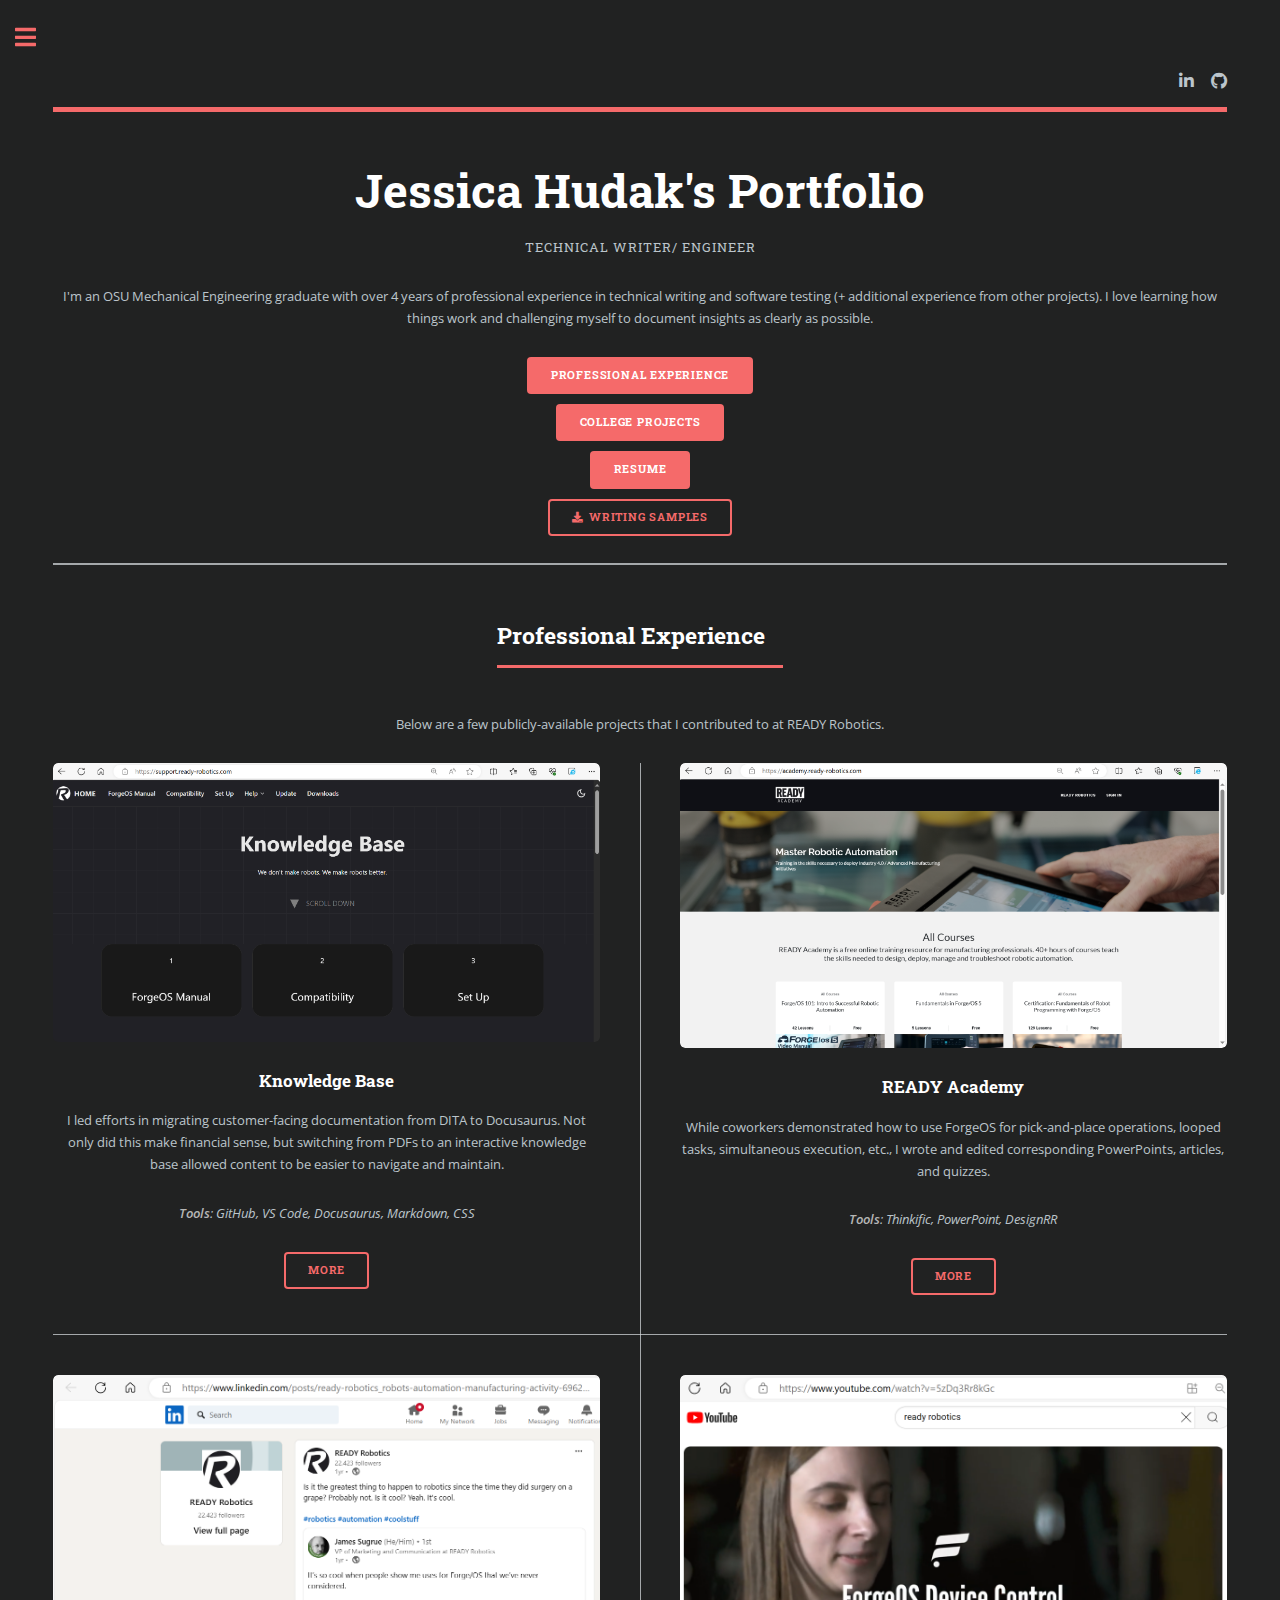
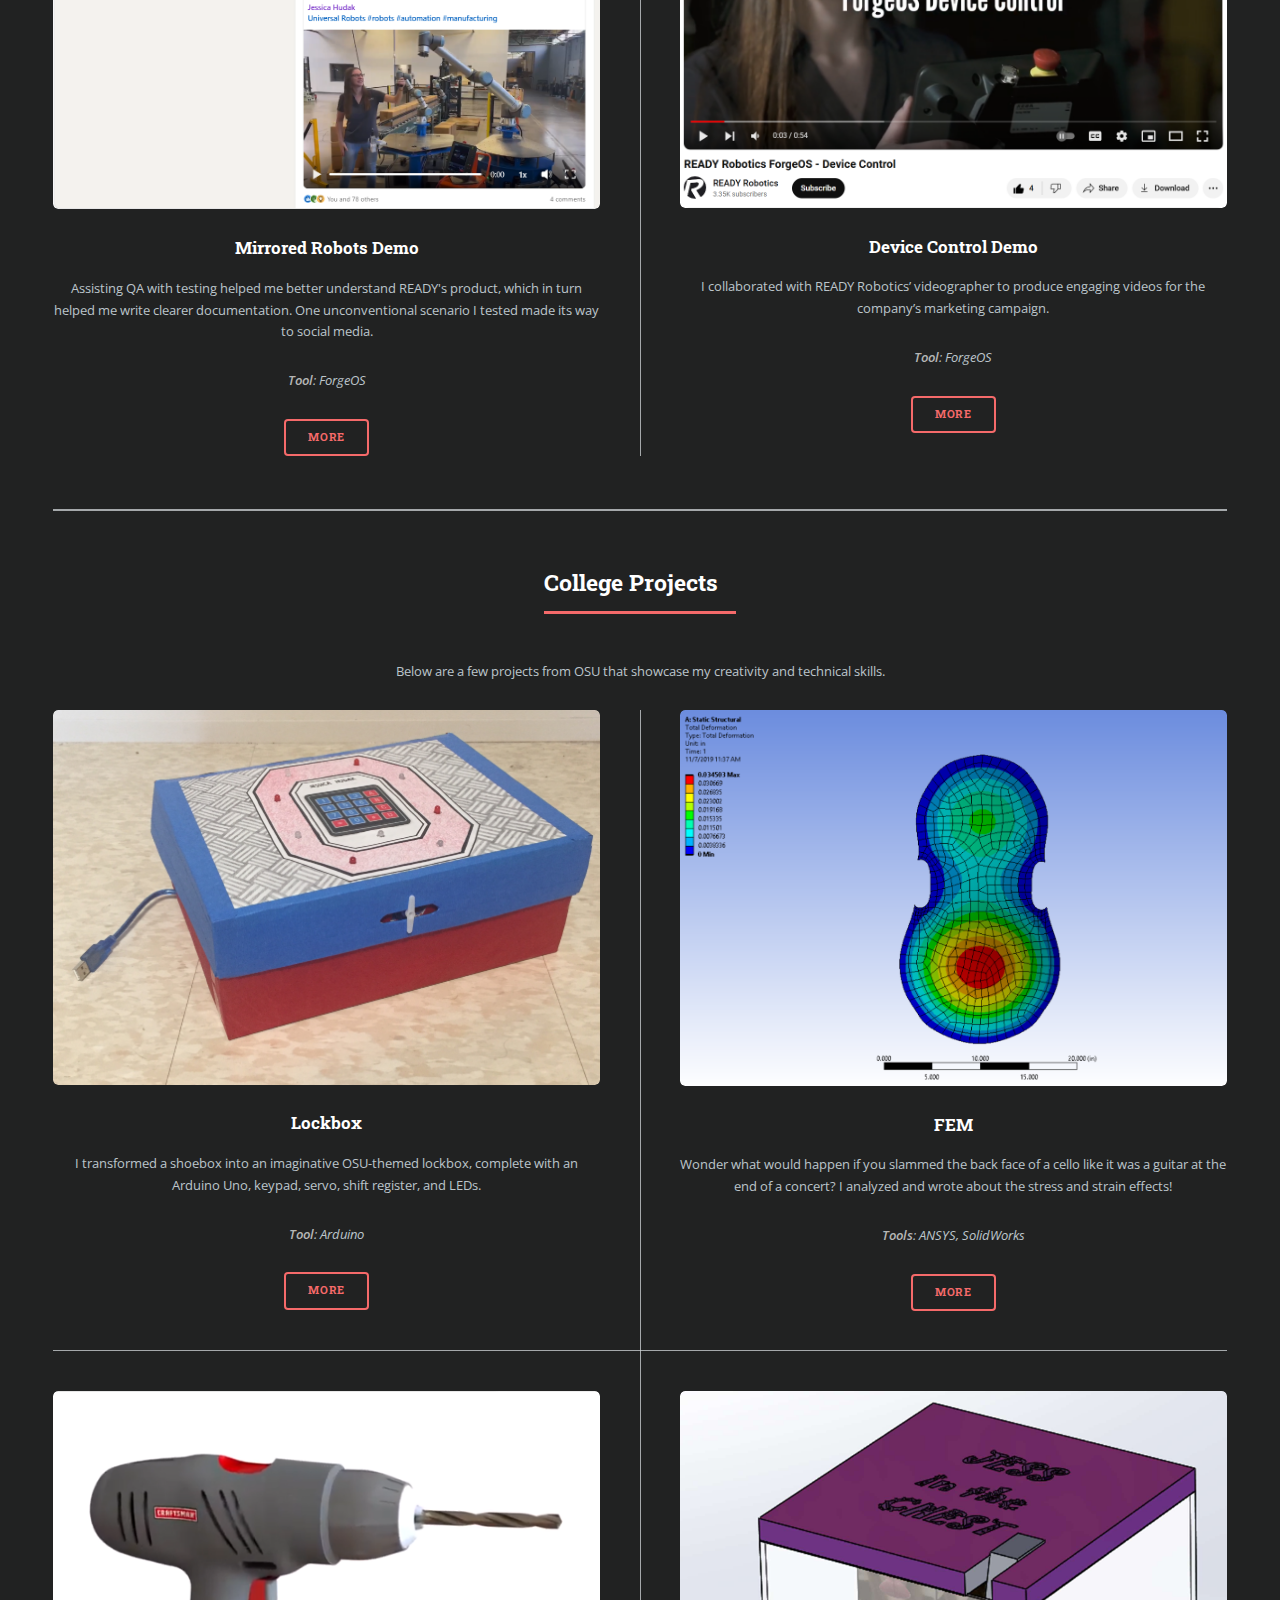
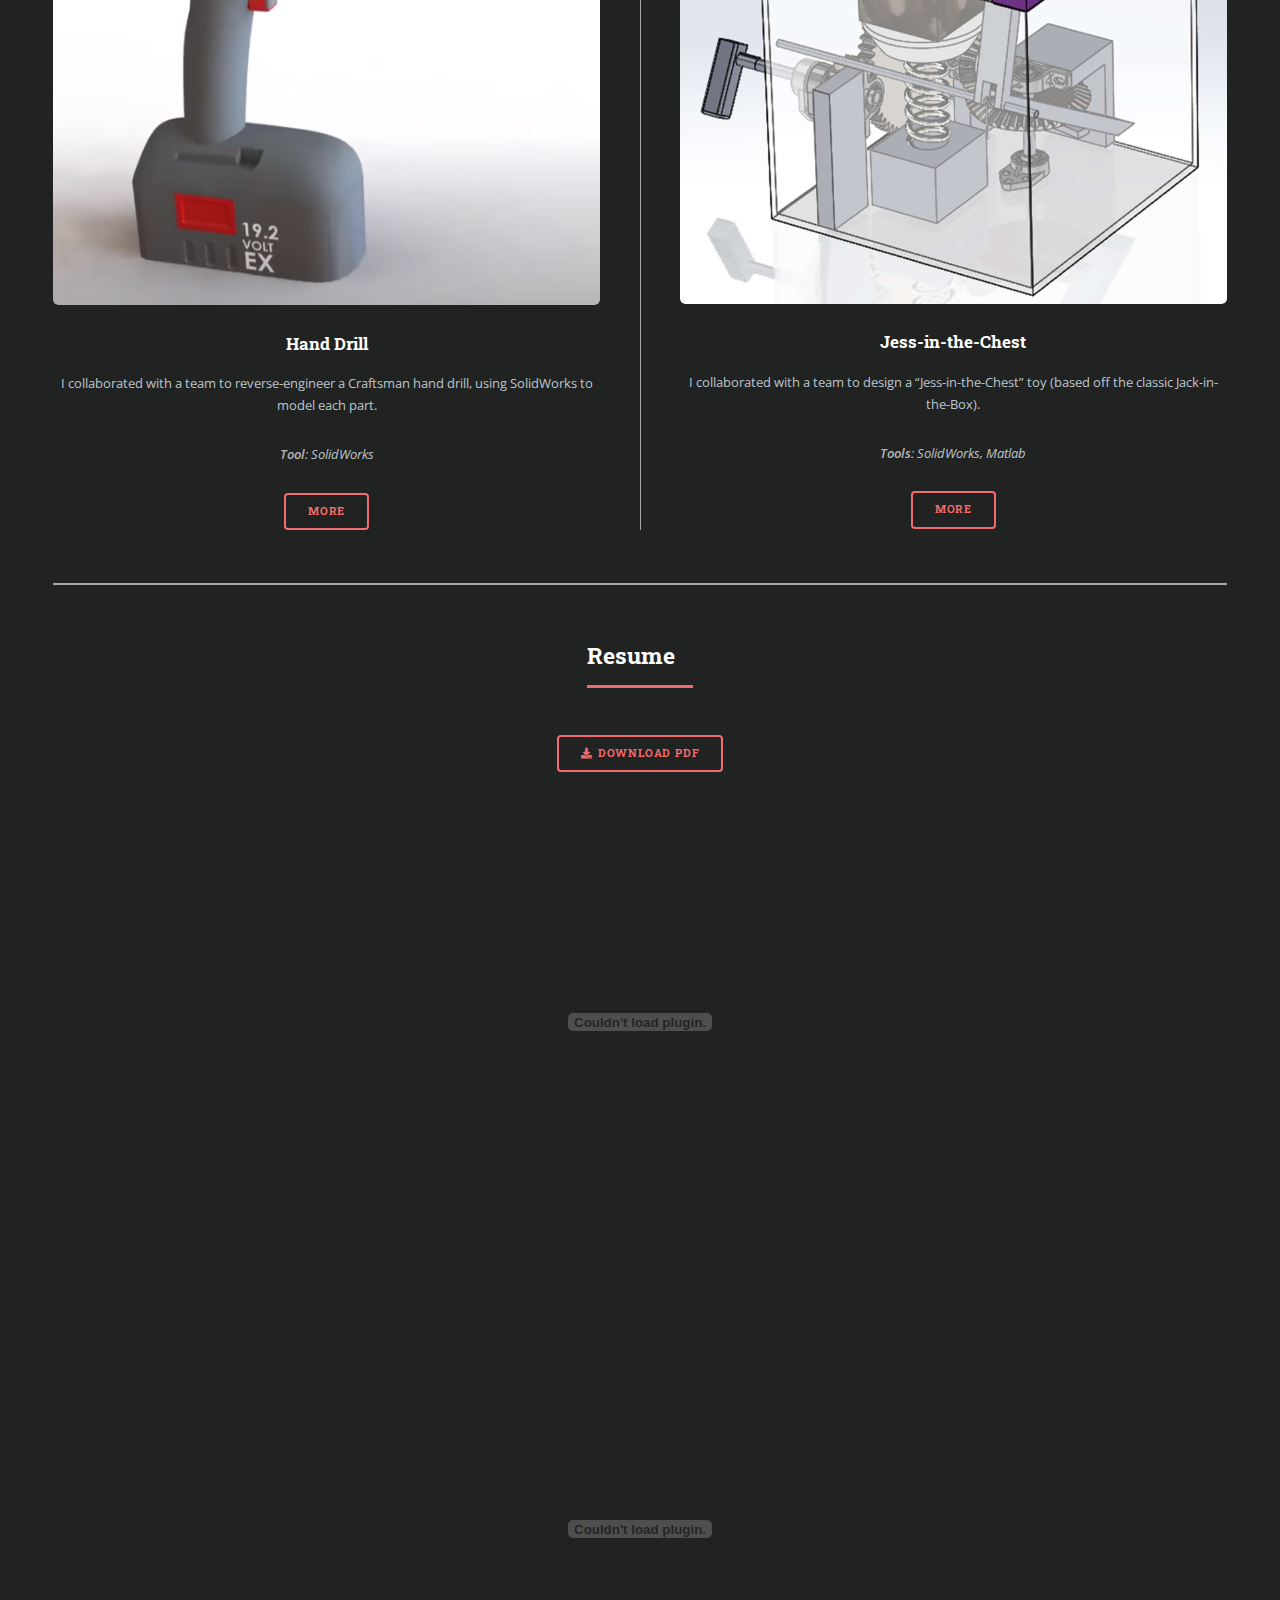
<file: index.html>
<!DOCTYPE HTML>
<!--
	Editorial by HTML5 UP
	html5up.net | @ajlkn
	Free for personal and commercial use under the CCA 3.0 license (html5up.net/license)
-->
<html>
	<head>
		<title>Jessica Hudak Portfolio</title>
		<meta charset="utf-8" />
		<meta name="viewport" content="width=device-width, initial-scale=1, user-scalable=no" />
		<link rel="stylesheet" href="assets/css/main.css" />
	</head>
	<body class="is-preload">

		<!-- Wrapper -->
			<div id="wrapper">

				<!-- Main -->
					<div id="main">
						<div class="inner">

							<!-- Header -->
								<header id="header">
									<ul class="icons">
										<li><a href="https://www.linkedin.com/in/Jessica-L-Hudak" class="icon brands fa-linkedin-in" target="_blank"><span class="label">LinkedIn</span></a></li>
										<li><a href="https://www.github.com/jessicahudak16" class="icon brands fa-github" target="_blank"><span class="label">GitHub</span></a></li>
									</ul>
								</header>

								<style>
									/* Center-align text in the content div */
									.content {
										text-align: center;
									}
								</style>

							<!-- Banner -->
								<section id="banner">
									<div class="content">
										<header>
											<h1>Jessica Hudak's Portfolio</h1>
											<p>Technical Writer/ Engineer</p>
										</header>
										<p>I'm an OSU Mechanical Engineering graduate with over 4 years of professional experience in technical writing and software testing (+ additional experience from other projects). I love learning how things work and challenging myself to document insights as clearly as possible.</p>		
										<div class="wrappercent">
											<div><a href="#ready" class="button primary">Professional Experience</a></div>
											<div><a href="#college" class="button primary">College Projects</a></div>
											<div><a href="#resume" class="button primary">Resume</a></div>
										</div>
										<div class="wrappercent">
											<a href="files/HudakJessica-WritingSamples.pdf" class="button icon solid fa-download" download>Writing Samples</a>
										</div>	
							</section>			
								

			<!-- READY -->
			<section id="ready">
				<div class="content">
					<header class="major">
						<h2>Professional Experience</h2>
					</header>
					<p>Below are a few publicly-available projects that I contributed to at READY Robotics.</p>		
					<div class="posts">
						<article>
											<a href="ready-kb" class="image"><img src="images/Site-KB-Home.png" alt="" /></a>
											<h3>Knowledge Base</h3>
											<p>I led efforts in migrating customer-facing documentation from DITA to Docusaurus. Not only did this make financial sense, but switching from PDFs to an interactive knowledge base allowed content to be easier to navigate and maintain.</p>
											<p><i><b>Tools</b>: GitHub, VS Code, Docusaurus, Markdown, CSS</i></p>
											<div class="wrappercent">
												<a href="ready-kb" class="button">More</a>
											</div>
										</article>
										<article>
											<a href="ready-academy" class="image"><img src="images/Site-Academy-Home.png" alt="" /></a>
											<h3>READY Academy</h3>
											<p>While coworkers demonstrated how to use ForgeOS for pick-and-place operations, looped tasks, simultaneous execution, etc., I wrote and edited corresponding PowerPoints, articles, and quizzes. </p>
											<p><i><b>Tools</b>: Thinkific, PowerPoint, DesignRR</i></p>
											<div class="wrappercent">
												<a href="ready-academy" class="button">More</a>
											</div>
										</article>
										<article>
											<a href="demo-mirror" class="image"><img src="images/Demo-MirroredRobots.png" alt="" /></a>
											<h3>Mirrored Robots Demo</h3>
											<p>Assisting QA with testing helped me better understand READY's product, which in turn helped me write clearer documentation. One unconventional scenario I tested made its way to social media.</p>
											<p><i><b>Tool</b>: ForgeOS</i></p>
											<div class="wrappercent">
												<a href="demo-mirror" class="button">More</a>
											</div>
										</article>
										<article>
											<a href="demo-conveyor" class="image"><img src="images/Demo-Conveyor-Youtube.png" alt="" /></a>
											<h3>Device Control Demo</h3>
											<p>I collaborated with READY Robotics’ videographer to produce engaging videos for the company’s marketing campaign.</p>
											<p><i><b>Tool</b>: ForgeOS</i></p>
											<div class="wrappercent">
												<a href="demo-conveyor" class="button">More</a>
											</div>
										</article>
									</div>
								</section>


									<!-- Independent -->
			<section id="college">
				<div class="content">
					<header class="major">
						<h2>College Projects</h2>
					</header>
					<p>Below are a few projects from OSU that showcase my creativity and technical skills.</p>
					<div class="posts">
										<article>
											<a href="arduino-lockbox" class="image"><img src="images/Lockbox-Isometric.png" alt="" /></a>
											<h3>Lockbox</h3>
											<p> I transformed a shoebox into an imaginative OSU-themed lockbox, complete with an Arduino Uno, keypad, servo, shift register, and LEDs.</p>
											<p><i><b>Tool</b>: Arduino</i></p>
											<div class="wrappercent">
												<a href="arduino-lockbox" class="button">More</a>
											</div>
										</article>
										<article>
											<a href="fem" class="image"><img src="images/FEM-TotalDeformation.png" alt="" /></a>
											<h3>FEM</h3>
											<p>Wonder what would happen if you slammed the back face of a cello like it was a guitar at the end of a concert? I analyzed and wrote about the stress and strain effects!</p>
											<p><i><b>Tools</b>: ANSYS, SolidWorks</i></p>
											<div class="wrappercent">
												<a href="fem" class="button">More</a>
											</div>
										</article>
										<article>
											<a href="drill" class="image"><img src="images/Drill.png" alt="" /></a>
											<h3>Hand Drill</h3>
											<p> I collaborated with a team to reverse-engineer a Craftsman hand drill, using SolidWorks to model each part.</p>
											<p><i><b>Tool</b>: SolidWorks</i></p>
											<div class="wrappercent">
												<a href="drill" class="button">More</a>
											</div>
										</article>
										<article>
											<a href="chest" class="image"><img src="images/Chest-Isometric.png" alt="" /></a>
											<h3>Jess-in-the-Chest</h3>
											<p>I collaborated with a team to design a “Jess-in-the-Chest” toy (based off the classic Jack-in-the-Box).</p>
											<p><i><b>Tools</b>: SolidWorks, Matlab</i></p>
											<div class="wrappercent">
												<a href="chest" class="button">More</a>
											</div>
										</article>
									</div>
								</section>

								<!-- Resume -->
								<section id="resume">
									<div class="content">
										<header class="major">
											<h2>Resume</h2>
										</header>
										<div class="wrappercent">
											<a href="files/HudakJessica-Resume.pdf" class="button icon solid fa-download" download>Download PDF</a>
										</div>	
										<object data="files/HudakJessica-Resume.pdf" type="application/pdf" title ="PDF" width="100%" height="500px"></object>
										<object data="files/CSWA-Certificate.pdf" type="application/pdf" title ="PDF" width="100%" height="500px"></object>	
									</div> 
								</section>

						</div>
					</div>

				<!-- Sidebar -->
					<div id="sidebar">
						<div class="inner">

							<!-- Menu -->
								<nav id="menu">
									<header class="major">
										<h2>Menu</h2>
									</header>
									<ul>
										<li><a href="/portfolio">Home</a></li>
										<li>
											<span class="opener">Professional Experience</span>
											<ul>
												<li><a href="ready-kb">Knowledge Base</a></li>
												<li><a href="ready-academy">READY Academy</a></li>
												<li><a href="demo-mirror">Mirrored Robots Demo</a></li>
												<li><a href="demo-conveyor">Device Control Demo</a></li>
											</ul>
										</li>
										<li>
											<span class="opener">College Projects</span>
											<ul>
												<li><a href="arduino-lockbox">Lockbox</a></li>
												<li><a href="fem">FEM</a></li>
												<li><a href="drill">Hand Drill</a></li>
												<li><a href="chest">Jess-in-the-Chest</a></li>
											</ul>
										</li>
										<li><a href="/portfolio/#resume">Resume</a></li>
									</ul>
								</nav>

							<!-- Section -->
								<section>
									<div class="mini-posts">
										<article>
											<img src="images/Selfie.png"/>
										</article>
									</div>
								</section>

							<!-- Section -->
								<section>
									<header class="major">
										<h2>Contact Info</h2>
									</header>
									<ul class="contact">
										<li class="icon solid fa-envelope">jessicahudak16@gmail.com</li>
										<li class="icon solid fa-phone">(440) 223-4253</li>
									</ul>
								</section>

						</div>
					</div>

			</div>

		<!-- Scripts -->
			<script src="assets/js/jquery.min.js"></script>
			<script src="assets/js/browser.min.js"></script>
			<script src="assets/js/breakpoints.min.js"></script>
			<script src="assets/js/util.js"></script>
			<script src="assets/js/main.js"></script>

	</body>
</html>
</file>
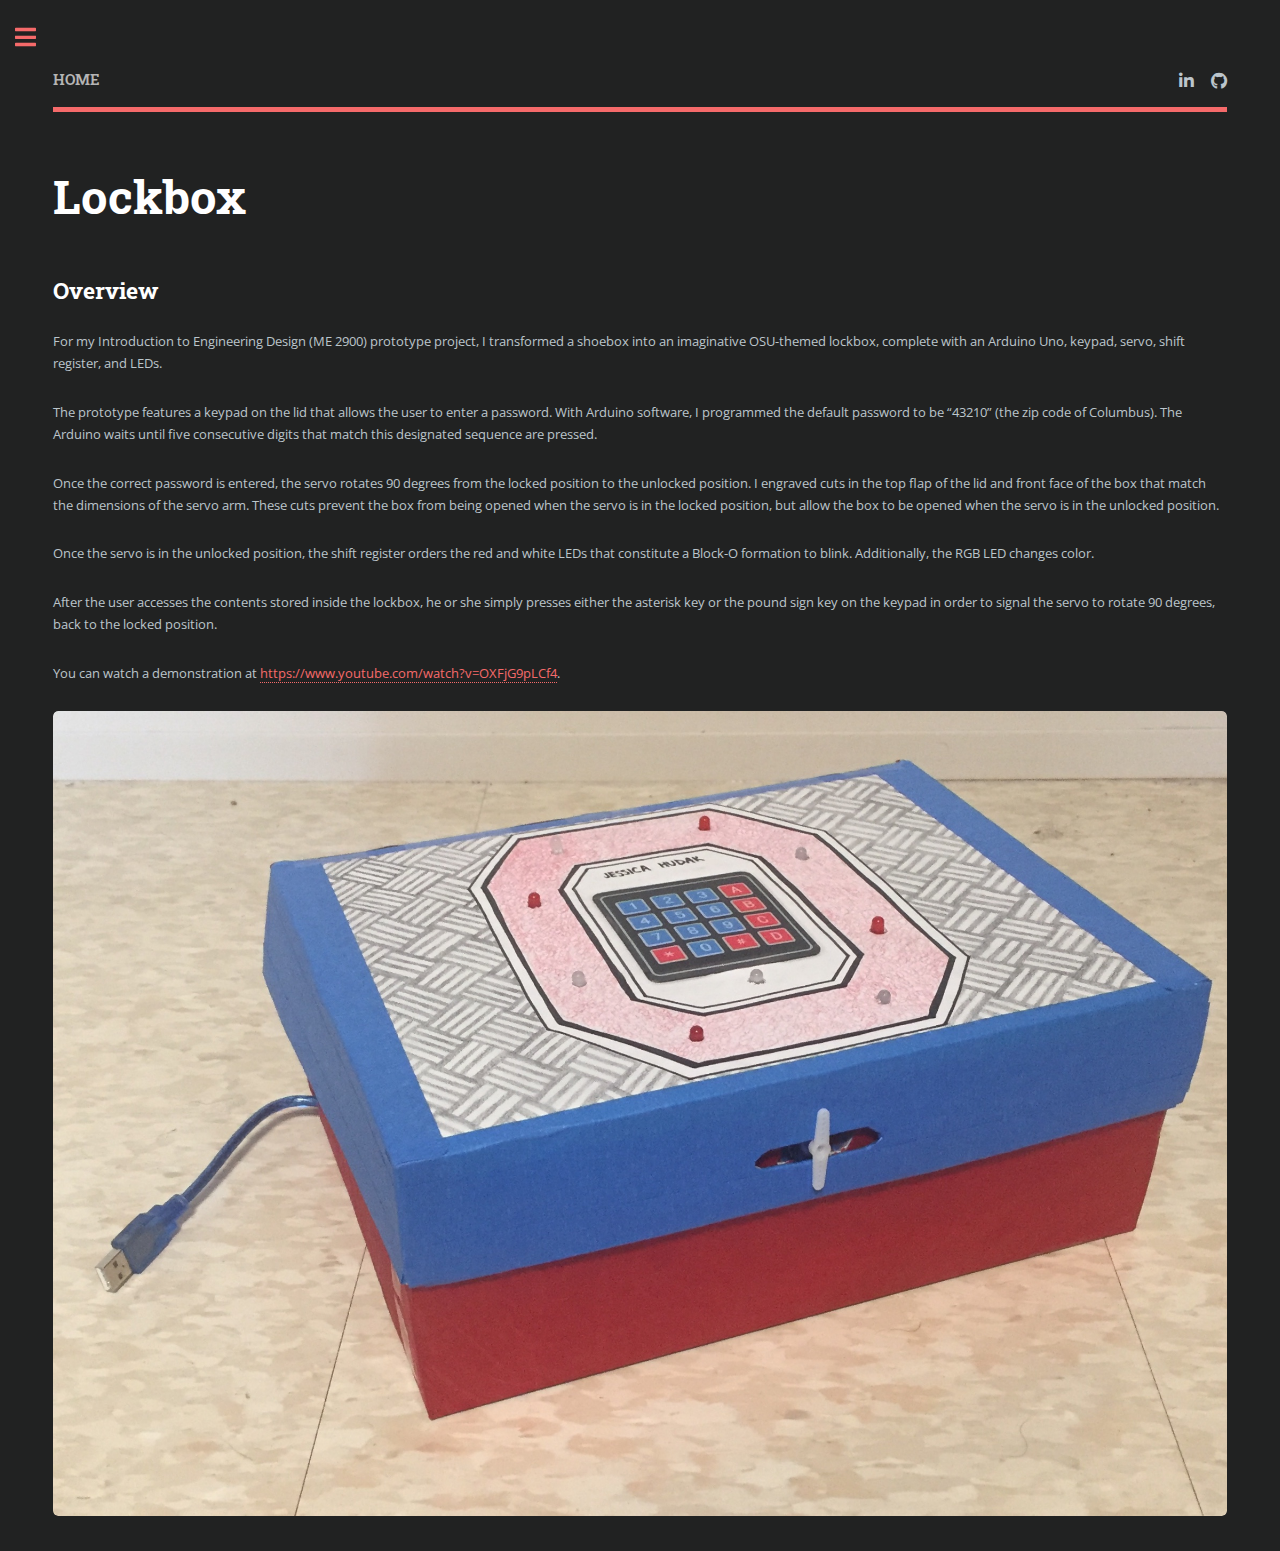
<file: arduino-lockbox.html>
<!DOCTYPE HTML>
<!--
	Editorial by HTML5 UP
	html5up.net | @ajlkn
	Free for personal and commercial use under the CCA 3.0 license (html5up.net/license)
-->
<html>
	<head>
		<title>Lockbox</title>
		<meta charset="utf-8" />
		<meta name="viewport" content="width=device-width, initial-scale=1, user-scalable=no" />
		<link rel="stylesheet" href="assets/css/main.css" />
	</head>
	<body class="is-preload">

		<!-- Wrapper -->
			<div id="wrapper">

				<!-- Main -->
					<div id="main">
						<div class="inner">

								<!-- Header -->
								<header id="header">			
                                    <a href="/portfolio" class="logo"><strong>HOME</strong></a>
									<ul class="icons">
										<li><a href="https://www.linkedin.com/in/Jessica-L-Hudak" class="icon brands fa-linkedin-in" target="_blank"><span class="label">LinkedIn</span></a></li>
										<li><a href="https://www.github.com/jessicahudak16" class="icon brands fa-github" target="_blank"><span class="label">GitHub</span></a></li>
									</ul>
								</header>

							<!-- Content -->
								<section>
									<header class="main">
										<h1>Lockbox</h1>
									</header>
									<h2>Overview</h2>
									<p>For my Introduction to Engineering Design (ME 2900) prototype project, I transformed a shoebox into an imaginative OSU-themed lockbox, complete with an Arduino Uno, keypad, servo, shift register, and LEDs. </p>
									<p>The prototype features a keypad on the lid that allows the user to enter a password. With Arduino software, I programmed the default password to be “43210” (the zip code of Columbus). The Arduino waits until five consecutive digits that match this designated sequence are pressed.</p>
									<p>Once the correct password is entered, the servo rotates 90 degrees from the locked position to the unlocked position. I engraved cuts in the top flap of the lid and front face of the box that match the dimensions of the servo arm. These cuts prevent the box from being opened when the servo is in the locked position, but allow the box to be opened when the servo is in the unlocked position.</p>
									<p>Once the servo is in the unlocked position, the shift register orders the red and white LEDs that constitute a Block-O formation to blink. Additionally, the RGB LED changes color.</p>
									<p>After the user accesses the contents stored inside the lockbox, he or she simply presses either the asterisk key or the pound sign key on the keypad in order to signal the servo to rotate 90 degrees, back to the locked position.</p>
									<p>You can watch a demonstration at <a href="https://www.youtube.com/watch?v=OXFjG9pLCf4" target="_blank">https://www.youtube.com/watch?v=OXFjG9pLCf4</a>.</p>
									<a href="https://www.youtube.com/watch?v=OXFjG9pLCf4" target="_blank" class="image"><img src="images/Lockbox-Isometric.png" width="100%" /></a>			
			
								</section>

						</div>
					</div>

					<!-- Sidebar -->
					<div id="sidebar">
						<div class="inner">

							<!-- Menu -->
								<nav id="menu">
									<header class="major">
										<h2>Menu</h2>
									</header>
									<ul>
										<li><a href="/portfolio">Home</a></li>
										<li>
											<span class="opener">Professional Experience</span>
											<ul>
												<li><a href="ready-kb">Knowledge Base</a></li>
												<li><a href="ready-academy">READY Academy</a></li>
												<li><a href="demo-mirror">Mirrored Robots Demo</a></li>
												<li><a href="demo-conveyor">Device Control Demo</a></li>
											</ul>
										</li>
										<li>
											<span class="opener">College Projects</span>
											<ul>
												<li><a href="arduino-lockbox">Lockbox</a></li>
												<li><a href="fem">FEM</a></li>
												<li><a href="drill">Hand Drill</a></li>
												<li><a href="chest">Jess-in-the-Chest</a></li>
											</ul>
										</li>
										<li><a href="/portfolio/#resume">Resume</a></li>
									</ul>
								</nav>

							<!-- Section -->
								<section>
									<div class="mini-posts">
										<article>
											<img src="images/Selfie.png"/>
										</article>
									</div>
								</section>

							<!-- Section -->
								<section>
									<header class="major">
										<h2>Contact Info</h2>
									</header>
									<ul class="contact">
										<li class="icon solid fa-envelope">jessicahudak16@gmail.com</li>
										<li class="icon solid fa-phone">(440) 223-4253</li>
									</ul>
								</section>

						</div>
					</div>

			</div>

		<!-- Scripts -->
			<script src="assets/js/jquery.min.js"></script>
			<script src="assets/js/browser.min.js"></script>
			<script src="assets/js/breakpoints.min.js"></script>
			<script src="assets/js/util.js"></script>
			<script src="assets/js/main.js"></script>

	</body>
</html>
</file>
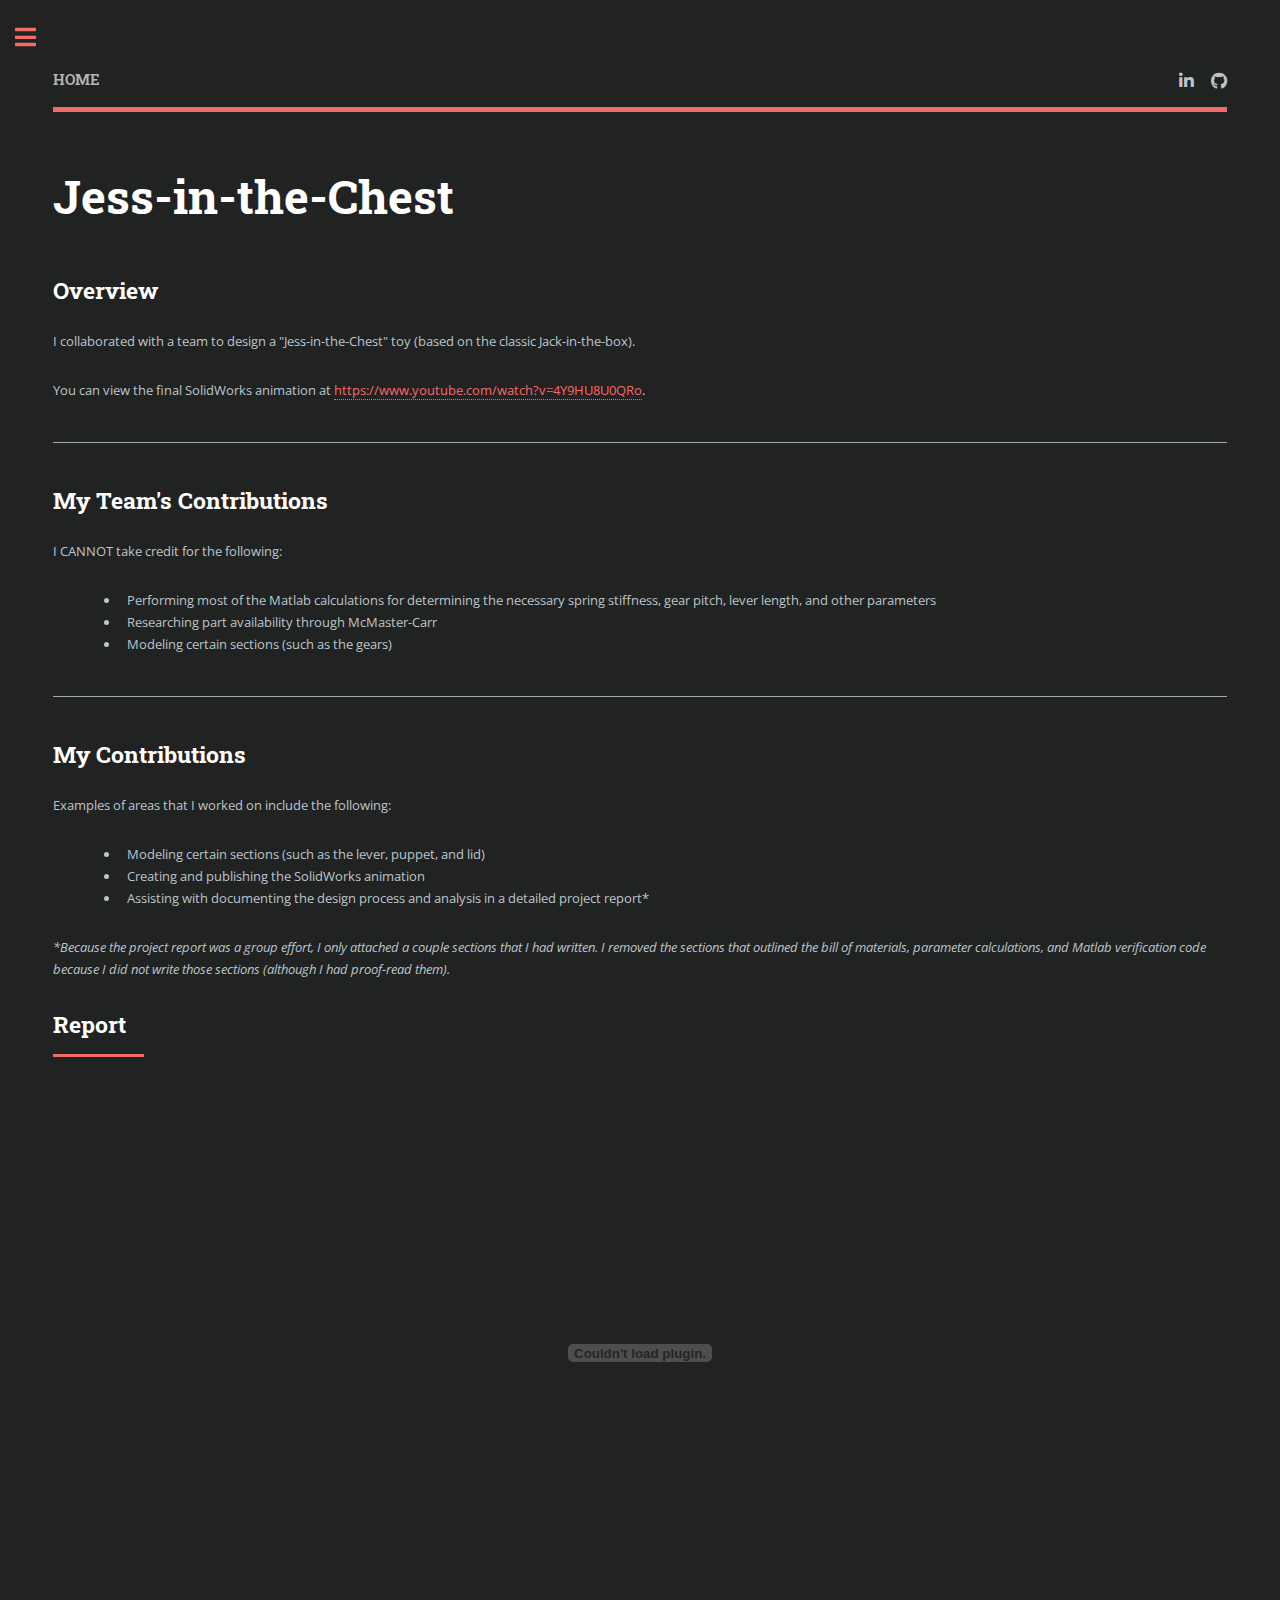
<file: chest.html>
<!DOCTYPE HTML>
<!--
	Editorial by HTML5 UP
	html5up.net | @ajlkn
	Free for personal and commercial use under the CCA 3.0 license (html5up.net/license)
-->
<html>
	<head>
		<title>Jess-in-the-Chest</title>
		<meta charset="utf-8" />
		<meta name="viewport" content="width=device-width, initial-scale=1, user-scalable=no" />
		<link rel="stylesheet" href="assets/css/main.css" />
	</head>
	<body class="is-preload">

		<!-- Wrapper -->
			<div id="wrapper">

				<!-- Main -->
					<div id="main">
						<div class="inner">

								<!-- Header -->
								<header id="header">			
                                    <a href="/portfolio" class="logo"><strong>HOME</strong></a>
									<ul class="icons">
										<li><a href="https://www.linkedin.com/in/Jessica-L-Hudak" class="icon brands fa-linkedin-in" target="_blank"><span class="label">LinkedIn</span></a></li>
										<li><a href="https://www.github.com/jessicahudak16" class="icon brands fa-github" target="_blank"><span class="label">GitHub</span></a></li>
									</ul>
								</header>

							<!-- Content -->
								<section>
									<header class="main">
										<h1>Jess-in-the-Chest</h1>
									</header>
									<h2>Overview</h2>
									<p>I collaborated with a team to design a "Jess-in-the-Chest" toy (based on the classic Jack-in-the-box).</p>
									<p>You can view the final SolidWorks animation at <a href="https://www.youtube.com/watch?v=4Y9HU8U0QRo" target="_blank">https://www.youtube.com/watch?v=4Y9HU8U0QRo</a>.</p>
								
										<hr class="major" />

									<h2>My Team's Contributions</h2>
									<p>I CANNOT take credit for the following:</p>
									<ul>
										<li>Performing most of the Matlab calculations for determining the necessary spring stiffness, gear pitch, lever length, and other parameters</li>
										<li>Researching part availability through McMaster-Carr</li>
										<li>Modeling certain sections (such as the gears)</li>
									</ul>

									<hr class="major" />

									<h2>My Contributions</h2>
									<p>Examples of areas that I worked on include the following:</p>
									<ul>
										<li>Modeling certain sections (such as the lever, puppet, and lid)</li>
										<li>Creating and publishing the SolidWorks animation</li>
										<li>Assisting with documenting the design process and analysis in a detailed project report*</li>
									</ul>

								<p><i>*Because the project report was a group effort, I only attached a couple sections that I had written. I removed the sections that outlined the bill of materials, parameter calculations, and Matlab verification code because I did not write those sections (although I had proof-read them).</i></p>
								<div class="content">
									<header class="major">
										<h2>Report</h2>
									</header>
									<object data="files/HudakJessica-Chest.pdf" type="application/pdf" title ="PDF" width="100%" height="500px"></object>	
								</div> 	
							</section>
	
						</div>
					</div>

				<!-- Sidebar -->
				<div id="sidebar">
					<div class="inner">

						<!-- Menu -->
							<nav id="menu">
								<header class="major">
									<h2>Menu</h2>
								</header>
								<ul>
									<li><a href="/portfolio">Home</a></li>
									<li>
										<span class="opener">Professional Experience</span>
										<ul>
											<li><a href="ready-kb">Knowledge Base</a></li>
											<li><a href="ready-academy">READY Academy</a></li>
											<li><a href="demo-mirror">Mirrored Robots Demo</a></li>
											<li><a href="demo-conveyor">Device Control Demo</a></li>
										</ul>
									</li>
									<li>
										<span class="opener">College Projects</span>
										<ul>
											<li><a href="arduino-lockbox">Lockbox</a></li>
											<li><a href="fem">FEM</a></li>
											<li><a href="drill">Hand Drill</a></li>
											<li><a href="chest">Jess-in-the-Chest</a></li>
										</ul>
									</li>
									<li><a href="/portfolio/#resume">Resume</a></li>
								</ul>
							</nav>

						<!-- Section -->
							<section>
								<div class="mini-posts">
									<article>
										<img src="images/Selfie.png"/>
									</article>
								</div>
							</section>

						<!-- Section -->
							<section>
								<header class="major">
									<h2>Contact Info</h2>
								</header>
								<ul class="contact">
									<li class="icon solid fa-envelope">jessicahudak16@gmail.com</li>
									<li class="icon solid fa-phone">(440) 223-4253</li>
								</ul>
							</section>

					</div>
				</div>

		</div>

	<!-- Scripts -->
		<script src="assets/js/jquery.min.js"></script>
		<script src="assets/js/browser.min.js"></script>
		<script src="assets/js/breakpoints.min.js"></script>
		<script src="assets/js/util.js"></script>
		<script src="assets/js/main.js"></script>

</body>
</html>
</file>
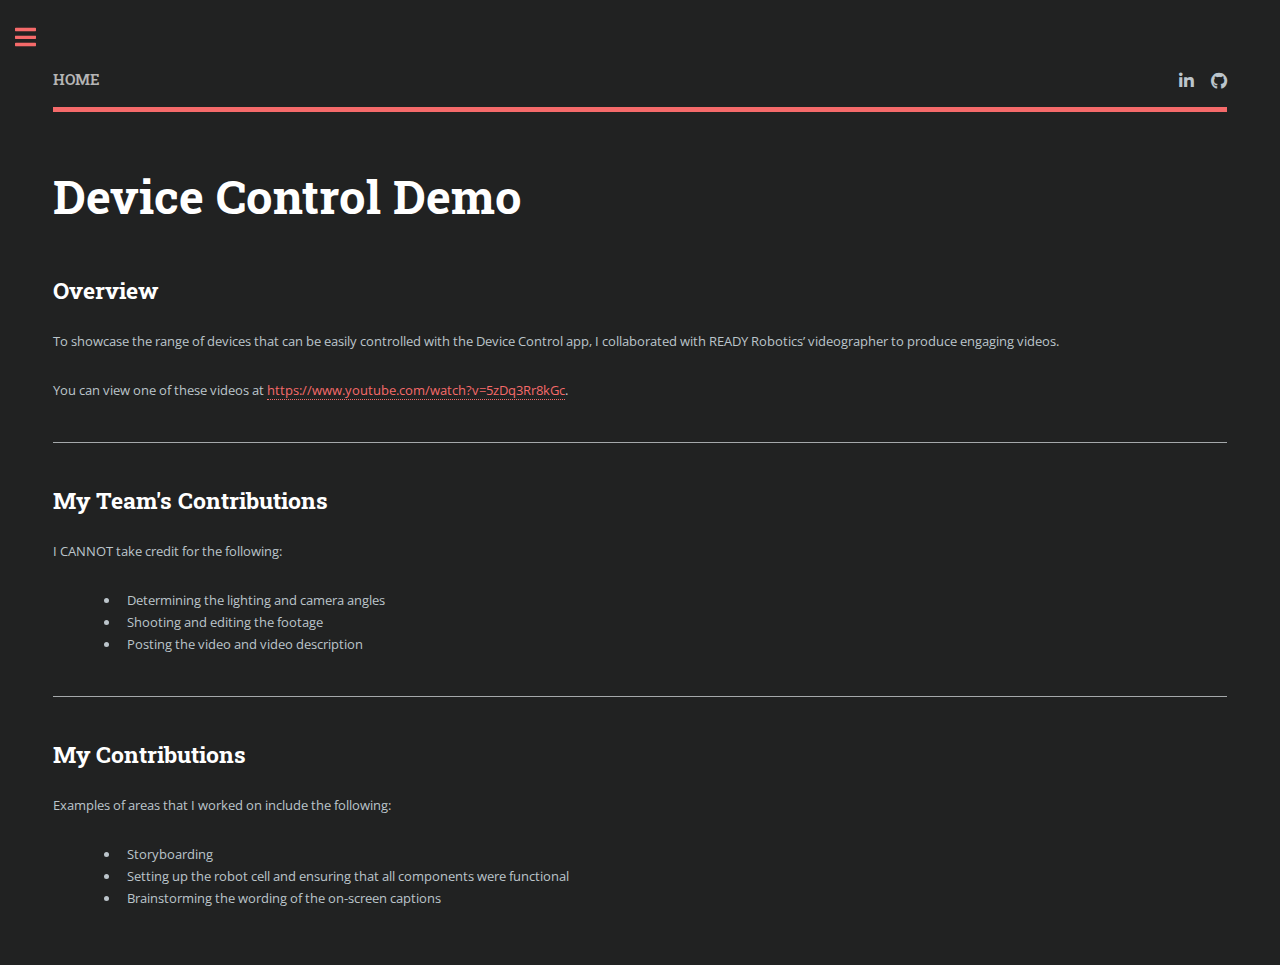
<file: demo-conveyor.html>
<!DOCTYPE HTML>
<!--
	Editorial by HTML5 UP
	html5up.net | @ajlkn
	Free for personal and commercial use under the CCA 3.0 license (html5up.net/license)
-->
<html>
	<head>
		<title>Device Control Demo</title>
		<meta charset="utf-8" />
		<meta name="viewport" content="width=device-width, initial-scale=1, user-scalable=no" />
		<link rel="stylesheet" href="assets/css/main.css" />
	</head>
	<body class="is-preload">

		<!-- Wrapper -->
			<div id="wrapper">

				<!-- Main -->
					<div id="main">
						<div class="inner">

								<!-- Header -->
								<header id="header">			
                                    <a href="/portfolio" class="logo"><strong>HOME</strong></a>
									<ul class="icons">
										<li><a href="https://www.linkedin.com/in/Jessica-L-Hudak" class="icon brands fa-linkedin-in" target="_blank"><span class="label">LinkedIn</span></a></li>
										<li><a href="https://www.github.com/jessicahudak16" class="icon brands fa-github" target="_blank"><span class="label">GitHub</span></a></li>
									</ul>
								</header>

							<!-- Content -->
								<section>
									<header class="main">
										<h1>Device Control Demo</h1>
									</header>
									<h2>Overview</h2>
									<p>To showcase the range of devices that can be easily controlled with the Device Control app, I collaborated with READY Robotics’ videographer to produce engaging videos.</p>
									<p>You can view one of these videos at <a href="https://www.youtube.com/watch?v=5zDq3Rr8kGc" target="_blank">https://www.youtube.com/watch?v=5zDq3Rr8kGc</a>.</p>
								
										<hr class="major" />

									<h2>My Team's Contributions</h2>
									<p>I CANNOT take credit for the following:</p>
									<ul>
										<li>Determining the lighting and camera angles</li>
										<li>Shooting and editing the footage</li>
										<li>Posting the video and video description</li>
									</ul>

									<hr class="major" />

									<h2>My Contributions</h2>
									<p>Examples of areas that I worked on include the following:</p>
									<ul>
										<li>Storyboarding</li>
										<li>Setting up the robot cell and ensuring that all components were functional</li>
										<li>Brainstorming the wording of the on-screen captions</li>
									</ul>
								</section>

						</div>
					</div>

				<!-- Sidebar -->
				<div id="sidebar">
					<div class="inner">

						<!-- Menu -->
							<nav id="menu">
								<header class="major">
									<h2>Menu</h2>
								</header>
								<ul>
									<li><a href="/portfolio">Home</a></li>
									<li>
										<span class="opener">Professional Experience</span>
										<ul>
											<li><a href="ready-kb">Knowledge Base</a></li>
											<li><a href="ready-academy">READY Academy</a></li>
											<li><a href="demo-mirror">Mirrored Robots Demo</a></li>
											<li><a href="demo-conveyor">Device Control Demo</a></li>
										</ul>
									</li>
									<li>
										<span class="opener">College Projects</span>
										<ul>
											<li><a href="arduino-lockbox">Lockbox</a></li>
											<li><a href="fem">FEM</a></li>
											<li><a href="drill">Hand Drill</a></li>
											<li><a href="chest">Jess-in-the-Chest</a></li>
										</ul>
									</li>
									<li><a href="/portfolio/#resume">Resume</a></li>
								</ul>
							</nav>

						<!-- Section -->
							<section>
								<div class="mini-posts">
									<article>
										<img src="images/Selfie.png"/>
									</article>
								</div>
							</section>

						<!-- Section -->
							<section>
								<header class="major">
									<h2>Contact Info</h2>
								</header>
								<ul class="contact">
									<li class="icon solid fa-envelope">jessicahudak16@gmail.com</li>
									<li class="icon solid fa-phone">(440) 223-4253</li>
								</ul>
							</section>

					</div>
				</div>

		</div>

	<!-- Scripts -->
		<script src="assets/js/jquery.min.js"></script>
		<script src="assets/js/browser.min.js"></script>
		<script src="assets/js/breakpoints.min.js"></script>
		<script src="assets/js/util.js"></script>
		<script src="assets/js/main.js"></script>

</body>
</html>
</file>
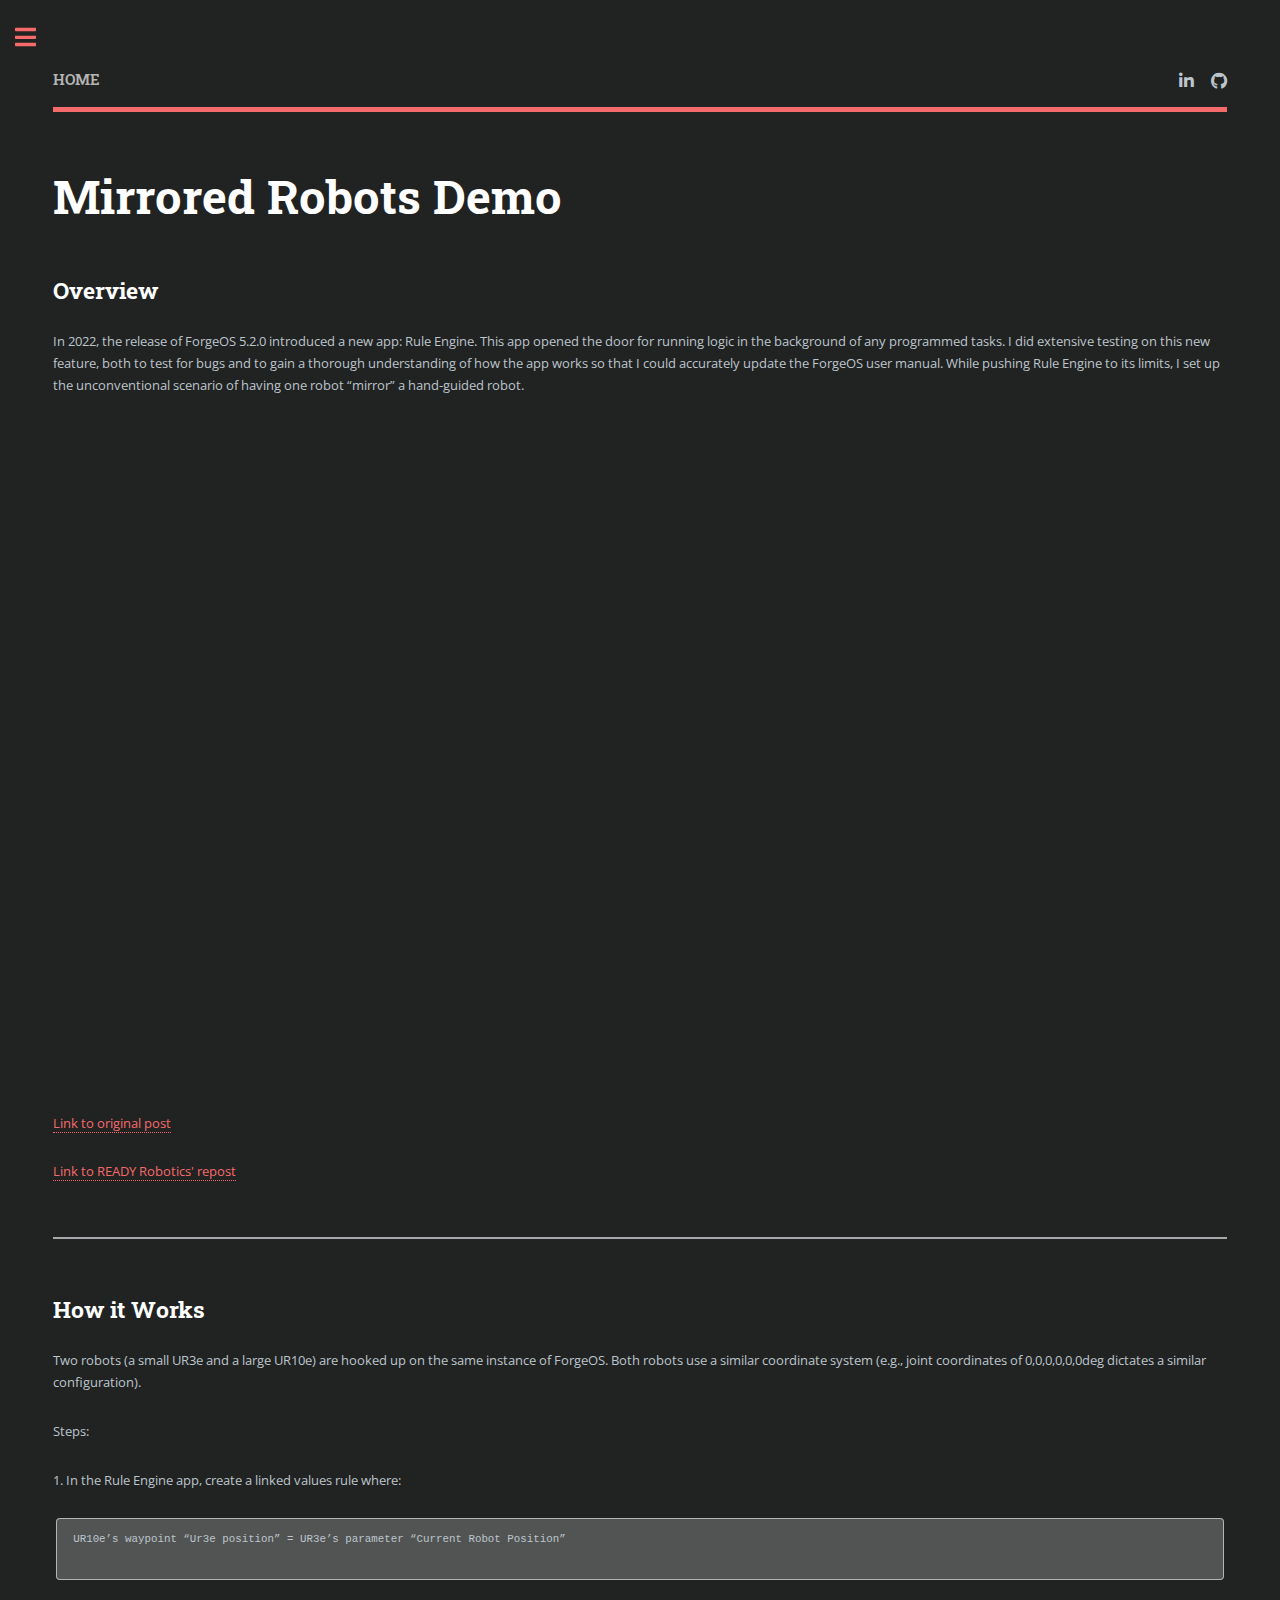
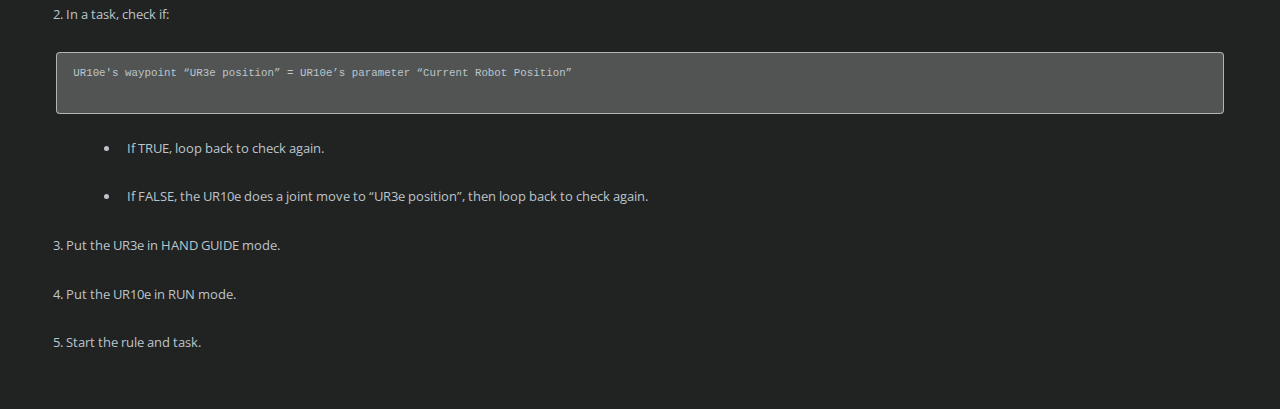
<file: demo-mirror.html>
<!DOCTYPE HTML>
<!--
	Editorial by HTML5 UP
	html5up.net | @ajlkn
	Free for personal and commercial use under the CCA 3.0 license (html5up.net/license)
-->
<html>
	<head>
		<title>Mirrored Robots Demo</title>
		<meta charset="utf-8" />
		<meta name="viewport" content="width=device-width, initial-scale=1, user-scalable=no" />
		<link rel="stylesheet" href="assets/css/main.css" />
	</head>
	<body class="is-preload">

		<!-- Wrapper -->
			<div id="wrapper">

				<!-- Main -->
					<div id="main">
						<div class="inner">

								<!-- Header -->
								<header id="header">			
                                    <a href="/portfolio" class="logo"><strong>HOME</strong></a>
									<ul class="icons">
										<li><a href="https://www.linkedin.com/in/Jessica-L-Hudak" class="icon brands fa-linkedin-in" target="_blank"><span class="label">LinkedIn</span></a></li>
										<li><a href="https://www.github.com/jessicahudak16" class="icon brands fa-github" target="_blank"><span class="label">GitHub</span></a></li>
									</ul>
								</header>

							<!-- Content -->
								<section>
									<header class="main">
										<h1>Mirrored Robots Demo</h1>
									</header>
									<h2>Overview</h2>
									<p>In 2022, the release of ForgeOS 5.2.0 introduced a new app: Rule Engine. This app opened the door for running logic in the background of any programmed tasks. I did extensive testing on this new feature, both to test for bugs and to gain a thorough understanding of how the app works so that I could accurately update the ForgeOS user manual. While pushing Rule Engine to its limits, I set up the unconventional scenario of having one robot “mirror” a hand-guided robot.</p>
									<iframe src="https://www.linkedin.com/embed/feed/update/urn:li:ugcPost:6962891752563240960" height="655" width="504" frameborder="0" allowfullscreen="" title="Embedded post"></iframe>
									<p></p>
									<p><a href="https://www.linkedin.com/posts/jcsugrue_robots-automation-manufacturing-activity-6962891763795587072-pchL/?utm_source=linkedin_share&utm_medium=member_desktop_web" target="_blank">Link to original post</a></p>
									<p><a href="https://www.linkedin.com/posts/ready-robotics_robots-automation-manufacturing-activity-6962893840768798720-7jH5/?utm_source=share&utm_medium=member_desktop" target="_blank">Link to READY Robotics' repost</a></p>
								</section>
								<section>
									<h2>How it Works</h2>
									<p>Two robots (a small UR3e and a large UR10e) are hooked up on the same instance of ForgeOS. Both robots use a similar coordinate system (e.g., joint coordinates of 0,0,0,0,0,0deg dictates a similar configuration).</p>
									<p>Steps:</p>
									<p>1. In the Rule Engine app, create a linked values rule where:</p>
									<pre><code>UR10e’s waypoint “Ur3e position” = UR3e’s parameter “Current Robot Position”
									</code></pre>
									<p>2. In a task, check if:</p>
									<pre><code>UR10e's waypoint “UR3e position” = UR10e’s parameter “Current Robot Position”
									</code></pre>
									<ul>
										<li>If TRUE, loop back to check again.</li>
									</ul>
									<ul>
										<li>If FALSE, the UR10e does a joint move to “UR3e position”, then loop back to check again.</li>
									</ul>
									<p>3. Put the UR3e in HAND GUIDE mode.</p>
									<p>4. Put the UR10e in RUN mode.</p>
									<p>5. Start the rule and task.</p>
								</section>
						</div>
					</div>

	<!-- Sidebar -->
	<div id="sidebar">
		<div class="inner">

			<!-- Menu -->
				<nav id="menu">
					<header class="major">
						<h2>Menu</h2>
					</header>
					<ul>
						<li><a href="/portfolio">Home</a></li>
						<li>
							<span class="opener">Professional Experience</span>
							<ul>
								<li><a href="ready-kb">Knowledge Base</a></li>
								<li><a href="ready-academy">READY Academy</a></li>
								<li><a href="demo-mirror">Mirrored Robots Demo</a></li>
								<li><a href="demo-conveyor">Device Control Demo</a></li>
							</ul>
						</li>
						<li>
							<span class="opener">College Projects</span>
							<ul>
								<li><a href="arduino-lockbox">Lockbox</a></li>
								<li><a href="fem">FEM</a></li>
								<li><a href="drill">Hand Drill</a></li>
								<li><a href="chest">Jess-in-the-Chest</a></li>
							</ul>
						</li>
						<li><a href="/portfolio/#resume">Resume</a></li>
					</ul>
				</nav>

			<!-- Section -->
				<section>
					<div class="mini-posts">
						<article>
							<img src="images/Selfie.png"/>
						</article>
					</div>
				</section>

			<!-- Section -->
				<section>
					<header class="major">
						<h2>Contact Info</h2>
					</header>
					<ul class="contact">
						<li class="icon solid fa-envelope">jessicahudak16@gmail.com</li>
						<li class="icon solid fa-phone">(440) 223-4253</li>
					</ul>
				</section>

		</div>
	</div>

</div>

<!-- Scripts -->
<script src="assets/js/jquery.min.js"></script>
<script src="assets/js/browser.min.js"></script>
<script src="assets/js/breakpoints.min.js"></script>
<script src="assets/js/util.js"></script>
<script src="assets/js/main.js"></script>

</body>
</html>
</file>
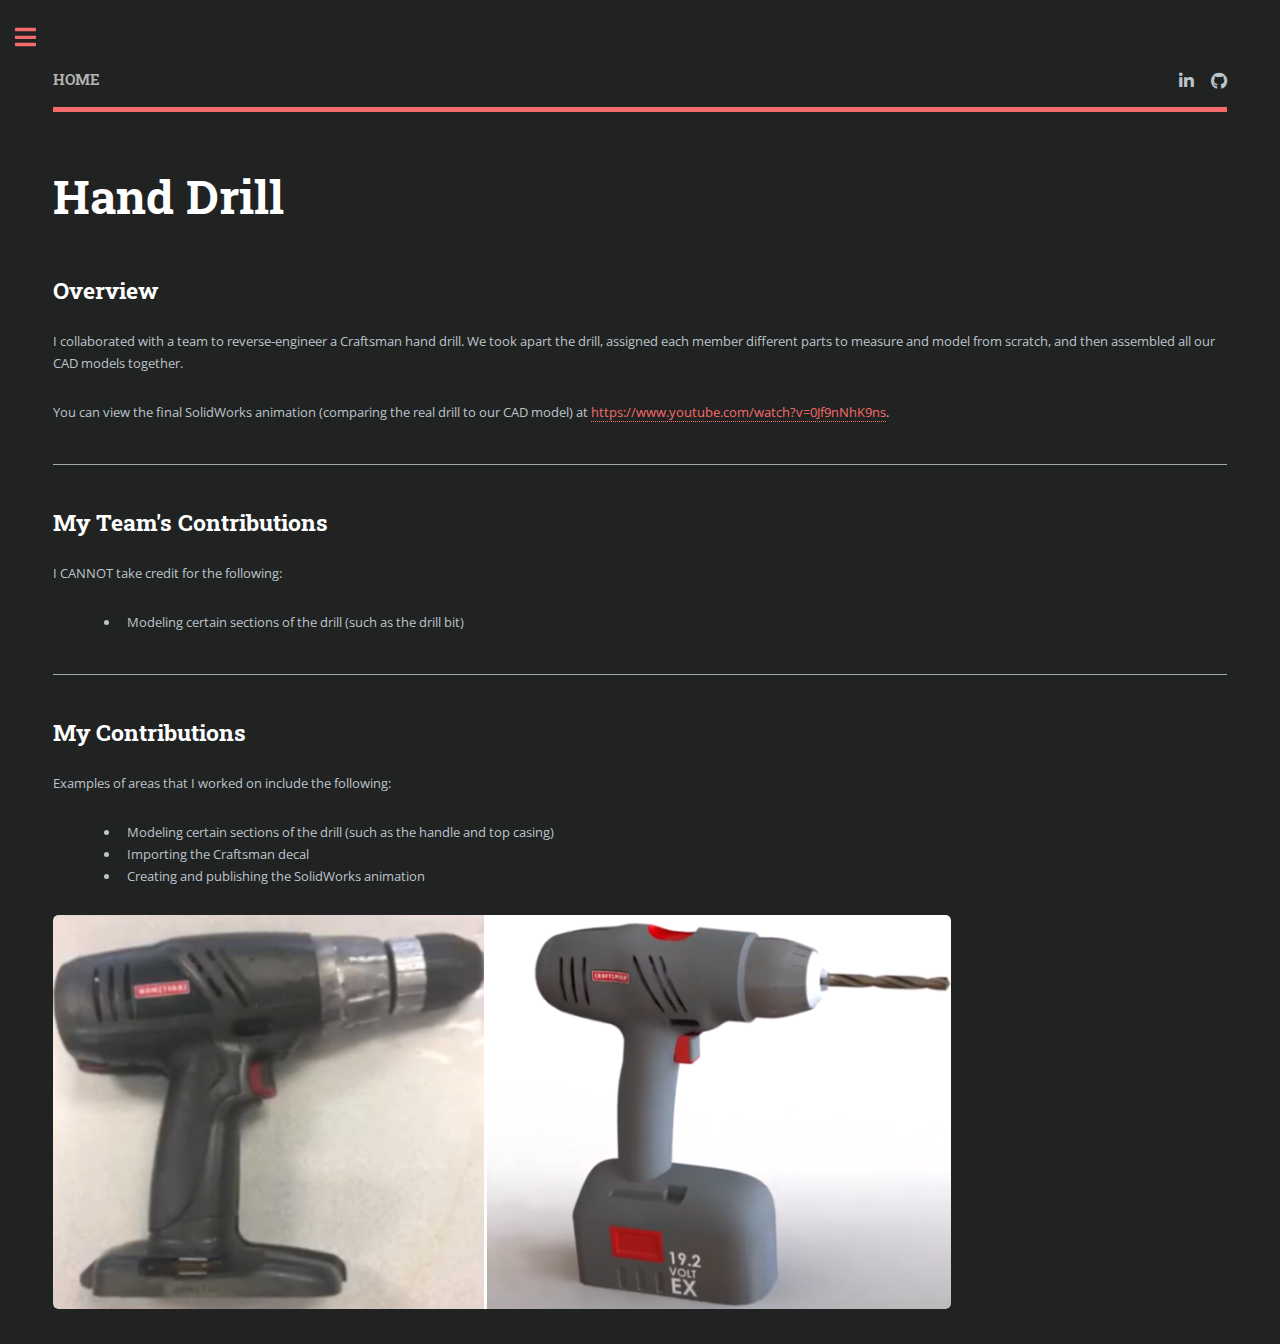
<file: drill.html>
<!DOCTYPE HTML>
<!--
	Editorial by HTML5 UP
	html5up.net | @ajlkn
	Free for personal and commercial use under the CCA 3.0 license (html5up.net/license)
-->
<html>
	<head>
		<title>Hand Drill</title>
		<meta charset="utf-8" />
		<meta name="viewport" content="width=device-width, initial-scale=1, user-scalable=no" />
		<link rel="stylesheet" href="assets/css/main.css" />
	</head>
	<body class="is-preload">

		<!-- Wrapper -->
			<div id="wrapper">

				<!-- Main -->
					<div id="main">
						<div class="inner">

								<!-- Header -->
								<header id="header">			
                                    <a href="/portfolio" class="logo"><strong>HOME</strong></a>
									<ul class="icons">
										<li><a href="https://www.linkedin.com/in/Jessica-L-Hudak" class="icon brands fa-linkedin-in" target="_blank"><span class="label">LinkedIn</span></a></li>
										<li><a href="https://www.github.com/jessicahudak16" class="icon brands fa-github" target="_blank"><span class="label">GitHub</span></a></li>
									</ul>
								</header>

							<!-- Content -->
								<section>
									<header class="main">
										<h1>Hand Drill</h1>
									</header>
									<h2>Overview</h2>
									<p>I collaborated with a team to reverse-engineer a Craftsman hand drill. We took apart the drill, assigned each member different parts to measure and model from scratch, and then assembled all our CAD models together.</p>
									<p>You can view the final SolidWorks animation (comparing the real drill to our CAD model) at <a href="https://www.youtube.com/watch?v=0Jf9nNhK9ns" target="_blank">https://www.youtube.com/watch?v=0Jf9nNhK9ns</a>.</p>
								
										<hr class="major" />

									<h2>My Team's Contributions</h2>
									<p>I CANNOT take credit for the following:</p>
									<ul>
										<li>Modeling certain sections of the drill (such as the drill bit)</li>
									</ul>

									<hr class="major" />

									<h2>My Contributions</h2>
									<p>Examples of areas that I worked on include the following:</p>
									<ul>
										<li>Modeling certain sections of the drill (such as the handle and top casing)</li>
										<li> Importing the Craftsman decal</li>
										<li>Creating and publishing the SolidWorks animation</li>
									</ul>
									<a href="https://www.youtube.com/watch?v=0Jf9nNhK9ns" target="_blank" class="image"><img src="images/Drill-Comparison.png" width="100%" /></a>			
								</section>

						</div>
					</div>

		<!-- Sidebar -->
		<div id="sidebar">
			<div class="inner">

				<!-- Menu -->
					<nav id="menu">
						<header class="major">
							<h2>Menu</h2>
						</header>
						<ul>
							<li><a href="/portfolio">Home</a></li>
							<li>
								<span class="opener">Professional Experience</span>
								<ul>
									<li><a href="ready-kb">Knowledge Base</a></li>
									<li><a href="ready-academy">READY Academy</a></li>
									<li><a href="demo-mirror">Mirrored Robots Demo</a></li>
									<li><a href="demo-conveyor">Device Control Demo</a></li>
								</ul>
							</li>
							<li>
								<span class="opener">College Projects</span>
								<ul>
									<li><a href="arduino-lockbox">Lockbox</a></li>
									<li><a href="fem">FEM</a></li>
									<li><a href="drill">Hand Drill</a></li>
									<li><a href="chest">Jess-in-the-Chest</a></li>
								</ul>
							</li>
							<li><a href="/portfolio/#resume">Resume</a></li>
						</ul>
					</nav>

				<!-- Section -->
					<section>
						<div class="mini-posts">
							<article>
								<img src="images/Selfie.png"/>
							</article>
						</div>
					</section>

				<!-- Section -->
					<section>
						<header class="major">
							<h2>Contact Info</h2>
						</header>
						<ul class="contact">
							<li class="icon solid fa-envelope">jessicahudak16@gmail.com</li>
							<li class="icon solid fa-phone">(440) 223-4253</li>
						</ul>
					</section>

			</div>
		</div>

</div>

<!-- Scripts -->
<script src="assets/js/jquery.min.js"></script>
<script src="assets/js/browser.min.js"></script>
<script src="assets/js/breakpoints.min.js"></script>
<script src="assets/js/util.js"></script>
<script src="assets/js/main.js"></script>

</body>
</html>
</file>
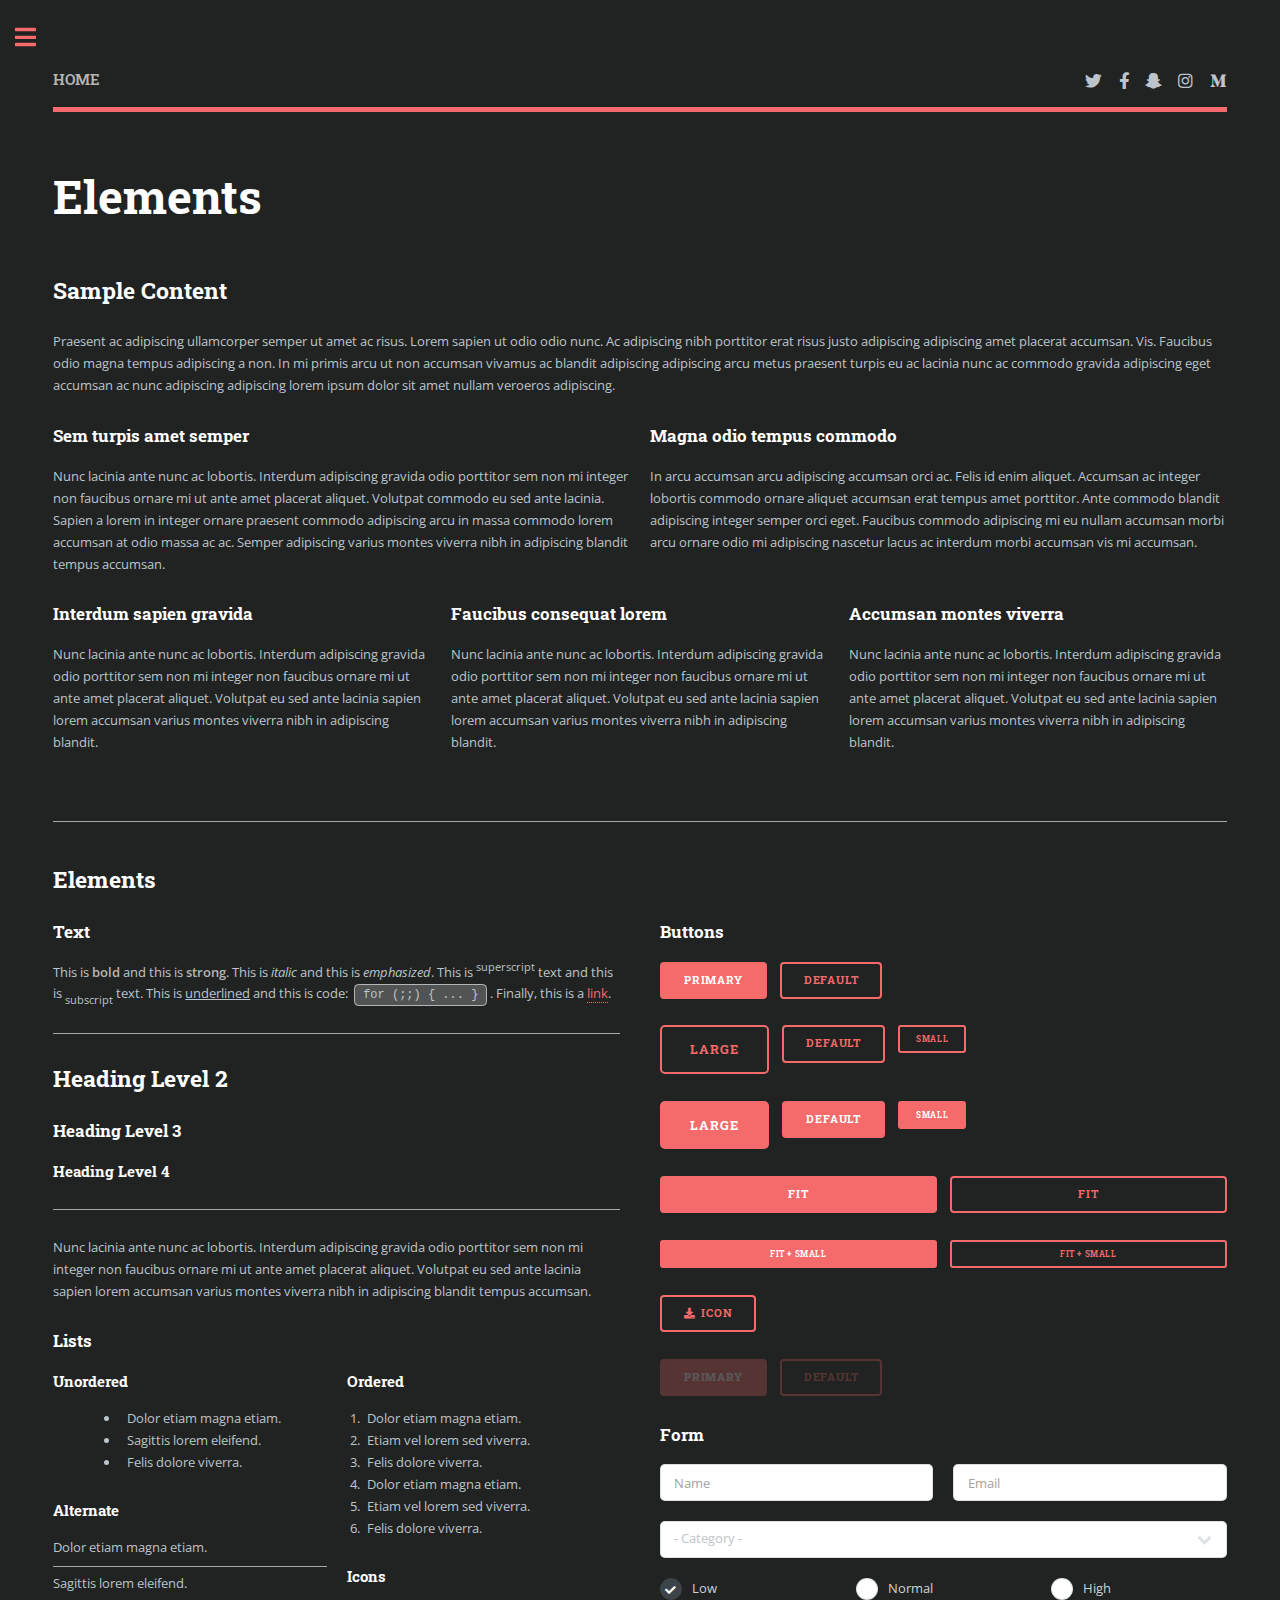
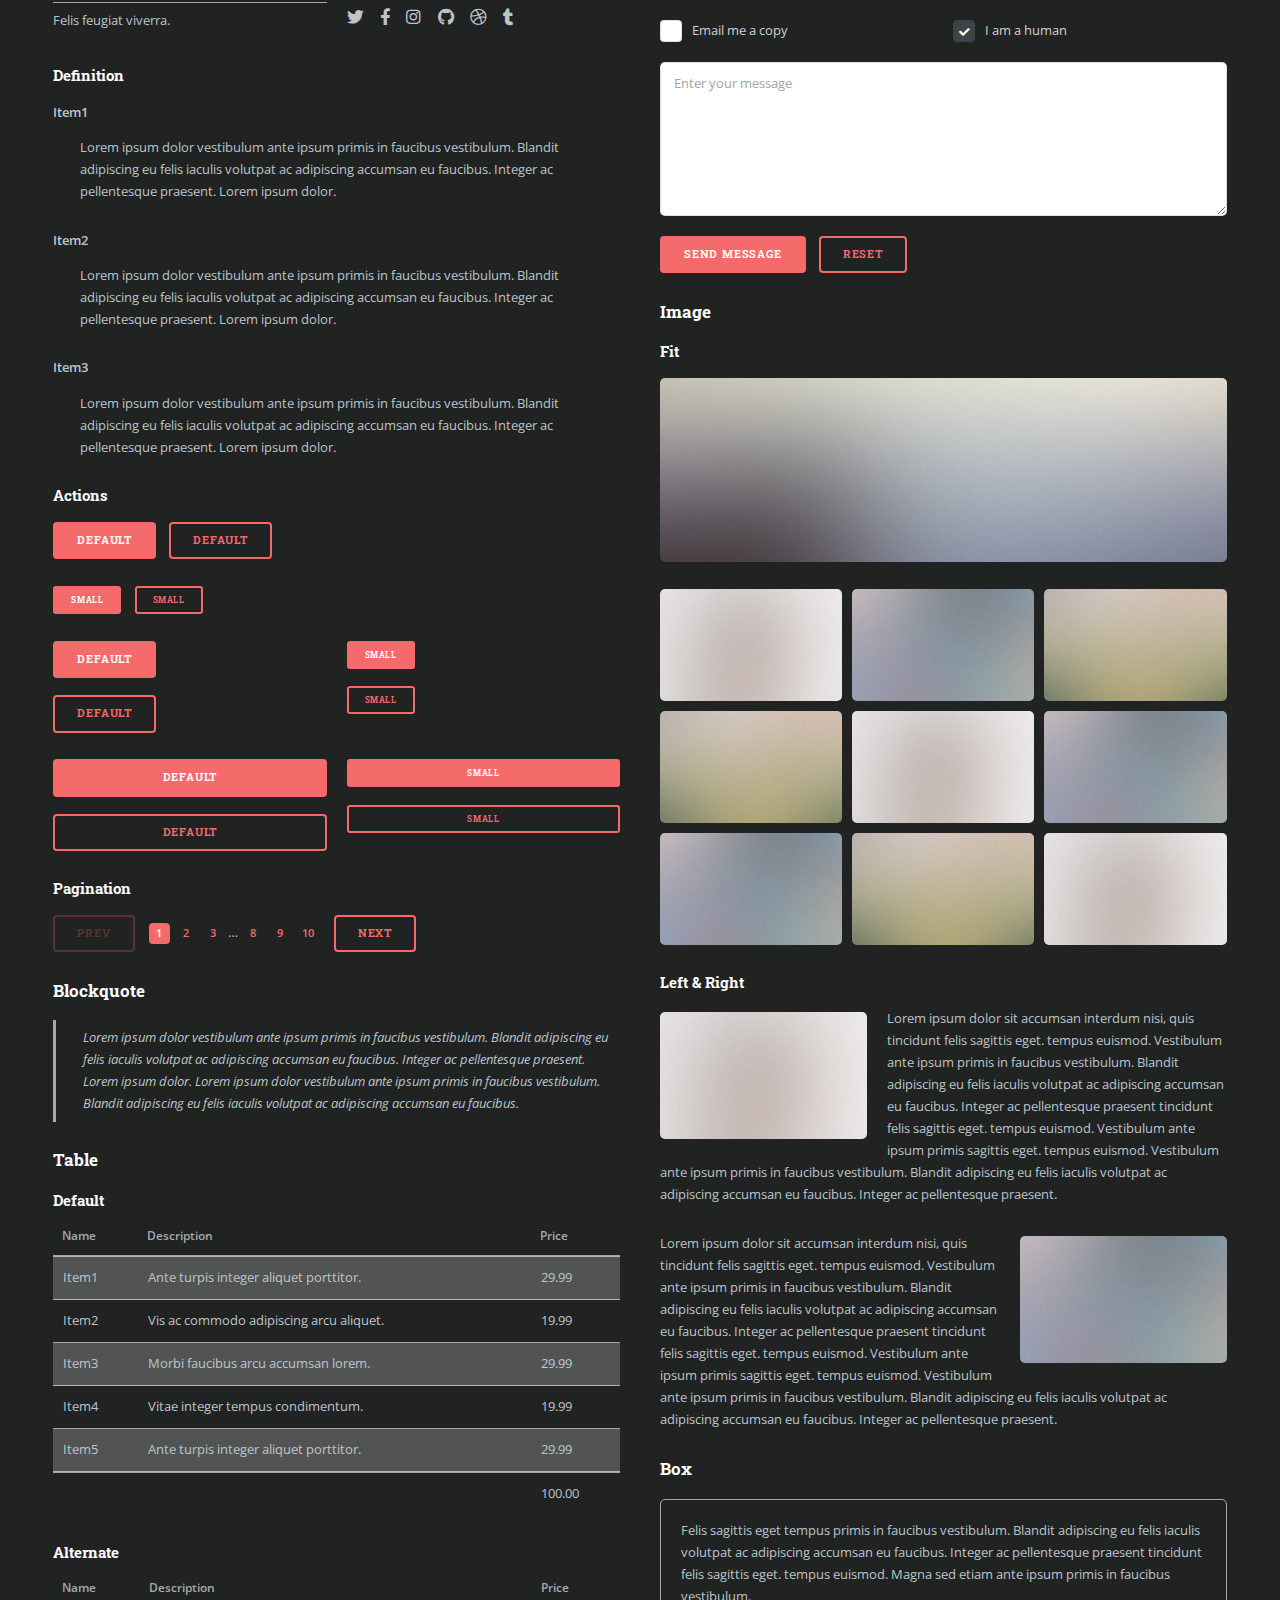
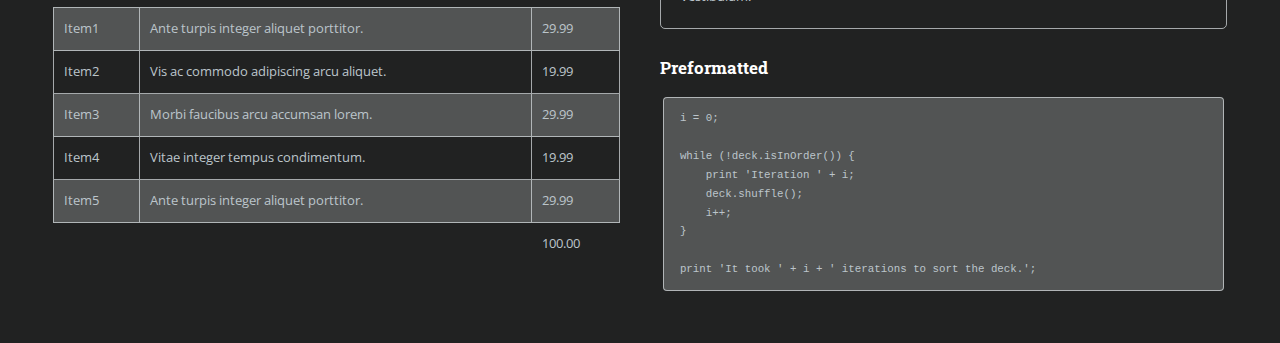
<file: elements.html>
<!DOCTYPE HTML>
<!--
	Editorial by HTML5 UP
	html5up.net | @ajlkn
	Free for personal and commercial use under the CCA 3.0 license (html5up.net/license)
-->
<html>
	<head>
		<title>Elements - Editorial by HTML5 UP</title>
		<meta charset="utf-8" />
		<meta name="viewport" content="width=device-width, initial-scale=1, user-scalable=no" />
		<link rel="stylesheet" href="assets/css/main.css" />
	</head>
	<body class="is-preload">

		<!-- Wrapper -->
			<div id="wrapper">

				<!-- Main -->
					<div id="main">
						<div class="inner">

							<!-- Header -->
								<header id="header">
									<a href="/" class="logo"><strong>HOME</strong></a>
									<ul class="icons">
										<li><a href="#" class="icon brands fa-twitter"><span class="label">Twitter</span></a></li>
										<li><a href="#" class="icon brands fa-facebook-f"><span class="label">Facebook</span></a></li>
										<li><a href="#" class="icon brands fa-snapchat-ghost"><span class="label">Snapchat</span></a></li>
										<li><a href="#" class="icon brands fa-instagram"><span class="label">Instagram</span></a></li>
										<li><a href="#" class="icon brands fa-medium-m"><span class="label">Medium</span></a></li>
									</ul>
								</header>

							<!-- Content -->
								<section>
									<header class="main">
										<h1>Elements</h1>
									</header>

									<!-- Content -->
										<h2 id="content">Sample Content</h2>
										<p>Praesent ac adipiscing ullamcorper semper ut amet ac risus. Lorem sapien ut odio odio nunc. Ac adipiscing nibh porttitor erat risus justo adipiscing adipiscing amet placerat accumsan. Vis. Faucibus odio magna tempus adipiscing a non. In mi primis arcu ut non accumsan vivamus ac blandit adipiscing adipiscing arcu metus praesent turpis eu ac lacinia nunc ac commodo gravida adipiscing eget accumsan ac nunc adipiscing adipiscing lorem ipsum dolor sit amet nullam veroeros adipiscing.</p>
										<div class="row">
											<div class="col-6 col-12-small">
												<h3>Sem turpis amet semper</h3>
												<p>Nunc lacinia ante nunc ac lobortis. Interdum adipiscing gravida odio porttitor sem non mi integer non faucibus ornare mi ut ante amet placerat aliquet. Volutpat commodo eu sed ante lacinia. Sapien a lorem in integer ornare praesent commodo adipiscing arcu in massa commodo lorem accumsan at odio massa ac ac. Semper adipiscing varius montes viverra nibh in adipiscing blandit tempus accumsan.</p>
											</div>
											<div class="col-6 col-12-small">
												<h3>Magna odio tempus commodo</h3>
												<p>In arcu accumsan arcu adipiscing accumsan orci ac. Felis id enim aliquet. Accumsan ac integer lobortis commodo ornare aliquet accumsan erat tempus amet porttitor. Ante commodo blandit adipiscing integer semper orci eget. Faucibus commodo adipiscing mi eu nullam accumsan morbi arcu ornare odio mi adipiscing nascetur lacus ac interdum morbi accumsan vis mi accumsan.</p>
											</div>
											<!-- Break -->
											<div class="col-4 col-12-medium">
												<h3>Interdum sapien gravida</h3>
												<p>Nunc lacinia ante nunc ac lobortis. Interdum adipiscing gravida odio porttitor sem non mi integer non faucibus ornare mi ut ante amet placerat aliquet. Volutpat eu sed ante lacinia sapien lorem accumsan varius montes viverra nibh in adipiscing blandit.</p>
											</div>
											<div class="col-4 col-12-medium">
												<h3>Faucibus consequat lorem</h3>
												<p>Nunc lacinia ante nunc ac lobortis. Interdum adipiscing gravida odio porttitor sem non mi integer non faucibus ornare mi ut ante amet placerat aliquet. Volutpat eu sed ante lacinia sapien lorem accumsan varius montes viverra nibh in adipiscing blandit.</p>
											</div>
											<div class="col-4 col-12-medium">
												<h3>Accumsan montes viverra</h3>
												<p>Nunc lacinia ante nunc ac lobortis. Interdum adipiscing gravida odio porttitor sem non mi integer non faucibus ornare mi ut ante amet placerat aliquet. Volutpat eu sed ante lacinia sapien lorem accumsan varius montes viverra nibh in adipiscing blandit.</p>
											</div>
										</div>

									<hr class="major" />

									<!-- Elements -->
										<h2 id="elements">Elements</h2>
										<div class="row gtr-200">
											<div class="col-6 col-12-medium">

												<!-- Text stuff -->
													<h3>Text</h3>
													<p>This is <b>bold</b> and this is <strong>strong</strong>. This is <i>italic</i> and this is <em>emphasized</em>.
													This is <sup>superscript</sup> text and this is <sub>subscript</sub> text.
													This is <u>underlined</u> and this is code: <code>for (;;) { ... }</code>.
													Finally, this is a <a href="#">link</a>.</p>
													<hr />
													<h2>Heading Level 2</h2>
													<h3>Heading Level 3</h3>
													<h4>Heading Level 4</h4>
													<hr />
													<p>Nunc lacinia ante nunc ac lobortis. Interdum adipiscing gravida odio porttitor sem non mi integer non faucibus ornare mi ut ante amet placerat aliquet. Volutpat eu sed ante lacinia sapien lorem accumsan varius montes viverra nibh in adipiscing blandit tempus accumsan.</p>

												<!-- Lists -->
													<h3>Lists</h3>
													<div class="row">
														<div class="col-6 col-12-small">

															<h4>Unordered</h4>
															<ul>
																<li>Dolor etiam magna etiam.</li>
																<li>Sagittis lorem eleifend.</li>
																<li>Felis dolore viverra.</li>
															</ul>

															<h4>Alternate</h4>
															<ul class="alt">
																<li>Dolor etiam magna etiam.</li>
																<li>Sagittis lorem eleifend.</li>
																<li>Felis feugiat viverra.</li>
															</ul>

														</div>
														<div class="col-6 col-12-small">

															<h4>Ordered</h4>
															<ol>
																<li>Dolor etiam magna etiam.</li>
																<li>Etiam vel lorem sed viverra.</li>
																<li>Felis dolore viverra.</li>
																<li>Dolor etiam magna etiam.</li>
																<li>Etiam vel lorem sed viverra.</li>
																<li>Felis dolore viverra.</li>
															</ol>

															<h4>Icons</h4>
															<ul class="icons">
																<li><a href="#" class="icon brands fa-twitter"><span class="label">Twitter</span></a></li>
																<li><a href="#" class="icon brands fa-facebook-f"><span class="label">Facebook</span></a></li>
																<li><a href="#" class="icon brands fa-instagram"><span class="label">Instagram</span></a></li>
																<li><a href="#" class="icon brands fa-github"><span class="label">Github</span></a></li>
																<li><a href="#" class="icon brands fa-dribbble"><span class="label">Dribbble</span></a></li>
																<li><a href="#" class="icon brands fa-tumblr"><span class="label">Tumblr</span></a></li>
															</ul>

														</div>
													</div>
													<h4>Definition</h4>
													<dl>
														<dt>Item1</dt>
														<dd>
															<p>Lorem ipsum dolor vestibulum ante ipsum primis in faucibus vestibulum. Blandit adipiscing eu felis iaculis volutpat ac adipiscing accumsan eu faucibus. Integer ac pellentesque praesent. Lorem ipsum dolor.</p>
														</dd>
														<dt>Item2</dt>
														<dd>
															<p>Lorem ipsum dolor vestibulum ante ipsum primis in faucibus vestibulum. Blandit adipiscing eu felis iaculis volutpat ac adipiscing accumsan eu faucibus. Integer ac pellentesque praesent. Lorem ipsum dolor.</p>
														</dd>
														<dt>Item3</dt>
														<dd>
															<p>Lorem ipsum dolor vestibulum ante ipsum primis in faucibus vestibulum. Blandit adipiscing eu felis iaculis volutpat ac adipiscing accumsan eu faucibus. Integer ac pellentesque praesent. Lorem ipsum dolor.</p>
														</dd>
													</dl>

													<h4>Actions</h4>
													<ul class="actions">
														<li><a href="#" class="button primary">Default</a></li>
														<li><a href="#" class="button">Default</a></li>
													</ul>
													<ul class="actions small">
														<li><a href="#" class="button primary small">Small</a></li>
														<li><a href="#" class="button small">Small</a></li>
													</ul>
													<div class="row">
														<div class="col-6 col-12-small">
															<ul class="actions stacked">
																<li><a href="#" class="button primary">Default</a></li>
																<li><a href="#" class="button">Default</a></li>
															</ul>
														</div>
														<div class="col-6 col-12-small">
															<ul class="actions stacked">
																<li><a href="#" class="button primary small">Small</a></li>
																<li><a href="#" class="button small">Small</a></li>
															</ul>
														</div>
														<div class="col-6 col-12-small">
															<ul class="actions stacked">
																<li><a href="#" class="button primary fit">Default</a></li>
																<li><a href="#" class="button fit">Default</a></li>
															</ul>
														</div>
														<div class="col-6 col-12-small">
															<ul class="actions stacked">
																<li><a href="#" class="button primary small fit">Small</a></li>
																<li><a href="#" class="button small fit">Small</a></li>
															</ul>
														</div>
													</div>

													<h4>Pagination</h4>
													<ul class="pagination">
														<li><span class="button disabled">Prev</span></li>
														<li><a href="#" class="page active">1</a></li>
														<li><a href="#" class="page">2</a></li>
														<li><a href="#" class="page">3</a></li>
														<li><span>&hellip;</span></li>
														<li><a href="#" class="page">8</a></li>
														<li><a href="#" class="page">9</a></li>
														<li><a href="#" class="page">10</a></li>
														<li><a href="#" class="button">Next</a></li>
													</ul>

												<!-- Blockquote -->
													<h3>Blockquote</h3>
													<blockquote>Lorem ipsum dolor vestibulum ante ipsum primis in faucibus vestibulum. Blandit adipiscing eu felis iaculis volutpat ac adipiscing accumsan eu faucibus. Integer ac pellentesque praesent. Lorem ipsum dolor. Lorem ipsum dolor vestibulum ante ipsum primis in faucibus vestibulum. Blandit adipiscing eu felis iaculis volutpat ac adipiscing accumsan eu faucibus.</blockquote>

												<!-- Table -->
													<h3>Table</h3>

													<h4>Default</h4>
													<div class="table-wrapper">
														<table>
															<thead>
																<tr>
																	<th>Name</th>
																	<th>Description</th>
																	<th>Price</th>
																</tr>
															</thead>
															<tbody>
																<tr>
																	<td>Item1</td>
																	<td>Ante turpis integer aliquet porttitor.</td>
																	<td>29.99</td>
																</tr>
																<tr>
																	<td>Item2</td>
																	<td>Vis ac commodo adipiscing arcu aliquet.</td>
																	<td>19.99</td>
																</tr>
																<tr>
																	<td>Item3</td>
																	<td> Morbi faucibus arcu accumsan lorem.</td>
																	<td>29.99</td>
																</tr>
																<tr>
																	<td>Item4</td>
																	<td>Vitae integer tempus condimentum.</td>
																	<td>19.99</td>
																</tr>
																<tr>
																	<td>Item5</td>
																	<td>Ante turpis integer aliquet porttitor.</td>
																	<td>29.99</td>
																</tr>
															</tbody>
															<tfoot>
																<tr>
																	<td colspan="2"></td>
																	<td>100.00</td>
																</tr>
															</tfoot>
														</table>
													</div>

													<h4>Alternate</h4>
													<div class="table-wrapper">
														<table class="alt">
															<thead>
																<tr>
																	<th>Name</th>
																	<th>Description</th>
																	<th>Price</th>
																</tr>
															</thead>
															<tbody>
																<tr>
																	<td>Item1</td>
																	<td>Ante turpis integer aliquet porttitor.</td>
																	<td>29.99</td>
																</tr>
																<tr>
																	<td>Item2</td>
																	<td>Vis ac commodo adipiscing arcu aliquet.</td>
																	<td>19.99</td>
																</tr>
																<tr>
																	<td>Item3</td>
																	<td> Morbi faucibus arcu accumsan lorem.</td>
																	<td>29.99</td>
																</tr>
																<tr>
																	<td>Item4</td>
																	<td>Vitae integer tempus condimentum.</td>
																	<td>19.99</td>
																</tr>
																<tr>
																	<td>Item5</td>
																	<td>Ante turpis integer aliquet porttitor.</td>
																	<td>29.99</td>
																</tr>
															</tbody>
															<tfoot>
																<tr>
																	<td colspan="2"></td>
																	<td>100.00</td>
																</tr>
															</tfoot>
														</table>
													</div>

											</div>
											<div class="col-6 col-12-medium">

												<!-- Buttons -->
													<h3>Buttons</h3>
													<ul class="actions">
														<li><a href="#" class="button primary">Primary</a></li>
														<li><a href="#" class="button">Default</a></li>
													</ul>
													<ul class="actions">
														<li><a href="#" class="button large">Large</a></li>
														<li><a href="#" class="button">Default</a></li>
														<li><a href="#" class="button small">Small</a></li>
													</ul>
													<ul class="actions">
														<li><a href="#" class="button primary large">Large</a></li>
														<li><a href="#" class="button primary">Default</a></li>
														<li><a href="#" class="button primary small">Small</a></li>
													</ul>
													<ul class="actions fit">
														<li><a href="#" class="button primary fit">Fit</a></li>
														<li><a href="#" class="button fit">Fit</a></li>
													</ul>
													<ul class="actions fit small">
														<li><a href="#" class="button primary fit small">Fit + Small</a></li>
														<li><a href="#" class="button fit small">Fit + Small</a></li>
													</ul>
													<ul class="actions">
														<li><a href="#" class="button icon solid fa-download">Icon</a></li>
													</ul>
													<ul class="actions">
														<li><span class="button primary disabled">Primary</span></li>
														<li><span class="button disabled">Default</span></li>
													</ul>

												<!-- Form -->
													<h3>Form</h3>

													<form method="post" action="#">
														<div class="row gtr-uniform">
															<div class="col-6 col-12-xsmall">
																<input type="text" name="demo-name" id="demo-name" value="" placeholder="Name" />
															</div>
															<div class="col-6 col-12-xsmall">
																<input type="email" name="demo-email" id="demo-email" value="" placeholder="Email" />
															</div>
															<!-- Break -->
															<div class="col-12">
																<select name="demo-category" id="demo-category">
																	<option value="">- Category -</option>
																	<option value="1">Manufacturing</option>
																	<option value="1">Shipping</option>
																	<option value="1">Administration</option>
																	<option value="1">Human Resources</option>
																</select>
															</div>
															<!-- Break -->
															<div class="col-4 col-12-small">
																<input type="radio" id="demo-priority-low" name="demo-priority" checked>
																<label for="demo-priority-low">Low</label>
															</div>
															<div class="col-4 col-12-small">
																<input type="radio" id="demo-priority-normal" name="demo-priority">
																<label for="demo-priority-normal">Normal</label>
															</div>
															<div class="col-4 col-12-small">
																<input type="radio" id="demo-priority-high" name="demo-priority">
																<label for="demo-priority-high">High</label>
															</div>
															<!-- Break -->
															<div class="col-6 col-12-small">
																<input type="checkbox" id="demo-copy" name="demo-copy">
																<label for="demo-copy">Email me a copy</label>
															</div>
															<div class="col-6 col-12-small">
																<input type="checkbox" id="demo-human" name="demo-human" checked>
																<label for="demo-human">I am a human</label>
															</div>
															<!-- Break -->
															<div class="col-12">
																<textarea name="demo-message" id="demo-message" placeholder="Enter your message" rows="6"></textarea>
															</div>
															<!-- Break -->
															<div class="col-12">
																<ul class="actions">
																	<li><input type="submit" value="Send Message" class="primary" /></li>
																	<li><input type="reset" value="Reset" /></li>
																</ul>
															</div>
														</div>
													</form>

												<!-- Image -->
													<h3>Image</h3>

													<h4>Fit</h4>
													<span class="image fit"><img src="images/pic11.jpg" alt="" /></span>
													<div class="box alt">
														<div class="row gtr-50 gtr-uniform">
															<div class="col-4"><span class="image fit"><img src="images/pic01.jpg" alt="" /></span></div>
															<div class="col-4"><span class="image fit"><img src="images/pic02.jpg" alt="" /></span></div>
															<div class="col-4"><span class="image fit"><img src="images/pic03.jpg" alt="" /></span></div>
															<!-- Break -->
															<div class="col-4"><span class="image fit"><img src="images/pic03.jpg" alt="" /></span></div>
															<div class="col-4"><span class="image fit"><img src="images/pic01.jpg" alt="" /></span></div>
															<div class="col-4"><span class="image fit"><img src="images/pic02.jpg" alt="" /></span></div>
															<!-- Break -->
															<div class="col-4"><span class="image fit"><img src="images/pic02.jpg" alt="" /></span></div>
															<div class="col-4"><span class="image fit"><img src="images/pic03.jpg" alt="" /></span></div>
															<div class="col-4"><span class="image fit"><img src="images/pic01.jpg" alt="" /></span></div>
														</div>
													</div>

													<h4>Left &amp; Right</h4>
													<p><span class="image left"><img src="images/pic01.jpg" alt="" /></span>Lorem ipsum dolor sit accumsan interdum nisi, quis tincidunt felis sagittis eget. tempus euismod. Vestibulum ante ipsum primis in faucibus vestibulum. Blandit adipiscing eu felis iaculis volutpat ac adipiscing accumsan eu faucibus. Integer ac pellentesque praesent tincidunt felis sagittis eget. tempus euismod. Vestibulum ante ipsum primis sagittis eget. tempus euismod. Vestibulum ante ipsum primis in faucibus vestibulum. Blandit adipiscing eu felis iaculis volutpat ac adipiscing accumsan eu faucibus. Integer ac pellentesque praesent.</p>
													<p><span class="image right"><img src="images/pic02.jpg" alt="" /></span>Lorem ipsum dolor sit accumsan interdum nisi, quis tincidunt felis sagittis eget. tempus euismod. Vestibulum ante ipsum primis in faucibus vestibulum. Blandit adipiscing eu felis iaculis volutpat ac adipiscing accumsan eu faucibus. Integer ac pellentesque praesent tincidunt felis sagittis eget. tempus euismod. Vestibulum ante ipsum primis sagittis eget. tempus euismod. Vestibulum ante ipsum primis in faucibus vestibulum. Blandit adipiscing eu felis iaculis volutpat ac adipiscing accumsan eu faucibus. Integer ac pellentesque praesent.</p>

												<!-- Box -->
													<h3>Box</h3>
													<div class="box">
														<p>Felis sagittis eget tempus primis in faucibus vestibulum. Blandit adipiscing eu felis iaculis volutpat ac adipiscing accumsan eu faucibus. Integer ac pellentesque praesent tincidunt felis sagittis eget. tempus euismod. Magna sed etiam ante ipsum primis in faucibus vestibulum.</p>
													</div>

												<!-- Preformatted Code -->
													<h3>Preformatted</h3>
													<pre><code>i = 0;

while (!deck.isInOrder()) {
    print 'Iteration ' + i;
    deck.shuffle();
    i++;
}

print 'It took ' + i + ' iterations to sort the deck.';
</code></pre>

											</div>
										</div>

								</section>

						</div>
					</div>

				<!-- Sidebar -->
					<div id="sidebar">
						<div class="inner">


							<!-- Menu -->
								<nav id="menu">
									<header class="major">
										<h2>Menu</h2>
									</header>
									<ul>
										<li><a href="/">Homepage</a></li>
										<li><a href="generic">Generic</a></li>
										<li><a href="elements">Elements</a></li>
										<li>
											<span class="opener">Submenu</span>
											<ul>
												<li><a href="#">Lorem Dolor</a></li>
												<li><a href="#">Ipsum Adipiscing</a></li>
												<li><a href="#">Tempus Magna</a></li>
												<li><a href="#">Feugiat Veroeros</a></li>
											</ul>
										</li>
										<li><a href="#">Etiam Dolore</a></li>
										<li><a href="#">Adipiscing</a></li>
										<li>
											<span class="opener">Another Submenu</span>
											<ul>
												<li><a href="#">Lorem Dolor</a></li>
												<li><a href="#">Ipsum Adipiscing</a></li>
												<li><a href="#">Tempus Magna</a></li>
												<li><a href="#">Feugiat Veroeros</a></li>
											</ul>
										</li>
										<li><a href="#">Maximus Erat</a></li>
										<li><a href="#">Sapien Mauris</a></li>
										<li><a href="#">Amet Lacinia</a></li>
									</ul>
								</nav>

							<!-- Section -->
								<section>
									<header class="major">
										<h2>Ante interdum</h2>
									</header>
									<div class="mini-posts">
										<article>
											<a href="#" class="image"><img src="images/Selfie.png" alt="" /></a>
											<p>Aenean ornare velit lacus, ac varius enim lorem ullamcorper dolore aliquam.</p>
										</article>
										<article>
											<a href="#" class="image"><img src="images/pic08.jpg" alt="" /></a>
											<p>Aenean ornare velit lacus, ac varius enim lorem ullamcorper dolore aliquam.</p>
										</article>
										<article>
											<a href="#" class="image"><img src="images/pic09.jpg" alt="" /></a>
											<p>Aenean ornare velit lacus, ac varius enim lorem ullamcorper dolore aliquam.</p>
										</article>
									</div>
									<ul class="actions">
										<li><a href="#" class="button">More</a></li>
									</ul>
								</section>

							<!-- Section -->
								<section>
									<header class="major">
										<h2>Get in touch</h2>
									</header>
									<p>Sed varius enim lorem ullamcorper dolore aliquam aenean ornare velit lacus, ac varius enim lorem ullamcorper dolore. Proin sed aliquam facilisis ante interdum. Sed nulla amet lorem feugiat tempus aliquam.</p>
									<ul class="contact">
										<li class="icon solid fa-envelope"><a href="#">information@untitled.tld</a></li>
										<li class="icon solid fa-phone">(000) 000-0000</li>
										<li class="icon solid fa-home">1234 Somewhere Road #8254<br />
										Nashville, TN 00000-0000</li>
									</ul>
								</section>

							<!-- Footer -->
								<footer id="footer">
									<p class="copyright">&copy; Untitled. All rights reserved. Demo Images: <a href="https://unsplash.com">Unsplash</a>. Design: <a href="https://html5up.net">HTML5 UP</a>.</p>
								</footer>

						</div>
					</div>

			</div>

		<!-- Scripts -->
			<script src="assets/js/jquery.min.js"></script>
			<script src="assets/js/browser.min.js"></script>
			<script src="assets/js/breakpoints.min.js"></script>
			<script src="assets/js/util.js"></script>
			<script src="assets/js/main.js"></script>

	</body>
</html>
</file>
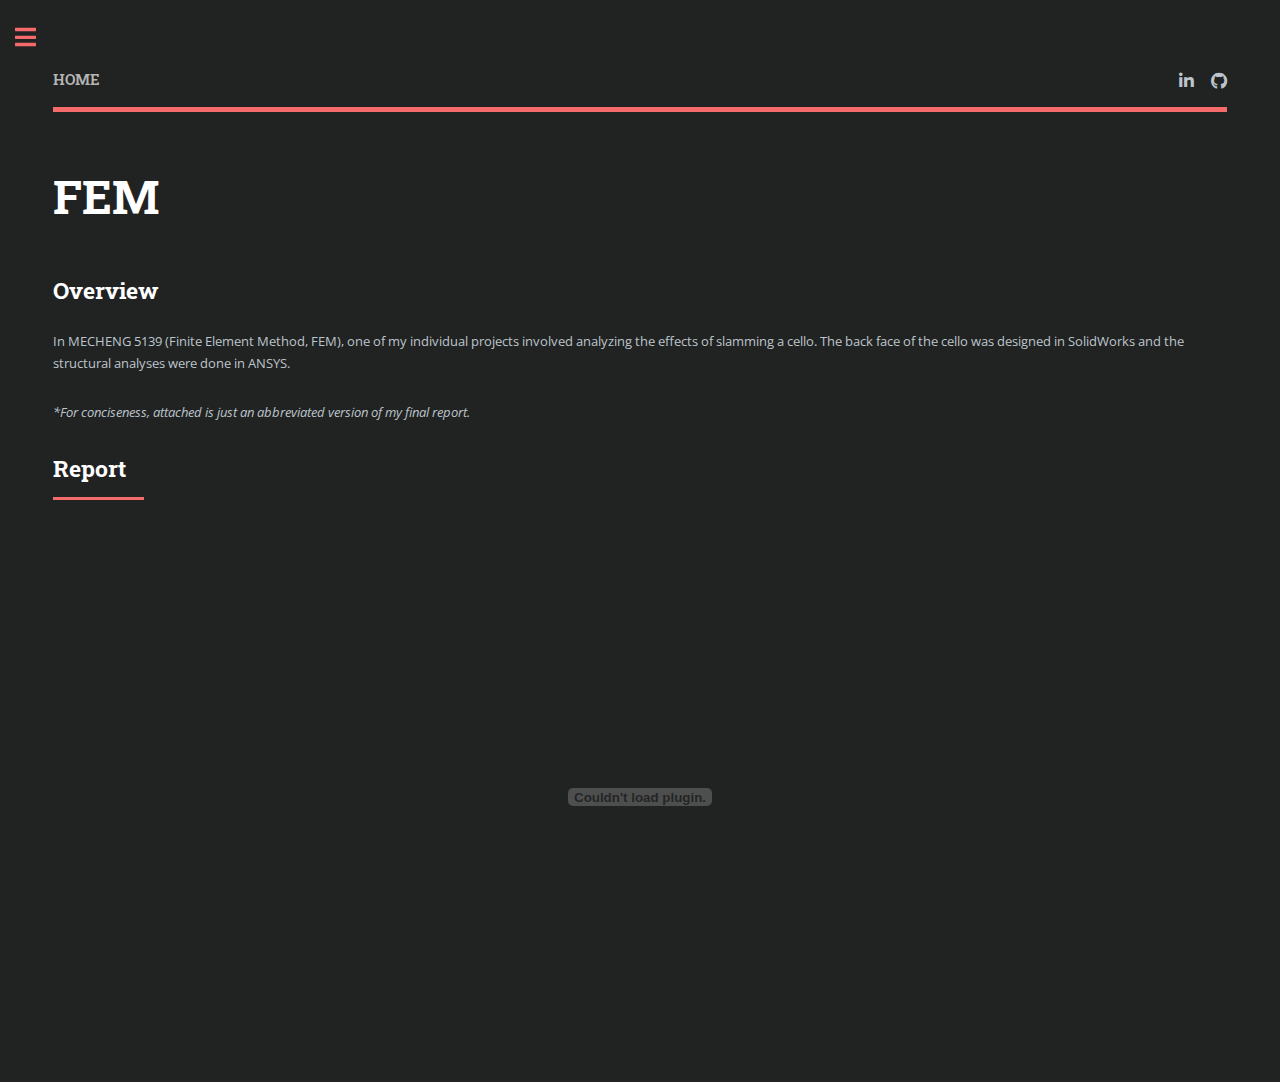
<file: fem.html>
<!DOCTYPE HTML>
<!--
	Editorial by HTML5 UP
	html5up.net | @ajlkn
	Free for personal and commercial use under the CCA 3.0 license (html5up.net/license)
-->
<html>
	<head>
		<title>FEM</title>
		<meta charset="utf-8" />
		<meta name="viewport" content="width=device-width, initial-scale=1, user-scalable=no" />
		<link rel="stylesheet" href="assets/css/main.css" />
	</head>
	<body class="is-preload">

		<!-- Wrapper -->
			<div id="wrapper">

				<!-- Main -->
					<div id="main">
						<div class="inner">

								<!-- Header -->
								<header id="header">			
                                    <a href="/portfolio" class="logo"><strong>HOME</strong></a>
									<ul class="icons">
										<li><a href="https://www.linkedin.com/in/Jessica-L-Hudak" class="icon brands fa-linkedin-in" target="_blank"><span class="label">LinkedIn</span></a></li>
										<li><a href="https://www.github.com/jessicahudak16" class="icon brands fa-github" target="_blank"><span class="label">GitHub</span></a></li>
									</ul>
								</header>

							<!-- Content -->
								<section>
									<header class="main">
										<h1>FEM</h1>
									</header>
									<h2>Overview</h2>
									<p>In MECHENG 5139 (Finite Element Method, FEM), one of my individual projects involved analyzing the effects of slamming a cello. The back face of the cello was designed in SolidWorks and the structural analyses were done in ANSYS.</p>
									<p><i>*For conciseness, attached is just an abbreviated version of my final report.</i></p>
									<div class="content">
										<header class="major">
											<h2>Report</h2>
										</header>
										<object data="files/HudakJessica-FEM.pdf" type="application/pdf" title ="PDF" width="100%" height="500px"></object>	
									</div> 			
								</section>

						</div>
					</div>

		<!-- Sidebar -->
		<div id="sidebar">
			<div class="inner">

				<!-- Menu -->
					<nav id="menu">
						<header class="major">
							<h2>Menu</h2>
						</header>
						<ul>
							<li><a href="/portfolio">Home</a></li>
							<li>
								<span class="opener">Professional Experience</span>
								<ul>
									<li><a href="ready-kb">Knowledge Base</a></li>
									<li><a href="ready-academy">READY Academy</a></li>
									<li><a href="demo-mirror">Mirrored Robots Demo</a></li>
									<li><a href="demo-conveyor">Device Control Demo</a></li>
								</ul>
							</li>
							<li>
								<span class="opener">College Projects</span>
								<ul>
									<li><a href="arduino-lockbox">Lockbox</a></li>
									<li><a href="fem">FEM</a></li>
									<li><a href="drill">Hand Drill</a></li>
									<li><a href="chest">Jess-in-the-Chest</a></li>
								</ul>
							</li>
							<li><a href="/portfolio/#resume">Resume</a></li>
						</ul>
					</nav>

				<!-- Section -->
					<section>
						<div class="mini-posts">
							<article>
								<img src="images/Selfie.png"/>
							</article>
						</div>
					</section>

				<!-- Section -->
					<section>
						<header class="major">
							<h2>Contact Info</h2>
						</header>
						<ul class="contact">
							<li class="icon solid fa-envelope">jessicahudak16@gmail.com</li>
							<li class="icon solid fa-phone">(440) 223-4253</li>
						</ul>
					</section>

			</div>
		</div>

</div>

<!-- Scripts -->
<script src="assets/js/jquery.min.js"></script>
<script src="assets/js/browser.min.js"></script>
<script src="assets/js/breakpoints.min.js"></script>
<script src="assets/js/util.js"></script>
<script src="assets/js/main.js"></script>

</body>
</html>
</file>
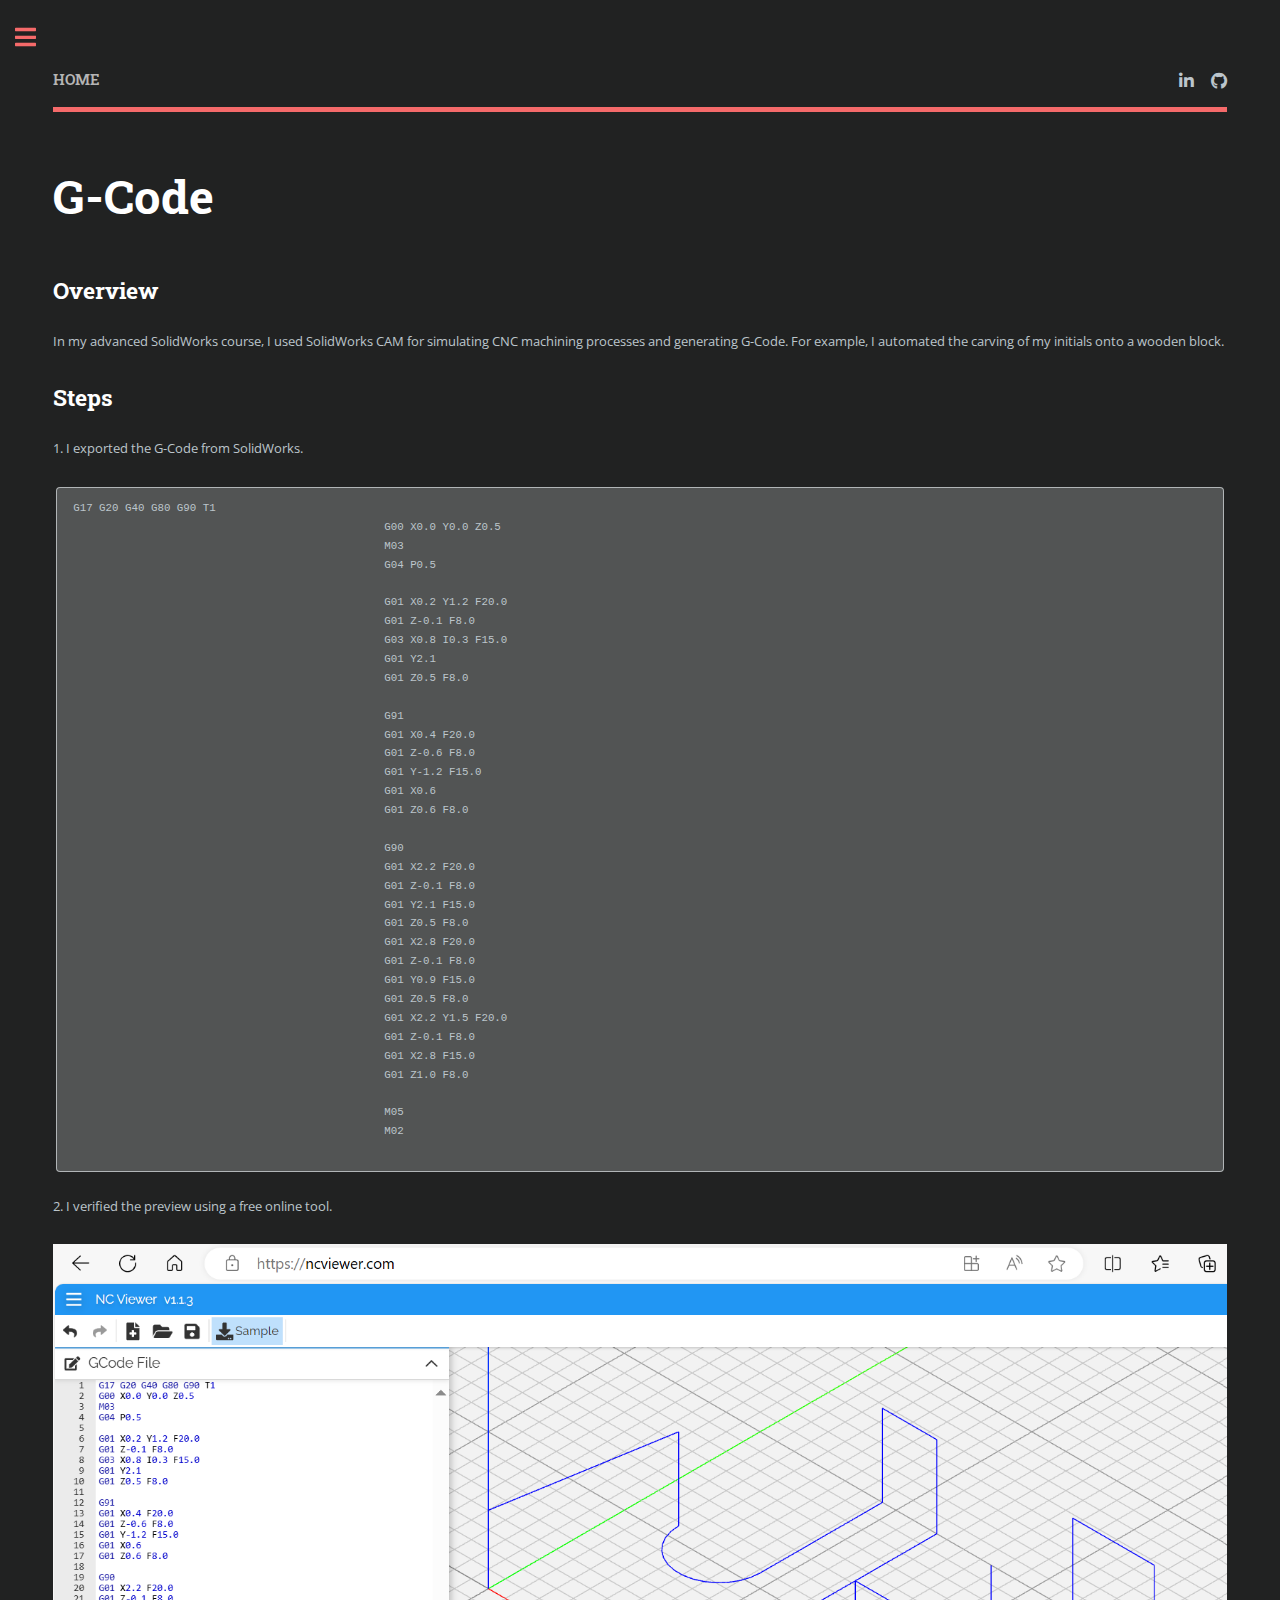
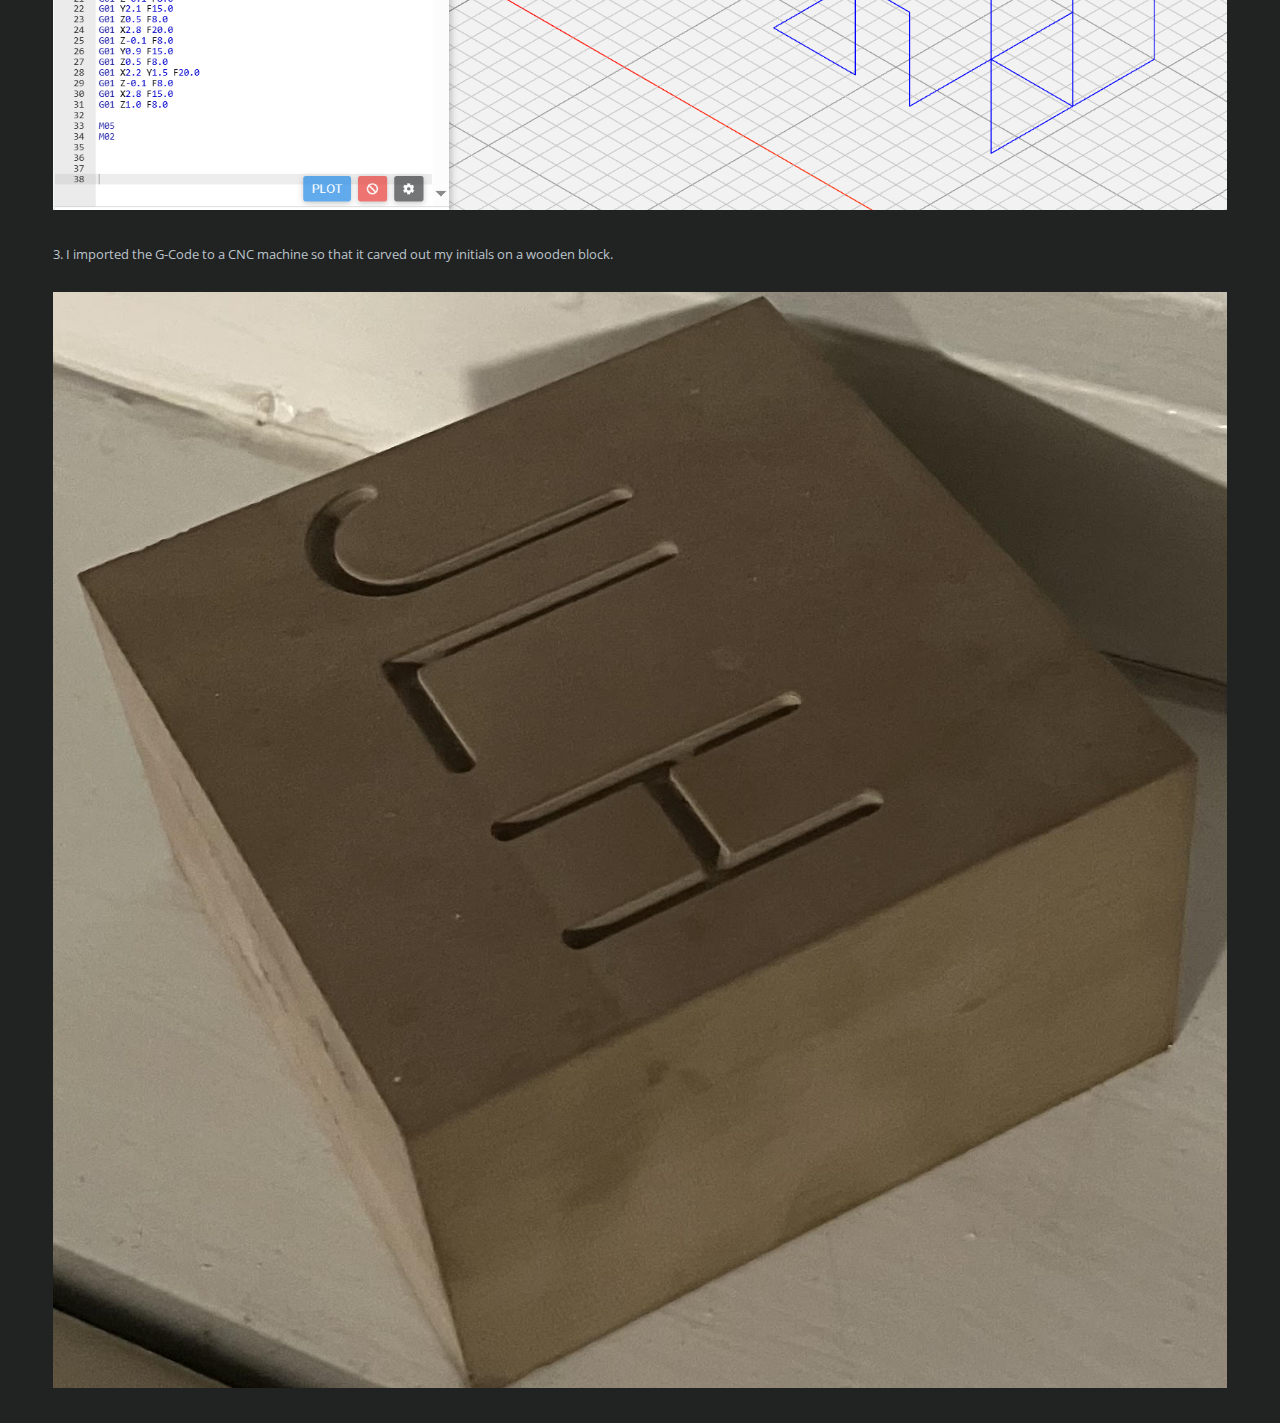
<file: gcode.html>
<!DOCTYPE HTML>
<!--
	Editorial by HTML5 UP
	html5up.net | @ajlkn
	Free for personal and commercial use under the CCA 3.0 license (html5up.net/license)
-->
<html>
	<head>
		<title>G-Code</title>
		<meta charset="utf-8" />
		<meta name="viewport" content="width=device-width, initial-scale=1, user-scalable=no" />
		<link rel="stylesheet" href="assets/css/main.css" />
	</head>
	<body class="is-preload">

		<!-- Wrapper -->
			<div id="wrapper">

				<!-- Main -->
					<div id="main">
						<div class="inner">

								<!-- Header -->
								<header id="header">			
                                    <a href="/portfolio" class="logo"><strong>HOME</strong></a>
									<ul class="icons">
										<li><a href="https://www.linkedin.com/in/Jessica-L-Hudak" class="icon brands fa-linkedin-in" target="_blank"><span class="label">LinkedIn</span></a></li>
										<li><a href="https://www.github.com/jessicahudak16" class="icon brands fa-github" target="_blank"><span class="label">GitHub</span></a></li>
									</ul>
								</header>

							<!-- Content -->
								<section>
									<header class="main">
										<h1>G-Code</h1>
									</header>
					<h2>Overview</h2>
					<p>In my advanced SolidWorks course, I used SolidWorks CAM for simulating CNC machining processes and generating G-Code. For example, I automated the carving of my initials onto a wooden block.</p>
				<section>
					<h2>Steps</h2>
					<p>1. I exported the G-Code from SolidWorks.</p>
					<pre><code>G17 G20 G40 G80 G90 T1
						G00 X0.0 Y0.0 Z0.5
						M03
						G04 P0.5
						
						G01 X0.2 Y1.2 F20.0
						G01 Z-0.1 F8.0
						G03 X0.8 I0.3 F15.0
						G01 Y2.1 
						G01 Z0.5 F8.0
						
						G91
						G01 X0.4 F20.0
						G01 Z-0.6 F8.0
						G01 Y-1.2 F15.0
						G01 X0.6 
						G01 Z0.6 F8.0
						
						G90
						G01 X2.2 F20.0
						G01 Z-0.1 F8.0
						G01 Y2.1 F15.0
						G01 Z0.5 F8.0
						G01 X2.8 F20.0
						G01 Z-0.1 F8.0
						G01 Y0.9 F15.0
						G01 Z0.5 F8.0
						G01 X2.2 Y1.5 F20.0
						G01 Z-0.1 F8.0
						G01 X2.8 F15.0
						G01 Z1.0 F8.0
						
						M05
						M02										
					</code></pre>
					<p>2. I verified the preview using a free online tool.</p>
					<img src="images/CNC-Preview.png" width="100%" />		
					<p></p>
					<p>3. I imported the G-Code to a CNC machine so that it carved out my initials on a wooden block.</p>
					<img src="images/CNC-Block.png" width="100%" />		
				</section>
		</div>
	</div>

	<!-- Sidebar -->
	<div id="sidebar">
		<div class="inner">

			<!-- Menu -->
				<nav id="menu">
					<header class="major">
						<h2>Menu</h2>
					</header>
					<ul>
						<li><a href="/portfolio">Home</a></li>
						<li>
							<span class="opener">Professional Experience</span>
							<ul>
								<li><a href="ready-kb">Knowledge Base</a></li>
								<li><a href="ready-academy">READY Academy</a></li>
								<li><a href="demo-mirror">Mirrored Robots Demo</a></li>
								<li><a href="demo-conveyor">Device Control Demo</a></li>
							</ul>
						</li>
						<li>
							<span class="opener">College Projects</span>
							<ul>
								<li><a href="arduino-lockbox">Lockbox</a></li>
								<li><a href="fem">FEM</a></li>
								<li><a href="drill">Hand Drill</a></li>
								<li><a href="chest">Jess-in-the-Chest</a></li>
							</ul>
						</li>
						<li><a href="/portfolio/#resume">Resume</a></li>
					</ul>
				</nav>

			<!-- Section -->
				<section>
					<div class="mini-posts">
						<article>
							<img src="images/Selfie.png"/>
						</article>
					</div>
				</section>

			<!-- Section -->
				<section>
					<header class="major">
						<h2>Contact Info</h2>
					</header>
					<ul class="contact">
						<li class="icon solid fa-envelope">jessicahudak16@gmail.com</li>
						<li class="icon solid fa-phone">(440) 223-4253</li>
					</ul>
				</section>

		</div>
	</div>

</div>

<!-- Scripts -->
<script src="assets/js/jquery.min.js"></script>
<script src="assets/js/browser.min.js"></script>
<script src="assets/js/breakpoints.min.js"></script>
<script src="assets/js/util.js"></script>
<script src="assets/js/main.js"></script>

</body>
</html>
</file>
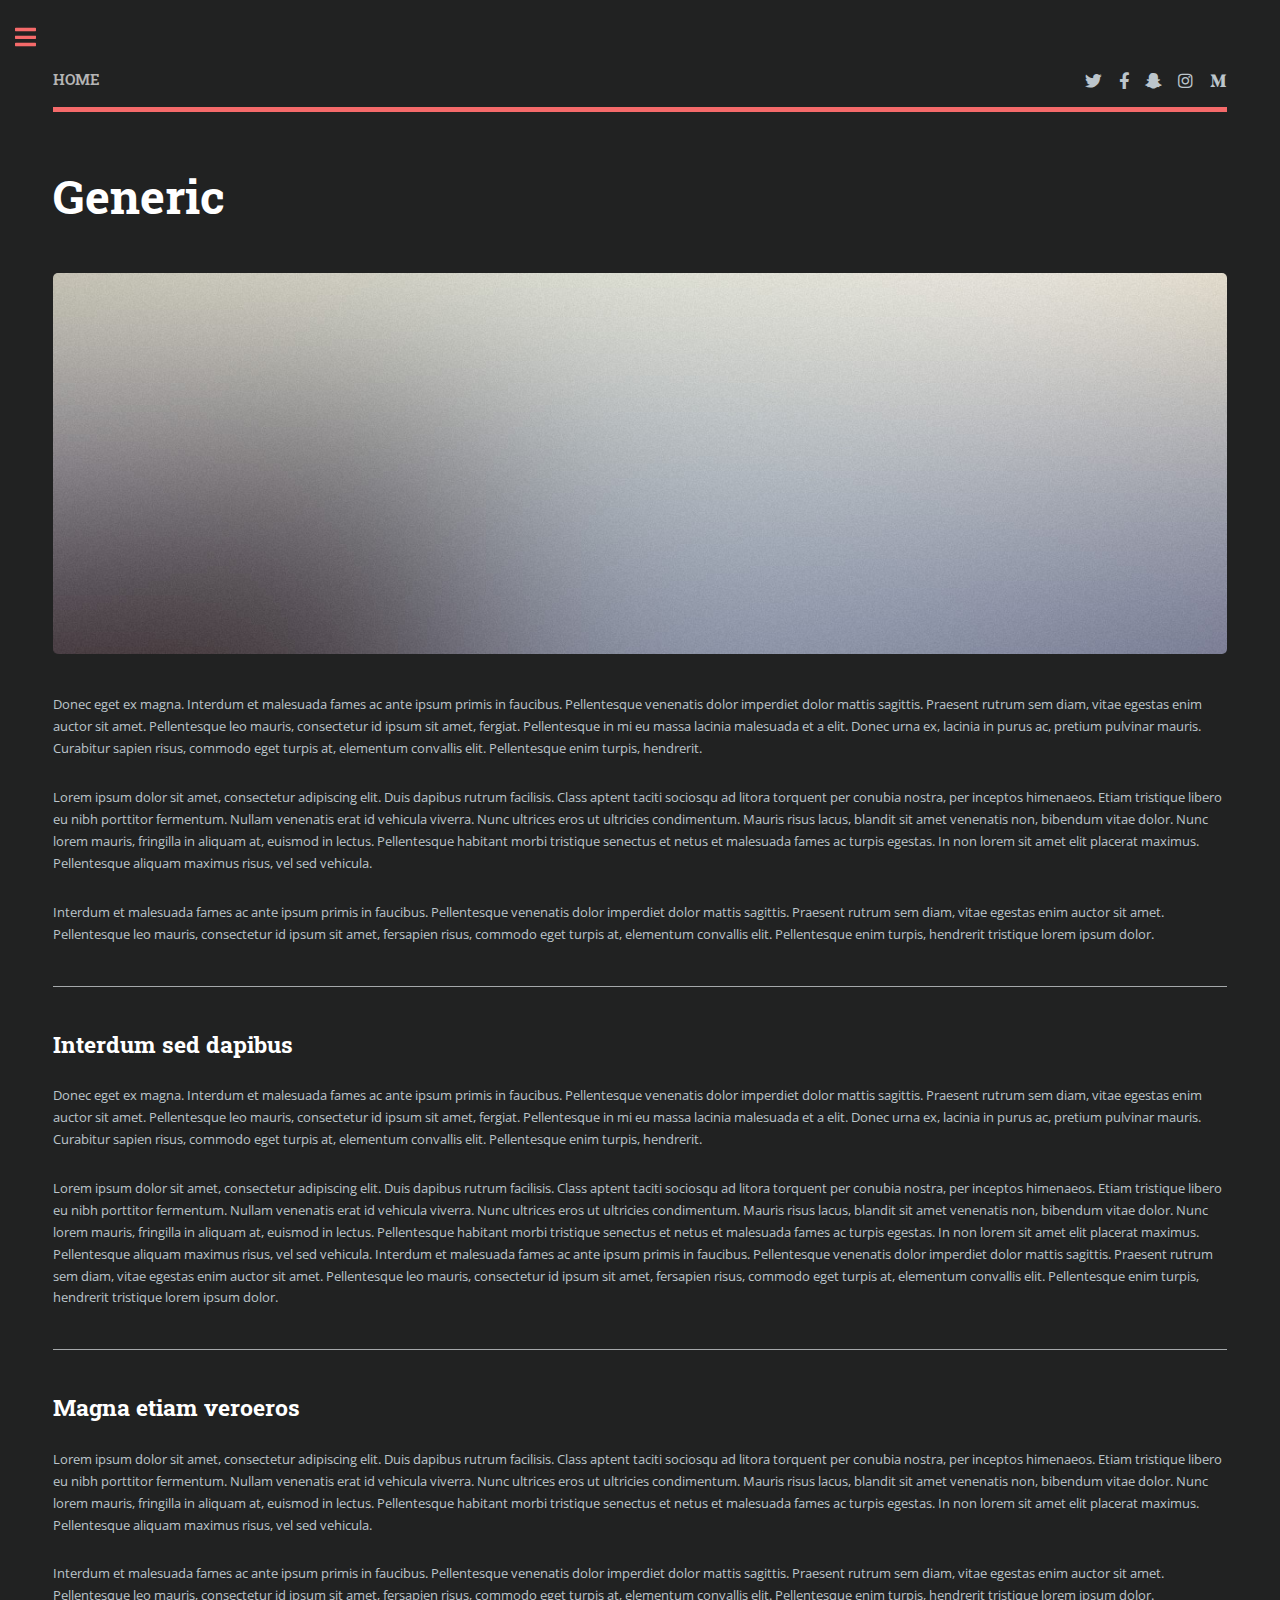
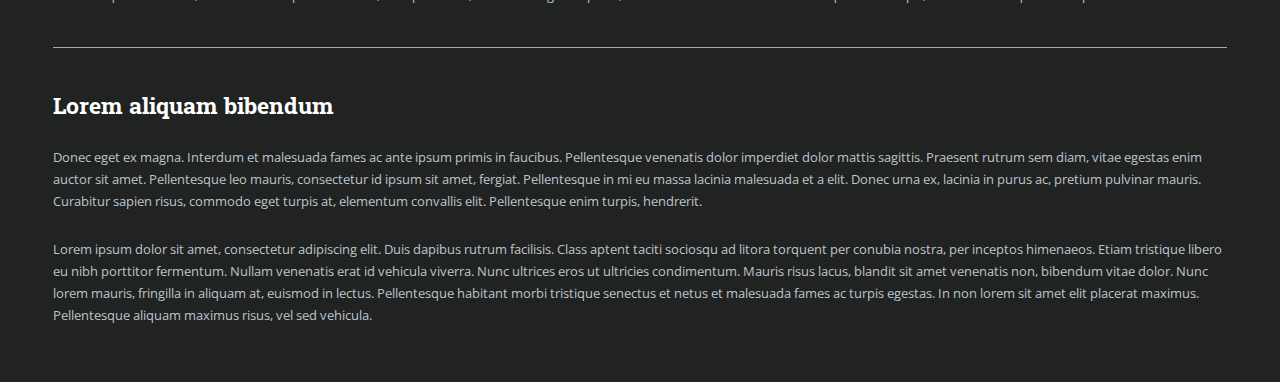
<file: generic.html>
<!DOCTYPE HTML>
<!--
	Editorial by HTML5 UP
	html5up.net | @ajlkn
	Free for personal and commercial use under the CCA 3.0 license (html5up.net/license)
-->
<html>
	<head>
		<title>Generic - Editorial by HTML5 UP</title>
		<meta charset="utf-8" />
		<meta name="viewport" content="width=device-width, initial-scale=1, user-scalable=no" />
		<link rel="stylesheet" href="assets/css/main.css" />
	</head>
	<body class="is-preload">

		<!-- Wrapper -->
			<div id="wrapper">

				<!-- Main -->
					<div id="main">
						<div class="inner">

							<!-- Header -->
								<header id="header">
									<a href="/" class="logo"><strong>HOME</strong></a>
									<ul class="icons">
										<li><a href="#" class="icon brands fa-twitter"><span class="label">Twitter</span></a></li>
										<li><a href="#" class="icon brands fa-facebook-f"><span class="label">Facebook</span></a></li>
										<li><a href="#" class="icon brands fa-snapchat-ghost"><span class="label">Snapchat</span></a></li>
										<li><a href="#" class="icon brands fa-instagram"><span class="label">Instagram</span></a></li>
										<li><a href="#" class="icon brands fa-medium-m"><span class="label">Medium</span></a></li>
									</ul>
								</header>

							<!-- Content -->
								<section>
									<header class="main">
										<h1>Generic</h1>
									</header>

									<span class="image main"><img src="images/pic11.jpg" alt="" /></span>

									<p>Donec eget ex magna. Interdum et malesuada fames ac ante ipsum primis in faucibus. Pellentesque venenatis dolor imperdiet dolor mattis sagittis. Praesent rutrum sem diam, vitae egestas enim auctor sit amet. Pellentesque leo mauris, consectetur id ipsum sit amet, fergiat. Pellentesque in mi eu massa lacinia malesuada et a elit. Donec urna ex, lacinia in purus ac, pretium pulvinar mauris. Curabitur sapien risus, commodo eget turpis at, elementum convallis elit. Pellentesque enim turpis, hendrerit.</p>
									<p>Lorem ipsum dolor sit amet, consectetur adipiscing elit. Duis dapibus rutrum facilisis. Class aptent taciti sociosqu ad litora torquent per conubia nostra, per inceptos himenaeos. Etiam tristique libero eu nibh porttitor fermentum. Nullam venenatis erat id vehicula viverra. Nunc ultrices eros ut ultricies condimentum. Mauris risus lacus, blandit sit amet venenatis non, bibendum vitae dolor. Nunc lorem mauris, fringilla in aliquam at, euismod in lectus. Pellentesque habitant morbi tristique senectus et netus et malesuada fames ac turpis egestas. In non lorem sit amet elit placerat maximus. Pellentesque aliquam maximus risus, vel sed vehicula.</p>
									<p>Interdum et malesuada fames ac ante ipsum primis in faucibus. Pellentesque venenatis dolor imperdiet dolor mattis sagittis. Praesent rutrum sem diam, vitae egestas enim auctor sit amet. Pellentesque leo mauris, consectetur id ipsum sit amet, fersapien risus, commodo eget turpis at, elementum convallis elit. Pellentesque enim turpis, hendrerit tristique lorem ipsum dolor.</p>

									<hr class="major" />

									<h2>Interdum sed dapibus</h2>
									<p>Donec eget ex magna. Interdum et malesuada fames ac ante ipsum primis in faucibus. Pellentesque venenatis dolor imperdiet dolor mattis sagittis. Praesent rutrum sem diam, vitae egestas enim auctor sit amet. Pellentesque leo mauris, consectetur id ipsum sit amet, fergiat. Pellentesque in mi eu massa lacinia malesuada et a elit. Donec urna ex, lacinia in purus ac, pretium pulvinar mauris. Curabitur sapien risus, commodo eget turpis at, elementum convallis elit. Pellentesque enim turpis, hendrerit.</p>
									<p>Lorem ipsum dolor sit amet, consectetur adipiscing elit. Duis dapibus rutrum facilisis. Class aptent taciti sociosqu ad litora torquent per conubia nostra, per inceptos himenaeos. Etiam tristique libero eu nibh porttitor fermentum. Nullam venenatis erat id vehicula viverra. Nunc ultrices eros ut ultricies condimentum. Mauris risus lacus, blandit sit amet venenatis non, bibendum vitae dolor. Nunc lorem mauris, fringilla in aliquam at, euismod in lectus. Pellentesque habitant morbi tristique senectus et netus et malesuada fames ac turpis egestas. In non lorem sit amet elit placerat maximus. Pellentesque aliquam maximus risus, vel sed vehicula. Interdum et malesuada fames ac ante ipsum primis in faucibus. Pellentesque venenatis dolor imperdiet dolor mattis sagittis. Praesent rutrum sem diam, vitae egestas enim auctor sit amet. Pellentesque leo mauris, consectetur id ipsum sit amet, fersapien risus, commodo eget turpis at, elementum convallis elit. Pellentesque enim turpis, hendrerit tristique lorem ipsum dolor.</p>

									<hr class="major" />

									<h2>Magna etiam veroeros</h2>
									<p>Lorem ipsum dolor sit amet, consectetur adipiscing elit. Duis dapibus rutrum facilisis. Class aptent taciti sociosqu ad litora torquent per conubia nostra, per inceptos himenaeos. Etiam tristique libero eu nibh porttitor fermentum. Nullam venenatis erat id vehicula viverra. Nunc ultrices eros ut ultricies condimentum. Mauris risus lacus, blandit sit amet venenatis non, bibendum vitae dolor. Nunc lorem mauris, fringilla in aliquam at, euismod in lectus. Pellentesque habitant morbi tristique senectus et netus et malesuada fames ac turpis egestas. In non lorem sit amet elit placerat maximus. Pellentesque aliquam maximus risus, vel sed vehicula.</p>
									<p>Interdum et malesuada fames ac ante ipsum primis in faucibus. Pellentesque venenatis dolor imperdiet dolor mattis sagittis. Praesent rutrum sem diam, vitae egestas enim auctor sit amet. Pellentesque leo mauris, consectetur id ipsum sit amet, fersapien risus, commodo eget turpis at, elementum convallis elit. Pellentesque enim turpis, hendrerit tristique lorem ipsum dolor.</p>

									<hr class="major" />

									<h2>Lorem aliquam bibendum</h2>
									<p>Donec eget ex magna. Interdum et malesuada fames ac ante ipsum primis in faucibus. Pellentesque venenatis dolor imperdiet dolor mattis sagittis. Praesent rutrum sem diam, vitae egestas enim auctor sit amet. Pellentesque leo mauris, consectetur id ipsum sit amet, fergiat. Pellentesque in mi eu massa lacinia malesuada et a elit. Donec urna ex, lacinia in purus ac, pretium pulvinar mauris. Curabitur sapien risus, commodo eget turpis at, elementum convallis elit. Pellentesque enim turpis, hendrerit.</p>
									<p>Lorem ipsum dolor sit amet, consectetur adipiscing elit. Duis dapibus rutrum facilisis. Class aptent taciti sociosqu ad litora torquent per conubia nostra, per inceptos himenaeos. Etiam tristique libero eu nibh porttitor fermentum. Nullam venenatis erat id vehicula viverra. Nunc ultrices eros ut ultricies condimentum. Mauris risus lacus, blandit sit amet venenatis non, bibendum vitae dolor. Nunc lorem mauris, fringilla in aliquam at, euismod in lectus. Pellentesque habitant morbi tristique senectus et netus et malesuada fames ac turpis egestas. In non lorem sit amet elit placerat maximus. Pellentesque aliquam maximus risus, vel sed vehicula.</p>

								</section>

						</div>
					</div>

				<!-- Sidebar -->
					<div id="sidebar">
						<div class="inner">

							<!-- Menu -->
								<nav id="menu">
									<header class="major">
										<h2>Menu</h2>
									</header>
									<ul>
										<li><a href="/">Homepage</a></li>
										<li><a href="generic">Generic</a></li>
										<li><a href="elements">Elements</a></li>
										<li>
											<span class="opener">Submenu</span>
											<ul>
												<li><a href="#">Lorem Dolor</a></li>
												<li><a href="#">Ipsum Adipiscing</a></li>
												<li><a href="#">Tempus Magna</a></li>
												<li><a href="#">Feugiat Veroeros</a></li>
											</ul>
										</li>
										<li><a href="#">Etiam Dolore</a></li>
										<li><a href="#">Adipiscing</a></li>
										<li>
											<span class="opener">Another Submenu</span>
											<ul>
												<li><a href="#">Lorem Dolor</a></li>
												<li><a href="#">Ipsum Adipiscing</a></li>
												<li><a href="#">Tempus Magna</a></li>
												<li><a href="#">Feugiat Veroeros</a></li>
											</ul>
										</li>
										<li><a href="#">Maximus Erat</a></li>
										<li><a href="#">Sapien Mauris</a></li>
										<li><a href="#">Amet Lacinia</a></li>
									</ul>
								</nav>

							<!-- Section -->
								<section>
									<header class="major">
										<h2>Ante interdum</h2>
									</header>
									<div class="mini-posts">
										<article>
											<a href="#" class="image"><img src="images/pic07.jpg" alt="" /></a>
											<p>Aenean ornare velit lacus, ac varius enim lorem ullamcorper dolore aliquam.</p>
										</article>
										<article>
											<a href="#" class="image"><img src="images/pic08.jpg" alt="" /></a>
											<p>Aenean ornare velit lacus, ac varius enim lorem ullamcorper dolore aliquam.</p>
										</article>
										<article>
											<a href="#" class="image"><img src="images/pic09.jpg" alt="" /></a>
											<p>Aenean ornare velit lacus, ac varius enim lorem ullamcorper dolore aliquam.</p>
										</article>
									</div>
									<ul class="actions">
										<li><a href="#" class="button">More</a></li>
									</ul>
								</section>

							<!-- Section -->
								<section>
									<header class="major">
										<h2>Get in touch</h2>
									</header>
									<p>Sed varius enim lorem ullamcorper dolore aliquam aenean ornare velit lacus, ac varius enim lorem ullamcorper dolore. Proin sed aliquam facilisis ante interdum. Sed nulla amet lorem feugiat tempus aliquam.</p>
									<ul class="contact">
										<li class="icon solid fa-envelope"><a href="#">information@untitled.tld</a></li>
										<li class="icon solid fa-phone">(000) 000-0000</li>
										<li class="icon solid fa-home">1234 Somewhere Road #8254<br />
										Nashville, TN 00000-0000</li>
									</ul>
								</section>

							<!-- Footer -->
								<footer id="footer">
									<p class="copyright">&copy; Untitled. All rights reserved. Demo Images: <a href="https://unsplash.com">Unsplash</a>. Design: <a href="https://html5up.net">HTML5 UP</a>.</p>
								</footer>

						</div>
					</div>

			</div>

		<!-- Scripts -->
			<script src="assets/js/jquery.min.js"></script>
			<script src="assets/js/browser.min.js"></script>
			<script src="assets/js/breakpoints.min.js"></script>
			<script src="assets/js/util.js"></script>
			<script src="assets/js/main.js"></script>

	</body>
</html>
</file>
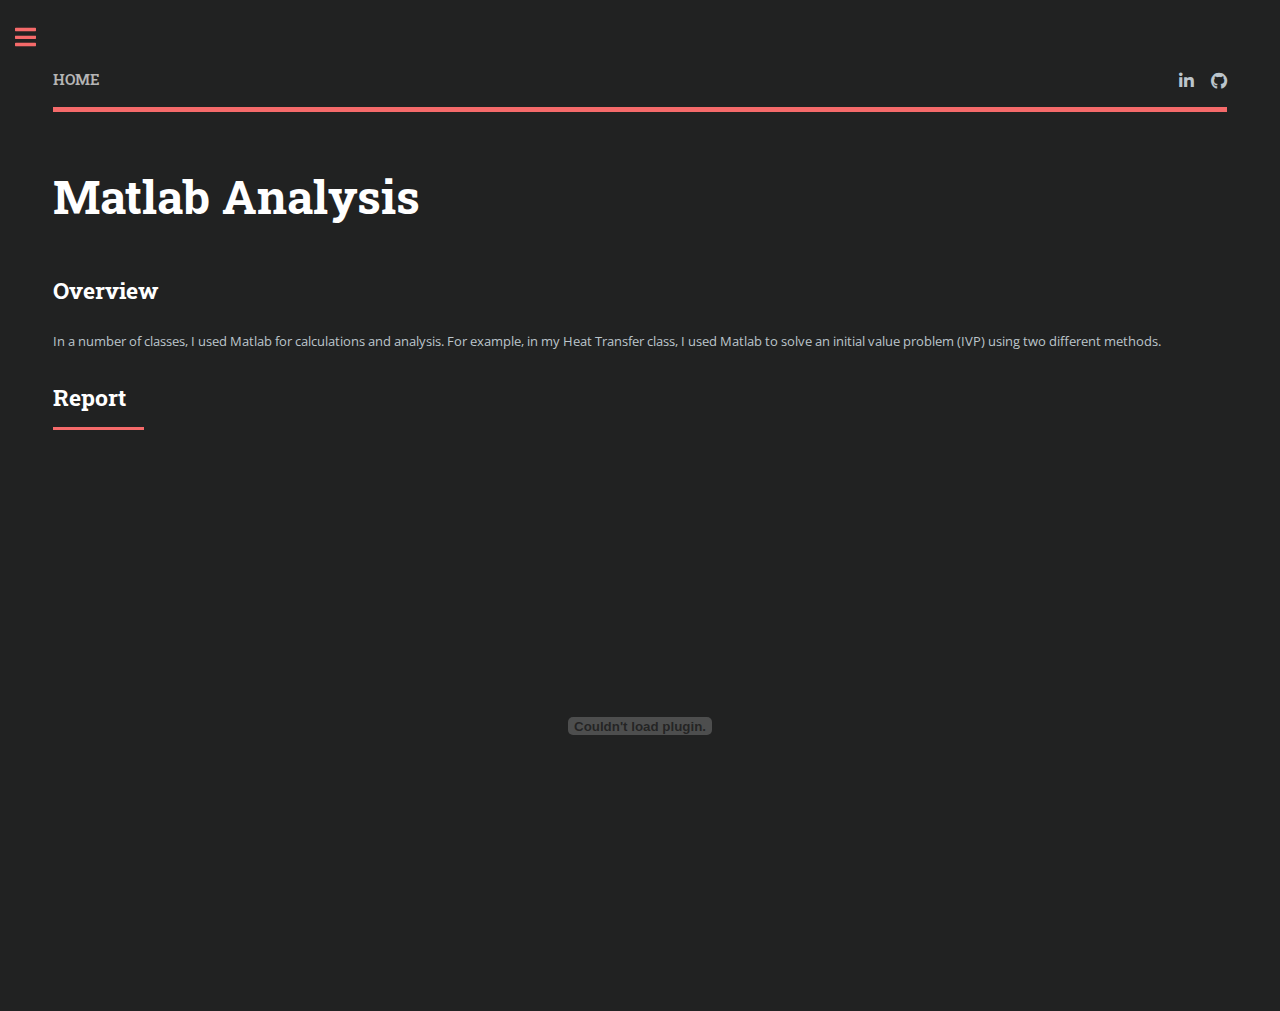
<file: matlab-heattransfer.html>
<!DOCTYPE HTML>
<!--
	Editorial by HTML5 UP
	html5up.net | @ajlkn
	Free for personal and commercial use under the CCA 3.0 license (html5up.net/license)
-->
<html>
	<head>
		<title>Matlab Analysis</title>
		<meta charset="utf-8" />
		<meta name="viewport" content="width=device-width, initial-scale=1, user-scalable=no" />
		<link rel="stylesheet" href="assets/css/main.css" />
	</head>
	<body class="is-preload">

		<!-- Wrapper -->
			<div id="wrapper">

				<!-- Main -->
					<div id="main">
						<div class="inner">

								<!-- Header -->
								<header id="header">			
                                    <a href="/portfolio" class="logo"><strong>HOME</strong></a>
									<ul class="icons">
										<li><a href="https://www.linkedin.com/in/Jessica-L-Hudak" class="icon brands fa-linkedin-in" target="_blank"><span class="label">LinkedIn</span></a></li>
										<li><a href="https://www.github.com/jessicahudak16" class="icon brands fa-github" target="_blank"><span class="label">GitHub</span></a></li>
									</ul>
								</header>

							<!-- Content -->
								<section>
									<header class="main">
										<h1>Matlab Analysis</h1>
									</header>
									<h2>Overview</h2>
									<p>In a number of classes, I used Matlab for calculations and analysis. For example, in my Heat Transfer class, I used Matlab to solve an initial value problem (IVP) using two different methods.</p>
								<div class="content">
									<header class="major">
										<h2>Report</h2>
									</header>
									<object data="files/HudakJessica-HeatTransfer-Matlab.pdf" type="application/pdf" title ="PDF" width="100%" height="500px"></object>	
								</div> 	
							</section>
						</div>
					</div>

	<!-- Sidebar -->
	<div id="sidebar">
		<div class="inner">

			<!-- Menu -->
				<nav id="menu">
					<header class="major">
						<h2>Menu</h2>
					</header>
					<ul>
						<li><a href="/portfolio">Home</a></li>
						<li>
							<span class="opener">Professional Experience</span>
							<ul>
								<li><a href="ready-kb">Knowledge Base</a></li>
								<li><a href="ready-academy">READY Academy</a></li>
								<li><a href="demo-mirror">Mirrored Robots Demo</a></li>
								<li><a href="demo-conveyor">Device Control Demo</a></li>
							</ul>
						</li>
						<li>
							<span class="opener">College Projects</span>
							<ul>
								<li><a href="arduino-lockbox">Lockbox</a></li>
								<li><a href="fem">FEM</a></li>
								<li><a href="drill">Hand Drill</a></li>
								<li><a href="chest">Jess-in-the-Chest</a></li>
							</ul>
						</li>
						<li><a href="/portfolio/#resume">Resume</a></li>
					</ul>
				</nav>

			<!-- Section -->
				<section>
					<div class="mini-posts">
						<article>
							<img src="images/Selfie.png"/>
						</article>
					</div>
				</section>

			<!-- Section -->
				<section>
					<header class="major">
						<h2>Contact Info</h2>
					</header>
					<ul class="contact">
						<li class="icon solid fa-envelope">jessicahudak16@gmail.com</li>
						<li class="icon solid fa-phone">(440) 223-4253</li>
					</ul>
				</section>

		</div>
	</div>

</div>

<!-- Scripts -->
<script src="assets/js/jquery.min.js"></script>
<script src="assets/js/browser.min.js"></script>
<script src="assets/js/breakpoints.min.js"></script>
<script src="assets/js/util.js"></script>
<script src="assets/js/main.js"></script>

</body>
</html>
</file>
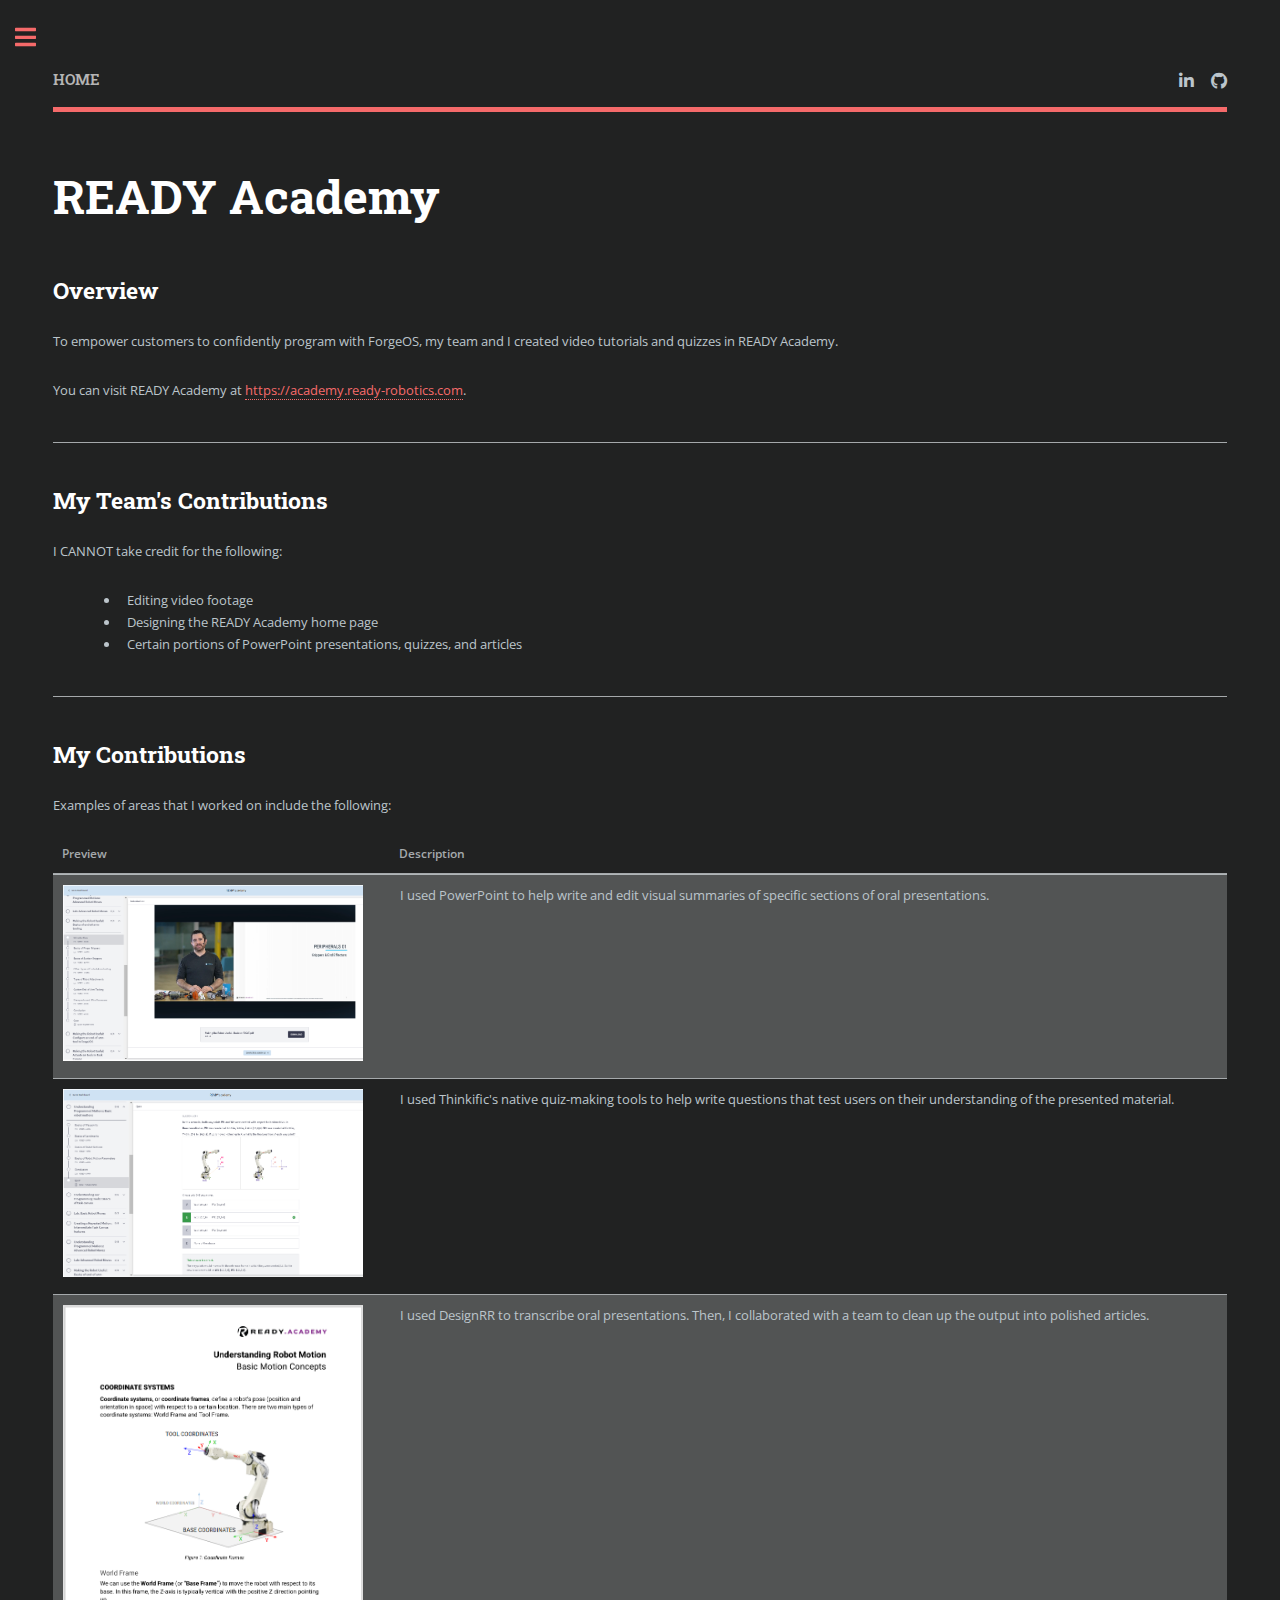
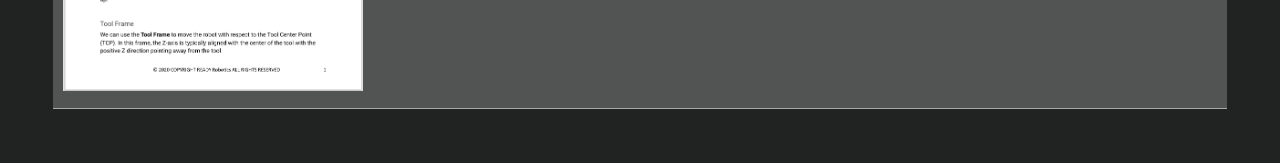
<file: ready-academy.html>
<!DOCTYPE HTML>
<!--
	Editorial by HTML5 UP
	html5up.net | @ajlkn
	Free for personal and commercial use under the CCA 3.0 license (html5up.net/license)
-->
<html>
	<head>
		<title>READY Academy</title>
		<meta charset="utf-8" />
		<meta name="viewport" content="width=device-width, initial-scale=1, user-scalable=no" />
		<link rel="stylesheet" href="assets/css/main.css" />
	</head>
	<body class="is-preload">

		<!-- Wrapper -->
			<div id="wrapper">

				<!-- Main -->
					<div id="main">
						<div class="inner">

								<!-- Header -->
								<header id="header">			
                                    <a href="/portfolio" class="logo"><strong>HOME</strong></a>
									<ul class="icons">
										<li><a href="https://www.linkedin.com/in/Jessica-L-Hudak" class="icon brands fa-linkedin-in" target="_blank"><span class="label">LinkedIn</span></a></li>
										<li><a href="https://www.github.com/jessicahudak16" class="icon brands fa-github" target="_blank"><span class="label">GitHub</span></a></li>
									</ul>
								</header>

							<!-- Content -->
								<section>
									<header class="main">
										<h1>READY Academy</h1>
									</header>
									<h2>Overview</h2>
									<p>To empower customers to confidently program with ForgeOS, my team and I created video tutorials and quizzes in READY Academy. </p>
									<p>You can visit READY Academy at <a href="https://academy.ready-robotics.com" target="_blank">https://academy.ready-robotics.com</a>.</p>
								
										<hr class="major" />

									<h2>My Team's Contributions</h2>
									<p>I CANNOT take credit for the following:</p>
									<ul>
										<li>Editing video footage</li>
										<li>Designing the READY Academy home page</li>
										<li>Certain portions of PowerPoint presentations, quizzes, and articles</li>
									</ul>

									<hr class="major" />

									<h2>My Contributions</h2>
									<p>Examples of areas that I worked on include the following:</p>
									<table>
										<thead>
										  <tr>
											<th>Preview</th>
											<th>Description</th>
										  </tr>
										</thead>
										<tbody>
										  <tr>
											<td style="vertical-align: middle;"><img src="images/Site-Academy-Presentation.png" width="300" /></td>
											<td>I used PowerPoint to help write and edit visual summaries of specific sections of oral presentations.</td>
										</tr>
										<tr>
											<td style="vertical-align: middle;"><img src="images/Site-Academy-Quiz.png" width="300" /></td>
											<td>I used Thinkific's native quiz-making tools to help write questions that test users on their understanding of the presented material.</td>
										</tr>
										  <tr>
											<td style="vertical-align: middle;"><img src="images/Site-Academy-Article.png" width="300" /></td>
											<td>I used DesignRR to transcribe oral presentations. Then, I collaborated with a team to clean up the output into polished articles.</td>
										</tr>
										</tbody>
									  </table>
									  
									  
					
								</section>

						</div>
					</div>

	<!-- Sidebar -->
	<div id="sidebar">
		<div class="inner">

			<!-- Menu -->
				<nav id="menu">
					<header class="major">
						<h2>Menu</h2>
					</header>
					<ul>
						<li><a href="/portfolio">Home</a></li>
						<li>
							<span class="opener">Professional Experience</span>
							<ul>
								<li><a href="ready-kb">Knowledge Base</a></li>
								<li><a href="ready-academy">READY Academy</a></li>
								<li><a href="demo-mirror">Mirrored Robots Demo</a></li>
								<li><a href="demo-conveyor">Device Control Demo</a></li>
							</ul>
						</li>
						<li>
							<span class="opener">College Projects</span>
							<ul>
								<li><a href="arduino-lockbox">Lockbox</a></li>
								<li><a href="fem">FEM</a></li>
								<li><a href="drill">Hand Drill</a></li>
								<li><a href="chest">Jess-in-the-Chest</a></li>
							</ul>
						</li>
						<li><a href="/portfolio/#resume">Resume</a></li>
					</ul>
				</nav>

			<!-- Section -->
				<section>
					<div class="mini-posts">
						<article>
							<img src="images/Selfie.png"/>
						</article>
					</div>
				</section>

			<!-- Section -->
				<section>
					<header class="major">
						<h2>Contact Info</h2>
					</header>
					<ul class="contact">
						<li class="icon solid fa-envelope">jessicahudak16@gmail.com</li>
						<li class="icon solid fa-phone">(440) 223-4253</li>
					</ul>
				</section>

		</div>
	</div>

</div>

<!-- Scripts -->
<script src="assets/js/jquery.min.js"></script>
<script src="assets/js/browser.min.js"></script>
<script src="assets/js/breakpoints.min.js"></script>
<script src="assets/js/util.js"></script>
<script src="assets/js/main.js"></script>

</body>
</html>
</file>
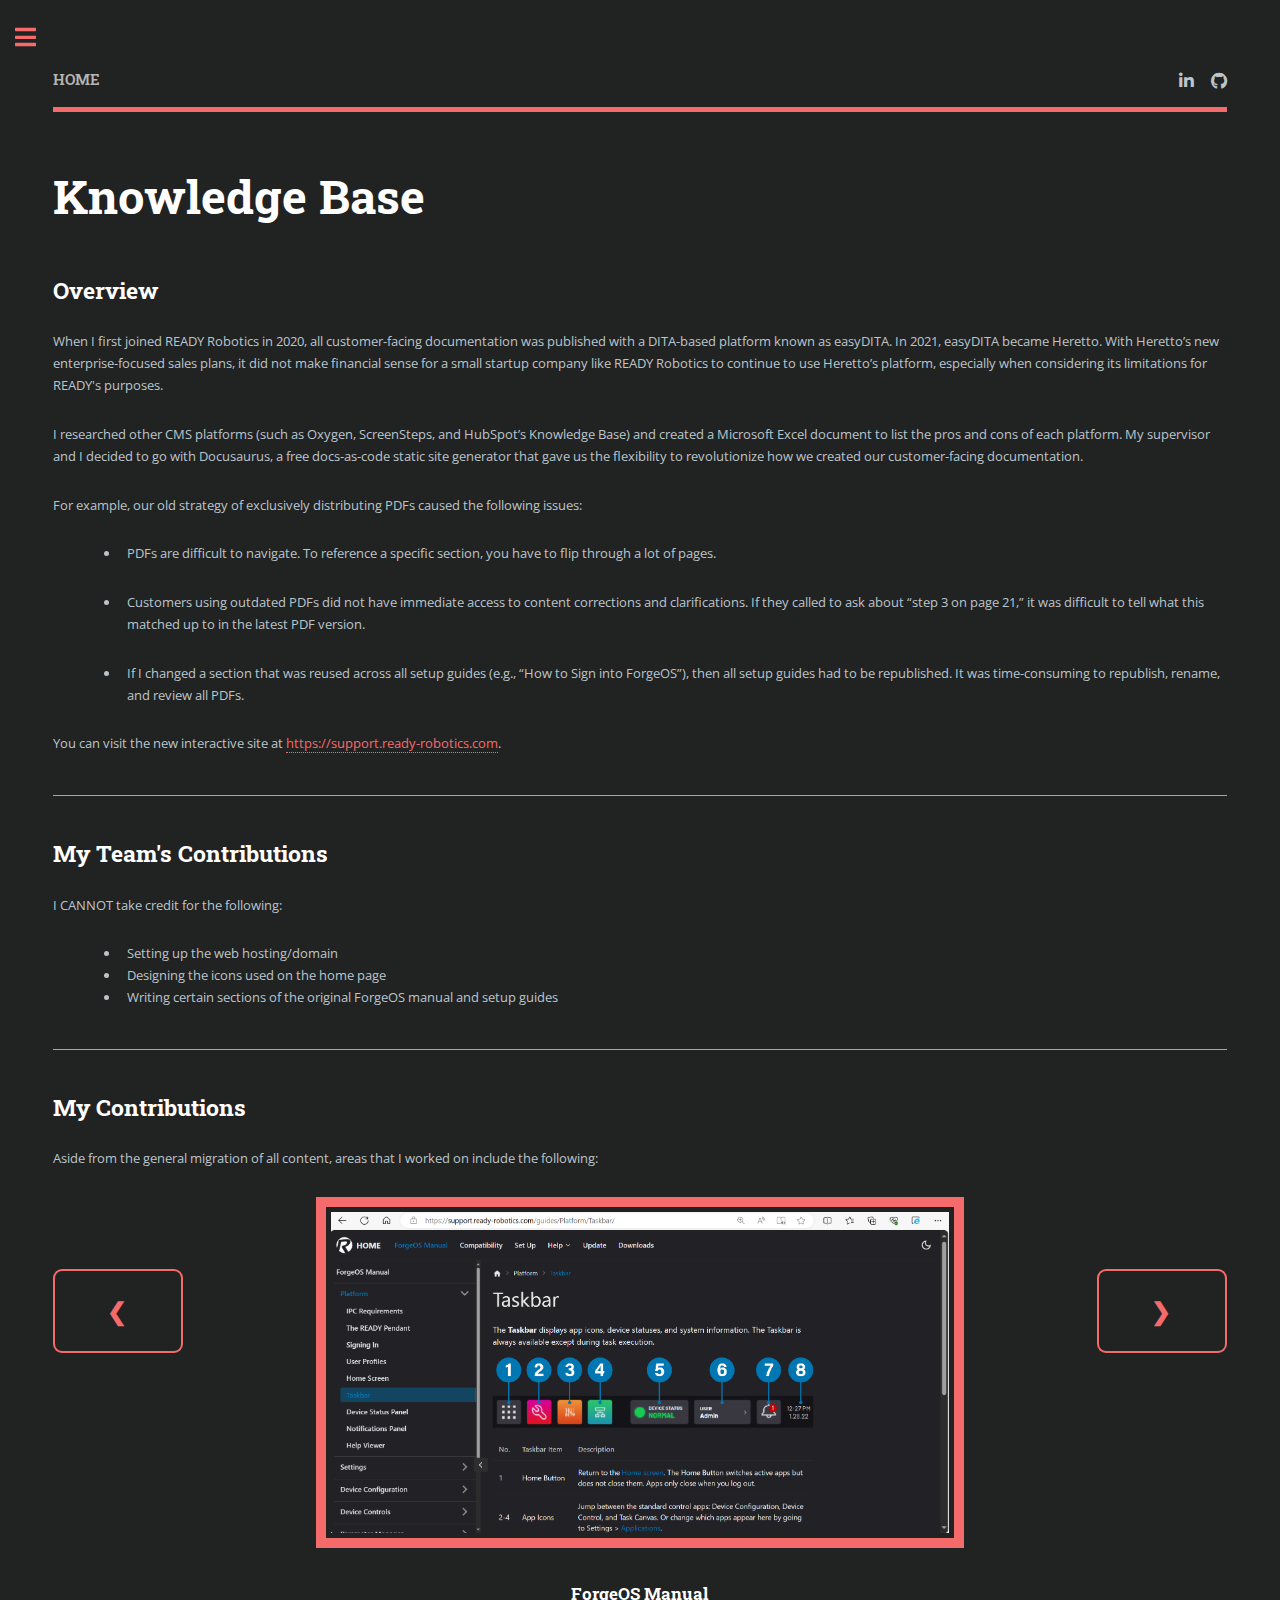
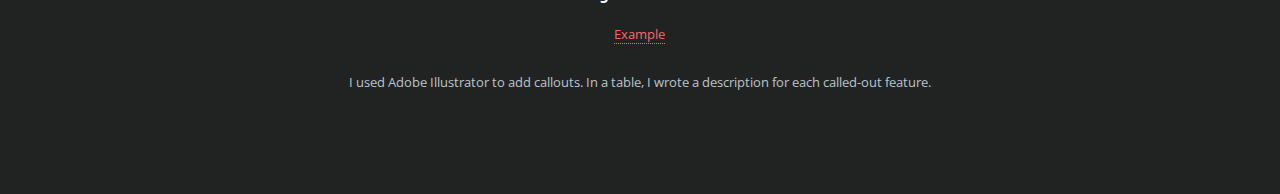
<file: ready-kb.html>
<!DOCTYPE HTML>
<!--
	Editorial by HTML5 UP
	html5up.net | @ajlkn
	Free for personal and commercial use under the CCA 3.0 license (html5up.net/license)
-->
<html>
	<head>
		<title>Knowledge Base</title>
		<meta charset="utf-8" />
		<meta name="viewport" content="width=device-width, initial-scale=1, user-scalable=no" />
		<link rel="stylesheet" href="assets/css/main.css" />
	</head>
	<body class="is-preload">

		<!-- Wrapper -->
			<div id="wrapper">

				<!-- Main -->
					<div id="main">
						<div class="inner">

								<!-- Header -->
								<header id="header">			
                                    <a href="/portfolio" class="logo"><strong>HOME</strong></a>
									<ul class="icons">
										<li><a href="https://www.linkedin.com/in/Jessica-L-Hudak" class="icon brands fa-linkedin-in" target="_blank"><span class="label">LinkedIn</span></a></li>
										<li><a href="https://www.github.com/jessicahudak16" class="icon brands fa-github" target="_blank"><span class="label">GitHub</span></a></li>
									</ul>
								</header>

							<!-- Content -->
								<section>
									<header class="main">
										<h1>Knowledge Base</h1>
									</header>
									<h2>Overview</h2>
									<p>When I first joined READY Robotics in 2020, all customer-facing documentation was published with a DITA-based platform known as easyDITA. In 2021, easyDITA became Heretto. With Heretto’s new enterprise-focused sales plans, it did not make financial sense for a small startup company like READY Robotics to continue to use Heretto’s platform, especially when considering its limitations for READY's purposes. </p>
									<p>I researched other CMS platforms (such as Oxygen, ScreenSteps, and HubSpot’s Knowledge Base) and created a Microsoft Excel document to list the pros and cons of each platform. My supervisor and I decided to go with Docusaurus, a free docs-as-code static site generator that gave us the flexibility to revolutionize how we created our customer-facing documentation. </p>
									<p>For example, our old strategy of exclusively distributing PDFs caused the following issues:</p>
										<ul>
										<li>PDFs are difficult to navigate. To reference a specific section, you have to flip through a lot of pages.</li>
										</ul>
										<ul>
										<li>Customers using outdated PDFs did not have immediate access to content corrections and clarifications. If they called to ask about “step 3 on page 21,” it was difficult to tell what this matched up to in the latest PDF version.</li>
										</ul>
										<ul>
										<li>If I changed a section that was reused across all setup guides (e.g., “How to Sign into ForgeOS”), then all setup guides had to be republished. It was time-consuming to republish, rename, and review all PDFs.</li>
										</ul>
										<p>You can visit the new interactive site at <a href="https://support.ready-robotics.com" target="_blank">https://support.ready-robotics.com</a>.</p>
								
										<hr class="major" />

									<h2>My Team's Contributions</h2>
									<p>I CANNOT take credit for the following:</p>
									<ul>
										<li>Setting up the web hosting/domain</li>
										<li>Designing the icons used on the home page</li>
										<li>Writing certain sections of the original ForgeOS manual and setup guides</li>
									</ul>

									<hr class="major" />

									<h2>My Contributions</h2>
									<p>Aside from the general migration of all content, areas that I worked on include the following:</p>
									
									  <!DOCTYPE html>
									  <html lang="en">
									  <head>
									  <meta charset="UTF-8">
									  <meta name="viewport" content="width=device-width, initial-scale=1.0">
									  <title>Image Carousel</title>
									  </head>
									  <body>
									  
									  <div class="carousel">
										<div class="carousel-inner">
										  <div class="carousel-item">
											<div class="wrappercentmid">
												<img class="pink-border" src="images/Site-KB-Manual-Taskbar.png" width="65%" />
												<p></p>
												<h3>ForgeOS Manual</h3>
												<p><a href="https://support.ready-robotics.com/guides/Platform/Taskbar/" target="_blank">Example</a></p>
												<p>I used Adobe Illustrator to add callouts. In a table, I wrote a description for each called-out feature.</p>
											  </div>
										  </div>
										  <div class="carousel-item">
											<div class="wrappercentmid">
												<img class="pink-border" src="images/Site-KB-Setup-ABB-Download.png" width="65%" />
												<p></p>
												<h3>Setup Guides</h3>
												<p><a href="https://support.ready-robotics.com/setup/abb/abb-irc5-program/" target="_blank">Example</a></p>
												<p>Using a free <a href="https://docusaurus.io/community/resources" target="_blank">Docusaurus plug-in</a>, I wrote a script so that when I typed “npm run generate all” into a terminal, the HTML of all setup guides automatically converted into PDFs, overwriting existing PDFs. Then, with a mere click of a button, I could commit all these new PDFs to GitHub. On the site, at the bottom of each setup guide, the most recently generated PDF could be downloaded by a user via a “Download PDF” button.</p>
											  </div>
										  </div>
										  <div class="carousel-item">
											<div class="wrappercentmid">
												<img class="pink-border" src="images/Site-KB-Troubleshooting-FANUC-RestartPrograms.png" width="65%" />
												<p></p>
												<h3>Troubleshooting Guides</h3>
												<p><a href="https://support.ready-robotics.com/troubleshooting/fanuc/HowToRestartForgePrograms/" target="_blank">Example</a></p>
												<p>When an employee or customer ran into an issue (e.g., they needed to restart ForgeOS programs but didn’t want to reboot the whole system), I worked with engineers to test and document step-by-step instructions for resolving that issue.</p>
											  </div>
										  </div>
										  <div class="carousel-item">
											<div class="wrappercentmid">
												<img class="pink-border" src="images/Site-KB-ReleaseNotes-5-3-0.png" width="65%" />
												<p></p>
												<h3>Release Notes</h3>
												<p><a href="https://support.ready-robotics.com/update/release-notes/5-3-0/" target="_blank">Example</a></p>
												<p>I organized Release Notes by category and type.</p>
											  </div>
										  </div>
										</div>
										<button class="carousel-btn carousel-btn-left" onclick="prevSlide()">&#10094;</button>
										<button class="carousel-btn carousel-btn-right" onclick="nextSlide()">&#10095;</button>
									  </div>
									  
									  <script>
										let slideIndex = 0;
									
										function showSlides() {
											const slides = document.querySelectorAll('.carousel-item');
											if (slideIndex < 0) {
												slideIndex = slides.length - 1; // Wrap around to the last slide
											}
											if (slideIndex >= slides.length) {
												slideIndex = 0; // Wrap around to the first slide
											}
											document.querySelector('.carousel-inner').style.transform = `translateX(${-slideIndex * 100}%)`;
										}
									
										function nextSlide() {
											slideIndex++;
											showSlides();
										}
									
										function prevSlide() {
											slideIndex--;
											showSlides();
										}
									
										showSlides();
									</script>		
									  
									  </body>
									  </html>							  

								</section>

						</div>
					</div>

	<!-- Sidebar -->
	<div id="sidebar">
		<div class="inner">

			<!-- Menu -->
				<nav id="menu">
					<header class="major">
						<h2>Menu</h2>
					</header>
					<ul>
						<li><a href="/portfolio">Home</a></li>
						<li>
							<span class="opener">Professional Experience</span>
							<ul>
								<li><a href="ready-kb">Knowledge Base</a></li>
								<li><a href="ready-academy">READY Academy</a></li>
								<li><a href="demo-mirror">Mirrored Robots Demo</a></li>
								<li><a href="demo-conveyor">Device Control Demo</a></li>
							</ul>
						</li>
						<li>
							<span class="opener">College Projects</span>
							<ul>
								<li><a href="arduino-lockbox">Lockbox</a></li>
								<li><a href="fem">FEM</a></li>
								<li><a href="drill">Hand Drill</a></li>
								<li><a href="chest">Jess-in-the-Chest</a></li>
							</ul>
						</li>
						<li><a href="/portfolio/#resume">Resume</a></li>
					</ul>
				</nav>

			<!-- Section -->
				<section>
					<div class="mini-posts">
						<article>
							<img src="images/Selfie.png"/>
						</article>
					</div>
				</section>

			<!-- Section -->
				<section>
					<header class="major">
						<h2>Contact Info</h2>
					</header>
					<ul class="contact">
										<li class="icon solid fa-envelope">jessicahudak16@gmail.com</li>
						<li class="icon solid fa-phone">(440) 223-4253</li>
					</ul>
				</section>

		</div>
	</div>

</div>

<!-- Scripts -->
<script src="assets/js/jquery.min.js"></script>
<script src="assets/js/browser.min.js"></script>
<script src="assets/js/breakpoints.min.js"></script>
<script src="assets/js/util.js"></script>
<script src="assets/js/main.js"></script>

</body>
</html>
</file>
<file: assets/css/main.css>
@import url(fontawesome-all.min.css);
@import url("https://fonts.googleapis.com/css?family=Open+Sans:400,600,400italic,600italic|Roboto+Slab:400,700");
/*
	Editorial by HTML5 UP
	html5up.net | @ajlkn
	Free for personal and commercial use under the CCA 3.0 license (html5up.net/license)
*/
html, body, div, span, applet, object,
iframe, h1, h2, h3, h4, h5, h6, p, blockquote,
pre, a, abbr, acronym, address, big, cite,
code, del, dfn, em, img, ins, kbd, q, s, samp,
small, strike, strong, sub, sup, tt, var, b,
u, i, center, dl, dt, dd, ol, ul, li, fieldset,
form, label, legend, table, caption, tbody,
tfoot, thead, tr, th, td, article, aside,
canvas, details, embed, figure, figcaption,
footer, header, hgroup, menu, nav, output, ruby,
section, summary, time, mark, audio, video {
  margin: 0;
  padding: 0;
  border: 0;
  font-size: 100%;
  font: inherit;
  vertical-align: baseline; }

article, aside, details, figcaption, figure,
footer, header, hgroup, menu, nav, section {
  display: block; }

body {
  line-height: 1; }

ol, ul {
  list-style: none; }

blockquote, q {
  quotes: none; }
  blockquote:before, blockquote:after, q:before, q:after {
    content: '';
    content: none; }

table {
  border-collapse: collapse;
  border-spacing: 0; }

body {
  -webkit-text-size-adjust: none; }

mark {
  background-color: transparent;
  color: inherit; }

input::-moz-focus-inner {
  border: 0;
  padding: 0; }

input, select, textarea {
  -moz-appearance: none;
  -webkit-appearance: none;
  -ms-appearance: none;
  appearance: none; }

/* Basic */
@-ms-viewport {
  width: device-width; }

body {
  -ms-overflow-style: scrollbar; }

@media screen and (max-width: 480px) {
  html, body {
    min-width: 320px; } }

html {
  box-sizing: border-box; }

*, *:before, *:after {
  box-sizing: inherit; }

body {
  background: #212222; }
  body.is-preload *, body.is-preload *:before, body.is-preload *:after, body.is-resizing *, body.is-resizing *:before, body.is-resizing *:after {
    -moz-animation: none !important;
    -webkit-animation: none !important;
    -ms-animation: none !important;
    animation: none !important;
    -moz-transition: none !important;
    -webkit-transition: none !important;
    -ms-transition: none !important;
    transition: none !important; }

/* Type */
body, input, select, textarea {
  color: #bcc5cb;
  font-family: "Open Sans", sans-serif;
  font-size: 13pt;
  font-weight: 400;
  line-height: 1.65; }
  @media screen and (max-width: 1680px) {
    body, input, select, textarea {
      font-size: 11pt; } }
  @media screen and (max-width: 1280px) {
    body, input, select, textarea {
      font-size: 10pt; } }
  @media screen and (max-width: 360px) {
    body, input, select, textarea {
      font-size: 9pt; } }

a {
  -moz-transition: color 0.2s ease-in-out, border-bottom-color 0.2s ease-in-out;
  -webkit-transition: color 0.2s ease-in-out, border-bottom-color 0.2s ease-in-out;
  -ms-transition: color 0.2s ease-in-out, border-bottom-color 0.2s ease-in-out;
  transition: color 0.2s ease-in-out, border-bottom-color 0.2s ease-in-out;
  border-bottom: dotted 1px;
  color: #f56a6a;
  text-decoration: none; }
  a:hover {
    border-bottom-color: #f56a6a;
    color: #f56a6a !important; }
    a:hover strong {
      color: inherit; }

strong, b {
  color: #b5b5b5;
  font-weight: 600; }

em, i {
  font-style: italic; }

p {
  margin: 0 0 2em 0; }

h1, h2, h3, h4, h5, h6 {
  color: #ffffff;
  font-family: "Roboto Slab", serif;
  font-weight: 700;
  line-height: 1.5;
  margin: 0 0 1em 0; }
  h1 a, h2 a, h3 a, h4 a, h5 a, h6 a {
    color: inherit;
    text-decoration: none;
    border-bottom: 0; }

h1 {
  font-size: 4em;
  margin: 0 0 0.5em 0;
  line-height: 1.3; }

h2 {
  font-size: 1.75em; }

h3 {
  font-size: 1.25em; }

h4 {
  font-size: 1.1em; }

h5 {
  font-size: 0.9em; }

h6 {
  font-size: 0.7em; }

@media screen and (max-width: 1680px) {
  h1 {
    font-size: 3.5em; } }

@media screen and (max-width: 980px) {
  h1 {
    font-size: 3.25em; } }

@media screen and (max-width: 736px) {
  h1 {
    font-size: 2em;
    line-height: 1.4; }
  h2 {
    font-size: 1.5em; } }

sub {
  font-size: 0.8em;
  position: relative;
  top: 0.5em; }

sup {
  font-size: 0.8em;
  position: relative;
  top: -0.5em; }

blockquote {
  border-left: solid 3px rgba(210, 215, 217, 0.75);
  font-style: italic;
  margin: 0 0 2em 0;
  padding: 0.5em 0 0.5em 2em; }

code {
  background: rgba(230, 235, 237, 0.25);
  border-radius: 0.375em;
  border: solid 1px rgba(210, 215, 217, 0.75);
  font-family: "Courier New", monospace;
  font-size: 0.9em;
  margin: 0 0.25em;
  padding: 0.25em 0.65em; }

pre {
  -webkit-overflow-scrolling: touch;
  font-family: "Courier New", monospace;
  font-size: 0.9em;
  margin: 0 0 2em 0; }
  pre code {
    display: block;
    line-height: 1.75;
    padding: 1em 1.5em;
    overflow-x: auto; }

hr {
  border: 0;
  border-bottom: solid 1px rgba(210, 215, 217, 0.75);
  margin: 2em 0; }
  hr.major {
    margin: 3em 0; }

.align-left {
  text-align: left; }

.align-center {
  text-align: center; }

.align-right {
  text-align: right; }

/* Row */
.row {
  display: flex;
  flex-wrap: wrap;
  box-sizing: border-box;
  align-items: stretch; }
  .row > * {
    box-sizing: border-box; }
  .row.gtr-uniform > * > :last-child {
    margin-bottom: 0; }
  .row.aln-left {
    justify-content: flex-start; }
  .row.aln-center {
    justify-content: center; }
  .row.aln-right {
    justify-content: flex-end; }
  .row.aln-top {
    align-items: flex-start; }
  .row.aln-middle {
    align-items: center; }
  .row.aln-bottom {
    align-items: flex-end; }
  .row > .imp {
    order: -1; }
  .row > .col-1 {
    width: 8.33333%; }
  .row > .off-1 {
    margin-left: 8.33333%; }
  .row > .col-2 {
    width: 16.66667%; }
  .row > .off-2 {
    margin-left: 16.66667%; }
  .row > .col-3 {
    width: 25%; }
  .row > .off-3 {
    margin-left: 25%; }
  .row > .col-4 {
    width: 33.33333%; }
  .row > .off-4 {
    margin-left: 33.33333%; }
  .row > .col-5 {
    width: 41.66667%; }
  .row > .off-5 {
    margin-left: 41.66667%; }
  .row > .col-6 {
    width: 50%; }
  .row > .off-6 {
    margin-left: 50%; }
  .row > .col-7 {
    width: 58.33333%; }
  .row > .off-7 {
    margin-left: 58.33333%; }
  .row > .col-8 {
    width: 66.66667%; }
  .row > .off-8 {
    margin-left: 66.66667%; }
  .row > .col-9 {
    width: 75%; }
  .row > .off-9 {
    margin-left: 75%; }
  .row > .col-10 {
    width: 83.33333%; }
  .row > .off-10 {
    margin-left: 83.33333%; }
  .row > .col-11 {
    width: 91.66667%; }
  .row > .off-11 {
    margin-left: 91.66667%; }
  .row > .col-12 {
    width: 100%; }
  .row > .off-12 {
    margin-left: 100%; }
  .row.gtr-0 {
    margin-top: 0;
    margin-left: 0em; }
    .row.gtr-0 > * {
      padding: 0 0 0 0em; }
    .row.gtr-0.gtr-uniform {
      margin-top: 0em; }
      .row.gtr-0.gtr-uniform > * {
        padding-top: 0em; }
  .row.gtr-25 {
    margin-top: 0;
    margin-left: -0.375em; }
    .row.gtr-25 > * {
      padding: 0 0 0 0.375em; }
    .row.gtr-25.gtr-uniform {
      margin-top: -0.375em; }
      .row.gtr-25.gtr-uniform > * {
        padding-top: 0.375em; }
  .row.gtr-50 {
    margin-top: 0;
    margin-left: -0.75em; }
    .row.gtr-50 > * {
      padding: 0 0 0 0.75em; }
    .row.gtr-50.gtr-uniform {
      margin-top: -0.75em; }
      .row.gtr-50.gtr-uniform > * {
        padding-top: 0.75em; }
  .row {
    margin-top: 0;
    margin-left: -1.5em; }
    .row > * {
      padding: 0 0 0 1.5em; }
    .row.gtr-uniform {
      margin-top: -1.5em; }
      .row.gtr-uniform > * {
        padding-top: 1.5em; }
  .row.gtr-150 {
    margin-top: 0;
    margin-left: -2.25em; }
    .row.gtr-150 > * {
      padding: 0 0 0 2.25em; }
    .row.gtr-150.gtr-uniform {
      margin-top: -2.25em; }
      .row.gtr-150.gtr-uniform > * {
        padding-top: 2.25em; }
  .row.gtr-200 {
    margin-top: 0;
    margin-left: -3em; }
    .row.gtr-200 > * {
      padding: 0 0 0 3em; }
    .row.gtr-200.gtr-uniform {
      margin-top: -3em; }
      .row.gtr-200.gtr-uniform > * {
        padding-top: 3em; }
  @media screen and (max-width: 1680px) {
    .row {
      display: flex;
      flex-wrap: wrap;
      box-sizing: border-box;
      align-items: stretch; }
      .row > * {
        box-sizing: border-box; }
      .row.gtr-uniform > * > :last-child {
        margin-bottom: 0; }
      .row.aln-left {
        justify-content: flex-start; }
      .row.aln-center {
        justify-content: center; }
      .row.aln-right {
        justify-content: flex-end; }
      .row.aln-top {
        align-items: flex-start; }
      .row.aln-middle {
        align-items: center; }
      .row.aln-bottom {
        align-items: flex-end; }
      .row > .imp-xlarge {
        order: -1; }
      .row > .col-1-xlarge {
        width: 8.33333%; }
      .row > .off-1-xlarge {
        margin-left: 8.33333%; }
      .row > .col-2-xlarge {
        width: 16.66667%; }
      .row > .off-2-xlarge {
        margin-left: 16.66667%; }
      .row > .col-3-xlarge {
        width: 25%; }
      .row > .off-3-xlarge {
        margin-left: 25%; }
      .row > .col-4-xlarge {
        width: 33.33333%; }
      .row > .off-4-xlarge {
        margin-left: 33.33333%; }
      .row > .col-5-xlarge {
        width: 41.66667%; }
      .row > .off-5-xlarge {
        margin-left: 41.66667%; }
      .row > .col-6-xlarge {
        width: 50%; }
      .row > .off-6-xlarge {
        margin-left: 50%; }
      .row > .col-7-xlarge {
        width: 58.33333%; }
      .row > .off-7-xlarge {
        margin-left: 58.33333%; }
      .row > .col-8-xlarge {
        width: 66.66667%; }
      .row > .off-8-xlarge {
        margin-left: 66.66667%; }
      .row > .col-9-xlarge {
        width: 75%; }
      .row > .off-9-xlarge {
        margin-left: 75%; }
      .row > .col-10-xlarge {
        width: 83.33333%; }
      .row > .off-10-xlarge {
        margin-left: 83.33333%; }
      .row > .col-11-xlarge {
        width: 91.66667%; }
      .row > .off-11-xlarge {
        margin-left: 91.66667%; }
      .row > .col-12-xlarge {
        width: 100%; }
      .row > .off-12-xlarge {
        margin-left: 100%; }
      .row.gtr-0 {
        margin-top: 0;
        margin-left: 0em; }
        .row.gtr-0 > * {
          padding: 0 0 0 0em; }
        .row.gtr-0.gtr-uniform {
          margin-top: 0em; }
          .row.gtr-0.gtr-uniform > * {
            padding-top: 0em; }
      .row.gtr-25 {
        margin-top: 0;
        margin-left: -0.375em; }
        .row.gtr-25 > * {
          padding: 0 0 0 0.375em; }
        .row.gtr-25.gtr-uniform {
          margin-top: -0.375em; }
          .row.gtr-25.gtr-uniform > * {
            padding-top: 0.375em; }
      .row.gtr-50 {
        margin-top: 0;
        margin-left: -0.75em; }
        .row.gtr-50 > * {
          padding: 0 0 0 0.75em; }
        .row.gtr-50.gtr-uniform {
          margin-top: -0.75em; }
          .row.gtr-50.gtr-uniform > * {
            padding-top: 0.75em; }
      .row {
        margin-top: 0;
        margin-left: -1.5em; }
        .row > * {
          padding: 0 0 0 1.5em; }
        .row.gtr-uniform {
          margin-top: -1.5em; }
          .row.gtr-uniform > * {
            padding-top: 1.5em; }
      .row.gtr-150 {
        margin-top: 0;
        margin-left: -2.25em; }
        .row.gtr-150 > * {
          padding: 0 0 0 2.25em; }
        .row.gtr-150.gtr-uniform {
          margin-top: -2.25em; }
          .row.gtr-150.gtr-uniform > * {
            padding-top: 2.25em; }
      .row.gtr-200 {
        margin-top: 0;
        margin-left: -3em; }
        .row.gtr-200 > * {
          padding: 0 0 0 3em; }
        .row.gtr-200.gtr-uniform {
          margin-top: -3em; }
          .row.gtr-200.gtr-uniform > * {
            padding-top: 3em; } }
  @media screen and (max-width: 1280px) {
    .row {
      display: flex;
      flex-wrap: wrap;
      box-sizing: border-box;
      align-items: stretch; }
      .row > * {
        box-sizing: border-box; }
      .row.gtr-uniform > * > :last-child {
        margin-bottom: 0; }
      .row.aln-left {
        justify-content: flex-start; }
      .row.aln-center {
        justify-content: center; }
      .row.aln-right {
        justify-content: flex-end; }
      .row.aln-top {
        align-items: flex-start; }
      .row.aln-middle {
        align-items: center; }
      .row.aln-bottom {
        align-items: flex-end; }
      .row > .imp-large {
        order: -1; }
      .row > .col-1-large {
        width: 8.33333%; }
      .row > .off-1-large {
        margin-left: 8.33333%; }
      .row > .col-2-large {
        width: 16.66667%; }
      .row > .off-2-large {
        margin-left: 16.66667%; }
      .row > .col-3-large {
        width: 25%; }
      .row > .off-3-large {
        margin-left: 25%; }
      .row > .col-4-large {
        width: 33.33333%; }
      .row > .off-4-large {
        margin-left: 33.33333%; }
      .row > .col-5-large {
        width: 41.66667%; }
      .row > .off-5-large {
        margin-left: 41.66667%; }
      .row > .col-6-large {
        width: 50%; }
      .row > .off-6-large {
        margin-left: 50%; }
      .row > .col-7-large {
        width: 58.33333%; }
      .row > .off-7-large {
        margin-left: 58.33333%; }
      .row > .col-8-large {
        width: 66.66667%; }
      .row > .off-8-large {
        margin-left: 66.66667%; }
      .row > .col-9-large {
        width: 75%; }
      .row > .off-9-large {
        margin-left: 75%; }
      .row > .col-10-large {
        width: 83.33333%; }
      .row > .off-10-large {
        margin-left: 83.33333%; }
      .row > .col-11-large {
        width: 91.66667%; }
      .row > .off-11-large {
        margin-left: 91.66667%; }
      .row > .col-12-large {
        width: 100%; }
      .row > .off-12-large {
        margin-left: 100%; }
      .row.gtr-0 {
        margin-top: 0;
        margin-left: 0em; }
        .row.gtr-0 > * {
          padding: 0 0 0 0em; }
        .row.gtr-0.gtr-uniform {
          margin-top: 0em; }
          .row.gtr-0.gtr-uniform > * {
            padding-top: 0em; }
      .row.gtr-25 {
        margin-top: 0;
        margin-left: -0.375em; }
        .row.gtr-25 > * {
          padding: 0 0 0 0.375em; }
        .row.gtr-25.gtr-uniform {
          margin-top: -0.375em; }
          .row.gtr-25.gtr-uniform > * {
            padding-top: 0.375em; }
      .row.gtr-50 {
        margin-top: 0;
        margin-left: -0.75em; }
        .row.gtr-50 > * {
          padding: 0 0 0 0.75em; }
        .row.gtr-50.gtr-uniform {
          margin-top: -0.75em; }
          .row.gtr-50.gtr-uniform > * {
            padding-top: 0.75em; }
      .row {
        margin-top: 0;
        margin-left: -1.5em; }
        .row > * {
          padding: 0 0 0 1.5em; }
        .row.gtr-uniform {
          margin-top: -1.5em; }
          .row.gtr-uniform > * {
            padding-top: 1.5em; }
      .row.gtr-150 {
        margin-top: 0;
        margin-left: -2.25em; }
        .row.gtr-150 > * {
          padding: 0 0 0 2.25em; }
        .row.gtr-150.gtr-uniform {
          margin-top: -2.25em; }
          .row.gtr-150.gtr-uniform > * {
            padding-top: 2.25em; }
      .row.gtr-200 {
        margin-top: 0;
        margin-left: -3em; }
        .row.gtr-200 > * {
          padding: 0 0 0 3em; }
        .row.gtr-200.gtr-uniform {
          margin-top: -3em; }
          .row.gtr-200.gtr-uniform > * {
            padding-top: 3em; } }
  @media screen and (max-width: 980px) {
    .row {
      display: flex;
      flex-wrap: wrap;
      box-sizing: border-box;
      align-items: stretch; }
      .row > * {
        box-sizing: border-box; }
      .row.gtr-uniform > * > :last-child {
        margin-bottom: 0; }
      .row.aln-left {
        justify-content: flex-start; }
      .row.aln-center {
        justify-content: center; }
      .row.aln-right {
        justify-content: flex-end; }
      .row.aln-top {
        align-items: flex-start; }
      .row.aln-middle {
        align-items: center; }
      .row.aln-bottom {
        align-items: flex-end; }
      .row > .imp-medium {
        order: -1; }
      .row > .col-1-medium {
        width: 8.33333%; }
      .row > .off-1-medium {
        margin-left: 8.33333%; }
      .row > .col-2-medium {
        width: 16.66667%; }
      .row > .off-2-medium {
        margin-left: 16.66667%; }
      .row > .col-3-medium {
        width: 25%; }
      .row > .off-3-medium {
        margin-left: 25%; }
      .row > .col-4-medium {
        width: 33.33333%; }
      .row > .off-4-medium {
        margin-left: 33.33333%; }
      .row > .col-5-medium {
        width: 41.66667%; }
      .row > .off-5-medium {
        margin-left: 41.66667%; }
      .row > .col-6-medium {
        width: 50%; }
      .row > .off-6-medium {
        margin-left: 50%; }
      .row > .col-7-medium {
        width: 58.33333%; }
      .row > .off-7-medium {
        margin-left: 58.33333%; }
      .row > .col-8-medium {
        width: 66.66667%; }
      .row > .off-8-medium {
        margin-left: 66.66667%; }
      .row > .col-9-medium {
        width: 75%; }
      .row > .off-9-medium {
        margin-left: 75%; }
      .row > .col-10-medium {
        width: 83.33333%; }
      .row > .off-10-medium {
        margin-left: 83.33333%; }
      .row > .col-11-medium {
        width: 91.66667%; }
      .row > .off-11-medium {
        margin-left: 91.66667%; }
      .row > .col-12-medium {
        width: 100%; }
      .row > .off-12-medium {
        margin-left: 100%; }
      .row.gtr-0 {
        margin-top: 0;
        margin-left: 0em; }
        .row.gtr-0 > * {
          padding: 0 0 0 0em; }
        .row.gtr-0.gtr-uniform {
          margin-top: 0em; }
          .row.gtr-0.gtr-uniform > * {
            padding-top: 0em; }
      .row.gtr-25 {
        margin-top: 0;
        margin-left: -0.375em; }
        .row.gtr-25 > * {
          padding: 0 0 0 0.375em; }
        .row.gtr-25.gtr-uniform {
          margin-top: -0.375em; }
          .row.gtr-25.gtr-uniform > * {
            padding-top: 0.375em; }
      .row.gtr-50 {
        margin-top: 0;
        margin-left: -0.75em; }
        .row.gtr-50 > * {
          padding: 0 0 0 0.75em; }
        .row.gtr-50.gtr-uniform {
          margin-top: -0.75em; }
          .row.gtr-50.gtr-uniform > * {
            padding-top: 0.75em; }
      .row {
        margin-top: 0;
        margin-left: -1.5em; }
        .row > * {
          padding: 0 0 0 1.5em; }
        .row.gtr-uniform {
          margin-top: -1.5em; }
          .row.gtr-uniform > * {
            padding-top: 1.5em; }
      .row.gtr-150 {
        margin-top: 0;
        margin-left: -2.25em; }
        .row.gtr-150 > * {
          padding: 0 0 0 2.25em; }
        .row.gtr-150.gtr-uniform {
          margin-top: -2.25em; }
          .row.gtr-150.gtr-uniform > * {
            padding-top: 2.25em; }
      .row.gtr-200 {
        margin-top: 0;
        margin-left: -3em; }
        .row.gtr-200 > * {
          padding: 0 0 0 3em; }
        .row.gtr-200.gtr-uniform {
          margin-top: -3em; }
          .row.gtr-200.gtr-uniform > * {
            padding-top: 3em; } }
  @media screen and (max-width: 736px) {
    .row {
      display: flex;
      flex-wrap: wrap;
      box-sizing: border-box;
      align-items: stretch; }
      .row > * {
        box-sizing: border-box; }
      .row.gtr-uniform > * > :last-child {
        margin-bottom: 0; }
      .row.aln-left {
        justify-content: flex-start; }
      .row.aln-center {
        justify-content: center; }
      .row.aln-right {
        justify-content: flex-end; }
      .row.aln-top {
        align-items: flex-start; }
      .row.aln-middle {
        align-items: center; }
      .row.aln-bottom {
        align-items: flex-end; }
      .row > .imp-small {
        order: -1; }
      .row > .col-1-small {
        width: 8.33333%; }
      .row > .off-1-small {
        margin-left: 8.33333%; }
      .row > .col-2-small {
        width: 16.66667%; }
      .row > .off-2-small {
        margin-left: 16.66667%; }
      .row > .col-3-small {
        width: 25%; }
      .row > .off-3-small {
        margin-left: 25%; }
      .row > .col-4-small {
        width: 33.33333%; }
      .row > .off-4-small {
        margin-left: 33.33333%; }
      .row > .col-5-small {
        width: 41.66667%; }
      .row > .off-5-small {
        margin-left: 41.66667%; }
      .row > .col-6-small {
        width: 50%; }
      .row > .off-6-small {
        margin-left: 50%; }
      .row > .col-7-small {
        width: 58.33333%; }
      .row > .off-7-small {
        margin-left: 58.33333%; }
      .row > .col-8-small {
        width: 66.66667%; }
      .row > .off-8-small {
        margin-left: 66.66667%; }
      .row > .col-9-small {
        width: 75%; }
      .row > .off-9-small {
        margin-left: 75%; }
      .row > .col-10-small {
        width: 83.33333%; }
      .row > .off-10-small {
        margin-left: 83.33333%; }
      .row > .col-11-small {
        width: 91.66667%; }
      .row > .off-11-small {
        margin-left: 91.66667%; }
      .row > .col-12-small {
        width: 100%; }
      .row > .off-12-small {
        margin-left: 100%; }
      .row.gtr-0 {
        margin-top: 0;
        margin-left: 0em; }
        .row.gtr-0 > * {
          padding: 0 0 0 0em; }
        .row.gtr-0.gtr-uniform {
          margin-top: 0em; }
          .row.gtr-0.gtr-uniform > * {
            padding-top: 0em; }
      .row.gtr-25 {
        margin-top: 0;
        margin-left: -0.375em; }
        .row.gtr-25 > * {
          padding: 0 0 0 0.375em; }
        .row.gtr-25.gtr-uniform {
          margin-top: -0.375em; }
          .row.gtr-25.gtr-uniform > * {
            padding-top: 0.375em; }
      .row.gtr-50 {
        margin-top: 0;
        margin-left: -0.75em; }
        .row.gtr-50 > * {
          padding: 0 0 0 0.75em; }
        .row.gtr-50.gtr-uniform {
          margin-top: -0.75em; }
          .row.gtr-50.gtr-uniform > * {
            padding-top: 0.75em; }
      .row {
        margin-top: 0;
        margin-left: -1.5em; }
        .row > * {
          padding: 0 0 0 1.5em; }
        .row.gtr-uniform {
          margin-top: -1.5em; }
          .row.gtr-uniform > * {
            padding-top: 1.5em; }
      .row.gtr-150 {
        margin-top: 0;
        margin-left: -2.25em; }
        .row.gtr-150 > * {
          padding: 0 0 0 2.25em; }
        .row.gtr-150.gtr-uniform {
          margin-top: -2.25em; }
          .row.gtr-150.gtr-uniform > * {
            padding-top: 2.25em; }
      .row.gtr-200 {
        margin-top: 0;
        margin-left: -3em; }
        .row.gtr-200 > * {
          padding: 0 0 0 3em; }
        .row.gtr-200.gtr-uniform {
          margin-top: -3em; }
          .row.gtr-200.gtr-uniform > * {
            padding-top: 3em; } }
  @media screen and (max-width: 480px) {
    .row {
      display: flex;
      flex-wrap: wrap;
      box-sizing: border-box;
      align-items: stretch; }
      .row > * {
        box-sizing: border-box; }
      .row.gtr-uniform > * > :last-child {
        margin-bottom: 0; }
      .row.aln-left {
        justify-content: flex-start; }
      .row.aln-center {
        justify-content: center; }
      .row.aln-right {
        justify-content: flex-end; }
      .row.aln-top {
        align-items: flex-start; }
      .row.aln-middle {
        align-items: center; }
      .row.aln-bottom {
        align-items: flex-end; }
      .row > .imp-xsmall {
        order: -1; }
      .row > .col-1-xsmall {
        width: 8.33333%; }
      .row > .off-1-xsmall {
        margin-left: 8.33333%; }
      .row > .col-2-xsmall {
        width: 16.66667%; }
      .row > .off-2-xsmall {
        margin-left: 16.66667%; }
      .row > .col-3-xsmall {
        width: 25%; }
      .row > .off-3-xsmall {
        margin-left: 25%; }
      .row > .col-4-xsmall {
        width: 33.33333%; }
      .row > .off-4-xsmall {
        margin-left: 33.33333%; }
      .row > .col-5-xsmall {
        width: 41.66667%; }
      .row > .off-5-xsmall {
        margin-left: 41.66667%; }
      .row > .col-6-xsmall {
        width: 50%; }
      .row > .off-6-xsmall {
        margin-left: 50%; }
      .row > .col-7-xsmall {
        width: 58.33333%; }
      .row > .off-7-xsmall {
        margin-left: 58.33333%; }
      .row > .col-8-xsmall {
        width: 66.66667%; }
      .row > .off-8-xsmall {
        margin-left: 66.66667%; }
      .row > .col-9-xsmall {
        width: 75%; }
      .row > .off-9-xsmall {
        margin-left: 75%; }
      .row > .col-10-xsmall {
        width: 83.33333%; }
      .row > .off-10-xsmall {
        margin-left: 83.33333%; }
      .row > .col-11-xsmall {
        width: 91.66667%; }
      .row > .off-11-xsmall {
        margin-left: 91.66667%; }
      .row > .col-12-xsmall {
        width: 100%; }
      .row > .off-12-xsmall {
        margin-left: 100%; }
      .row.gtr-0 {
        margin-top: 0;
        margin-left: 0em; }
        .row.gtr-0 > * {
          padding: 0 0 0 0em; }
        .row.gtr-0.gtr-uniform {
          margin-top: 0em; }
          .row.gtr-0.gtr-uniform > * {
            padding-top: 0em; }
      .row.gtr-25 {
        margin-top: 0;
        margin-left: -0.375em; }
        .row.gtr-25 > * {
          padding: 0 0 0 0.375em; }
        .row.gtr-25.gtr-uniform {
          margin-top: -0.375em; }
          .row.gtr-25.gtr-uniform > * {
            padding-top: 0.375em; }
      .row.gtr-50 {
        margin-top: 0;
        margin-left: -0.75em; }
        .row.gtr-50 > * {
          padding: 0 0 0 0.75em; }
        .row.gtr-50.gtr-uniform {
          margin-top: -0.75em; }
          .row.gtr-50.gtr-uniform > * {
            padding-top: 0.75em; }
      .row {
        margin-top: 0;
        margin-left: -1.5em; }
        .row > * {
          padding: 0 0 0 1.5em; }
        .row.gtr-uniform {
          margin-top: -1.5em; }
          .row.gtr-uniform > * {
            padding-top: 1.5em; }
      .row.gtr-150 {
        margin-top: 0;
        margin-left: -2.25em; }
        .row.gtr-150 > * {
          padding: 0 0 0 2.25em; }
        .row.gtr-150.gtr-uniform {
          margin-top: -2.25em; }
          .row.gtr-150.gtr-uniform > * {
            padding-top: 2.25em; }
      .row.gtr-200 {
        margin-top: 0;
        margin-left: -3em; }
        .row.gtr-200 > * {
          padding: 0 0 0 3em; }
        .row.gtr-200.gtr-uniform {
          margin-top: -3em; }
          .row.gtr-200.gtr-uniform > * {
            padding-top: 3em; } }

/* Section/Article */
section.special, article.special {
  text-align: center; }

header p {
  font-family: "Roboto Slab", serif;
  font-size: 1em;
  font-weight: 400;
  letter-spacing: 0.075em;
  margin-top: -0.5em;
  text-transform: uppercase; }

header.major > :last-child {
  border-bottom: solid 3px #f56a6a;
  display: inline-block;
  margin: 0 0 2em 0;
  padding: 0 0.75em 0.5em 0; }

header.main > :last-child {
  margin: 0 0 1em 0; }

/* Form */
form {
  margin: 0 0 2em 0; }

label {
  color: #3d4449;
  display: block;
  font-size: 0.9em;
  font-weight: 600;
  margin: 0 0 1em 0; }

input[type="text"],
input[type="password"],
input[type="email"],
input[type="tel"],
input[type="url"],
select,
textarea {
  -moz-appearance: none;
  -webkit-appearance: none;
  -ms-appearance: none;
  appearance: none;
  background: #ffffff;
  border-radius: 0.375em;
  border: none;
  border: solid 1px rgba(210, 215, 217, 0.75);
  color: inherit;
  display: block;
  outline: 0;
  padding: 0 1em;
  text-decoration: none;
  width: 100%; }
  input[type="text"]:invalid,
  input[type="password"]:invalid,
  input[type="email"]:invalid,
  input[type="tel"]:invalid,
  input[type="url"]:invalid,
  select:invalid,
  textarea:invalid {
    box-shadow: none; }
  input[type="text"]:focus,
  input[type="password"]:focus,
  input[type="email"]:focus,
  input[type="tel"]:focus,
  input[type="url"]:focus,
  select:focus,
  textarea:focus {
    border-color: #f56a6a;
    box-shadow: 0 0 0 1px #f56a6a; }

select {
  background-image: url("data:image/svg+xml;charset=utf8,%3Csvg xmlns='http://www.w3.org/2000/svg' width='40' height='40' preserveAspectRatio='none' viewBox='0 0 40 40'%3E%3Cpath d='M9.4,12.3l10.4,10.4l10.4-10.4c0.2-0.2,0.5-0.4,0.9-0.4c0.3,0,0.6,0.1,0.9,0.4l3.3,3.3c0.2,0.2,0.4,0.5,0.4,0.9 c0,0.4-0.1,0.6-0.4,0.9L20.7,31.9c-0.2,0.2-0.5,0.4-0.9,0.4c-0.3,0-0.6-0.1-0.9-0.4L4.3,17.3c-0.2-0.2-0.4-0.5-0.4-0.9 c0-0.4,0.1-0.6,0.4-0.9l3.3-3.3c0.2-0.2,0.5-0.4,0.9-0.4S9.1,12.1,9.4,12.3z' fill='rgba(210, 215, 217, 0.75)' /%3E%3C/svg%3E");
  background-size: 1.25em;
  background-repeat: no-repeat;
  background-position: calc(100% - 1em) center;
  height: 2.75em;
  padding-right: 2.75em;
  text-overflow: ellipsis; }
  select option {
    color: #c4c6c7;
    background: #ffffff; }
  select:focus::-ms-value {
    background-color: transparent; }
  select::-ms-expand {
    display: none; }

input[type="text"],
input[type="password"],
input[type="email"],
input[type="tel"],
input[type="url"],
select {
  height: 2.75em; }

textarea {
  padding: 0.75em 1em; }

input[type="checkbox"],
input[type="radio"] {
  -moz-appearance: none;
  -webkit-appearance: none;
  -ms-appearance: none;
  appearance: none;
  display: block;
  float: left;
  margin-right: -2em;
  opacity: 0;
  width: 1em;
  z-index: -1; }
  input[type="checkbox"] + label,
  input[type="radio"] + label {
    text-decoration: none;
    color: #cfd1d3;
    cursor: pointer;
    display: inline-block;
    font-size: 1em;
    font-weight: 400;
    padding-left: 2.4em;
    padding-right: 0.75em;
    position: relative; }
    input[type="checkbox"] + label:before,
    input[type="radio"] + label:before {
      -moz-osx-font-smoothing: grayscale;
      -webkit-font-smoothing: antialiased;
      display: inline-block;
      font-style: normal;
      font-variant: normal;
      text-rendering: auto;
      line-height: 1;
      text-transform: none !important;
      font-family: 'Font Awesome 5 Free';
      font-weight: 900; }
    input[type="checkbox"] + label:before,
    input[type="radio"] + label:before {
      background: #ffffff;
      border-radius: 0.375em;
      border: solid 1px rgba(210, 215, 217, 0.75);
      content: '';
      display: inline-block;
      font-size: 0.8em;
      height: 2.0625em;
      left: 0;
      line-height: 2.0625em;
      position: absolute;
      text-align: center;
      top: 0;
      width: 2.0625em; }
  input[type="checkbox"]:checked + label:before,
  input[type="radio"]:checked + label:before {
    background: #3d4449;
    border-color: #3d4449;
    color: #ffffff;
    content: '\f00c'; }
  input[type="checkbox"]:focus + label:before,
  input[type="radio"]:focus + label:before {
    border-color: #f56a6a;
    box-shadow: 0 0 0 1px #f56a6a; }

input[type="checkbox"] + label:before {
  border-radius: 0.375em; }

input[type="radio"] + label:before {
  border-radius: 100%; }

::-webkit-input-placeholder {
  color: #9fa3a6 !important;
  opacity: 1.0; }

:-moz-placeholder {
  color: #9fa3a6 !important;
  opacity: 1.0; }

::-moz-placeholder {
  color: #9fa3a6 !important;
  opacity: 1.0; }

:-ms-input-placeholder {
  color: #9fa3a6 !important;
  opacity: 1.0; }

/* Box */
.box {
  border-radius: 0.375em;
  border: solid 1px rgba(210, 215, 217, 0.75);
  margin-bottom: 2em;
  padding: 1.5em; }
  .box > :last-child,
  .box > :last-child > :last-child,
  .box > :last-child > :last-child > :last-child {
    margin-bottom: 0; }
  .box.alt {
    border: 0;
    border-radius: 0;
    padding: 0; }

/* Icon */
.icon {
  text-decoration: none;
  border-bottom: none;
  position: relative; }
  .icon:before {
    -moz-osx-font-smoothing: grayscale;
    -webkit-font-smoothing: antialiased;
    display: inline-block;
    font-style: normal;
    font-variant: normal;
    text-rendering: auto;
    line-height: 1;
    text-transform: none !important;
    font-family: 'Font Awesome 5 Free';
    font-weight: 400; }
  .icon > .label {
    display: none; }
  .icon:before {
    line-height: inherit; }
  .icon.solid:before {
    font-weight: 900; }
  .icon.brands:before {
    font-family: 'Font Awesome 5 Brands'; }

/* Image */
.image {
  border-radius: 0.375em;
  border: 0;
  display: inline-block;
  position: relative; }
  .image img {
    border-radius: 0.375em;
    display: block; }
  .image.left, .image.right {
    max-width: 40%; }
    .image.left img, .image.right img {
      width: 100%; }
  .image.left {
    float: left;
    padding: 0 1.5em 1em 0;
    top: 0.25em; }
  .image.right {
    float: right;
    padding: 0 0 1em 1.5em;
    top: 0.25em; }
  .image.fit {
    display: block;
    margin: 0 0 2em 0;
    width: 100%; }
    .image.fit img {
      width: 100%; }
  .image.main {
    display: block;
    margin: 0 0 3em 0;
    width: 100%; }
    .image.main img {
      width: 100%; }

a.image {
  overflow: hidden; }
  a.image img {
    -moz-transition: -moz-transform 0.2s ease;
    -webkit-transition: -webkit-transform 0.2s ease;
    -ms-transition: -ms-transform 0.2s ease;
    transition: transform 0.2s ease; }
  a.image:hover img {
    -moz-transform: scale(1.075);
    -webkit-transform: scale(1.075);
    -ms-transform: scale(1.075);
    transform: scale(1.075); }

/* List */
ol {
  list-style: decimal;
  margin: 0 0 2em 0;
  padding-left: 1.25em; }
  ol li {
    padding-left: 0.25em; }

ul {
  list-style: disc;
  margin: 0 0 2em 0;
  padding-left: 5em; }
  ul li {
    padding-left: 0.5em; }
  ul.alt {
    list-style: none;
    padding-left: 0; }
    ul.alt li {
      border-top: solid 1px rgba(210, 215, 217, 0.75);
      padding: 0.5em 0; }
      ul.alt li:first-child {
        border-top: 0;
        padding-top: 0; }

dl {
  margin: 0 0 2em 0; }
  dl dt {
    display: block;
    font-weight: 600;
    margin: 0 0 1em 0; }
  dl dd {
    margin-left: 2em; }

/* Actions */
ul.actions {
  display: -moz-flex;
  display: -webkit-flex;
  display: -ms-flex;
  display: flex;
  cursor: default;
  list-style: none;
  margin-left: -1em;
  padding-left: 0; }

  ul.actions li {
    padding: 0 0 0 1em;
    vertical-align: middle; }
  ul.actions.special {
    -moz-justify-content: center;
    -webkit-justify-content: center;
    -ms-justify-content: center;
    justify-content: center;
    width: 100%;
    margin-left: 0; }
    ul.actions.special li:first-child {
      padding-left: 0; }
  ul.actions.stacked {
    -moz-flex-direction: column;
    -webkit-flex-direction: column;
    -ms-flex-direction: column;
    flex-direction: column;
    margin-left: 0; }
    ul.actions.stacked li {
      padding: 1.3em 0 0 0; }
      ul.actions.stacked li:first-child {
        padding-top: 0; }
  ul.actions.fit {
    width: calc(100% + 1em); }
    ul.actions.fit li {
      -moz-flex-grow: 1;
      -webkit-flex-grow: 1;
      -ms-flex-grow: 1;
      flex-grow: 1;
      -moz-flex-shrink: 1;
      -webkit-flex-shrink: 1;
      -ms-flex-shrink: 1;
      flex-shrink: 1;
      width: 100%; }
      ul.actions.fit li > * {
        width: 100%; }
    ul.actions.fit.stacked {
      width: 100%; }

/* Icons */
ul.icons {
  cursor: default;
  list-style: none;
  padding-left: 0; }
  ul.icons li {
    display: inline-block;
    padding: 0 1em 0 0; }
    ul.icons li:last-child {
      padding-right: 0; }
    ul.icons li .icon {
      color: inherit; }
      ul.icons li .icon:before {
        font-size: 1.25em; }

/* Contact */
ul.contact {
  list-style: none;
  padding: 0; }
  ul.contact li {
    text-decoration: none;
    border-top: solid 1px rgba(210, 215, 217, 0.75);
    margin: 1.5em 0 0 0;
    padding: 1.5em 0 0 3em;
    position: relative; }
    ul.contact li:before {
      -moz-osx-font-smoothing: grayscale;
      -webkit-font-smoothing: antialiased;
      display: inline-block;
      font-style: normal;
      font-variant: normal;
      text-rendering: auto;
      line-height: 1;
      text-transform: none !important;
      font-family: 'Font Awesome 5 Free';
      font-weight: 400; }
    ul.contact li:before {
      color: #f56a6a;
      display: inline-block;
      font-size: 1.5em;
      height: 1.125em;
      left: 0;
      line-height: 1.125em;
      position: absolute;
      text-align: center;
      top: 1em;
      width: 1.5em; }
    ul.contact li:first-child {
      border-top: 0;
      margin-top: 0;
      padding-top: 0; }
      ul.contact li:first-child:before {
        top: 0; }
    ul.contact li a {
      color: inherit; }

/* Pagination */
ul.pagination {
  cursor: default;
  list-style: none;
  padding-left: 0; }
  ul.pagination li {
    display: inline-block;
    padding-left: 0;
    vertical-align: middle; }
    ul.pagination li > .page {
      -moz-transition: background-color 0.2s ease-in-out, color 0.2s ease-in-out;
      -webkit-transition: background-color 0.2s ease-in-out, color 0.2s ease-in-out;
      -ms-transition: background-color 0.2s ease-in-out, color 0.2s ease-in-out;
      transition: background-color 0.2s ease-in-out, color 0.2s ease-in-out;
      border-bottom: 0;
      border-radius: 0.375em;
      display: inline-block;
      font-size: 0.8em;
      font-weight: 600;
      height: 2em;
      line-height: 2em;
      margin: 0 0.125em;
      min-width: 2em;
      padding: 0 0.5em;
      text-align: center; }
      ul.pagination li > .page.active {
        background-color: #f56a6a;
        color: #ffffff !important; }
        ul.pagination li > .page.active:hover {
          background-color: #f67878; }
        ul.pagination li > .page.active:active {
          background-color: #f45c5c; }
    ul.pagination li:first-child {
      padding-right: 0.75em; }
    ul.pagination li:last-child {
      padding-left: 0.75em; }
  @media screen and (max-width: 480px) {
    ul.pagination li:nth-child(n+2):nth-last-child(n+2) {
      display: none; }
    ul.pagination li:first-child {
      padding-right: 0; } }

/* Table */
.table-wrapper {
  -webkit-overflow-scrolling: touch;
  overflow-x: auto; }

table {
  margin: 0 0 2em 0;
  width: 100%; }
  table tbody tr {
    border: solid 1px rgba(210, 215, 217, 0.75);
    border-left: 0;
    border-right: 0; }
    table tbody tr:nth-child(2n + 1) {
      background-color: rgba(230, 235, 237, 0.25); }
  table td {
    padding: 0.75em 0.75em; }
  table th {
    color: #a4a9ac;
    font-size: 0.9em;
    font-weight: 600;
    padding: 0 0.75em 0.75em 0.75em;
    text-align: left; }
  table thead {
    border-bottom: solid 2px rgba(210, 215, 217, 0.75); }
  table tfoot {
    border-top: solid 2px rgba(210, 215, 217, 0.75); }
  table.alt {
    border-collapse: separate; }
    table.alt tbody tr td {
      border: solid 1px rgba(210, 215, 217, 0.75);
      border-left-width: 0;
      border-top-width: 0; }
      table.alt tbody tr td:first-child {
        border-left-width: 1px; }
    table.alt tbody tr:first-child td {
      border-top-width: 1px; }
    table.alt thead {
      border-bottom: 0; }
    table.alt tfoot {
      border-top: 0; }

/* Button */
input[type="submit"],
input[type="reset"],
input[type="button"],
button,
.button {
  -moz-appearance: none;
  -webkit-appearance: none;
  -ms-appearance: none;
  appearance: none;
  -moz-transition: background-color 0.2s ease-in-out, color 0.2s ease-in-out;
  -webkit-transition: background-color 0.2s ease-in-out, color 0.2s ease-in-out;
  -ms-transition: background-color 0.2s ease-in-out, color 0.2s ease-in-out;
  transition: background-color 0.2s ease-in-out, color 0.2s ease-in-out;
  background-color: transparent;
  border-radius: 0.375em;
  border: 0;
  box-shadow: inset 0 0 0 2px #f56a6a;
  color: #f56a6a !important;
  cursor: pointer;
  display: inline-block;
  font-family: "Roboto Slab", serif;
  font-size: 0.8em;
  font-weight: 700;
  height: 3.5em;
  letter-spacing: 0.075em;
  line-height: 3.5em;
  padding: 0 2.25em;
  text-align: center;
  text-decoration: none;
  text-transform: uppercase;
  white-space: nowrap; }
  input[type="submit"]:hover,
  input[type="reset"]:hover,
  input[type="button"]:hover,
  button:hover,
  .button:hover {
    background-color: rgba(245, 106, 106, 0.05); }
  input[type="submit"]:active,
  input[type="reset"]:active,
  input[type="button"]:active,
  button:active,
  .button:active {
    background-color: rgba(245, 106, 106, 0.15); }
  input[type="submit"].icon:before,
  input[type="reset"].icon:before,
  input[type="button"].icon:before,
  button.icon:before,
  .button.icon:before {
    margin-right: 0.5em; }
  input[type="submit"].fit,
  input[type="reset"].fit,
  input[type="button"].fit,
  button.fit,
  .button.fit {
    width: 100%; }
  input[type="submit"].small,
  input[type="reset"].small,
  input[type="button"].small,
  button.small,
  .button.small {
    font-size: 0.6em; }
  input[type="submit"].large,
  input[type="reset"].large,
  input[type="button"].large,
  button.large,
  .button.large {
    font-size: 1em;
    height: 3.65em;
    line-height: 3.65em; }
  input[type="submit"].primary,
  input[type="reset"].primary,
  input[type="button"].primary,
  button.primary,
  .button.primary {
    background-color: #f56a6a;
    box-shadow: none;
    color: #ffffff !important; }
    input[type="submit"].primary:hover,
    input[type="reset"].primary:hover,
    input[type="button"].primary:hover,
    button.primary:hover,
    .button.primary:hover {
      background-color: #f67878; }
    input[type="submit"].primary:active,
    input[type="reset"].primary:active,
    input[type="button"].primary:active,
    button.primary:active,
    .button.primary:active {
      background-color: #f45c5c; }
  input[type="submit"].disabled, input[type="submit"]:disabled,
  input[type="reset"].disabled,
  input[type="reset"]:disabled,
  input[type="button"].disabled,
  input[type="button"]:disabled,
  button.disabled,
  button:disabled,
  .button.disabled,
  .button:disabled {
    pointer-events: none;
    opacity: 0.25; }

/* Mini Posts */
.mini-posts article {
  border-top: solid 1px rgba(210, 215, 217, 0.75);
  margin-top: 2em;
  padding-top: 2em; }
  .mini-posts article .image {
    display: block;
    margin: 0 0 1.5em 0; }
    .mini-posts article .image img {
      display: block;
      width: 100%; }
  .mini-posts article:first-child {
    border-top: 0;
    margin-top: 0;
    padding-top: 0; }

/* Features */
.features {
  display: -moz-flex;
  display: -webkit-flex;
  display: -ms-flex;
  display: flex;
  -moz-flex-wrap: wrap;
  -webkit-flex-wrap: wrap;
  -ms-flex-wrap: wrap;
  flex-wrap: wrap;
  margin: 0 0 2em -3em;
  width: calc(100% + 3em); }
  .features article {
    -moz-align-items: center;
    -webkit-align-items: center;
    -ms-align-items: center;
    align-items: center;
    display: -moz-flex;
    display: -webkit-flex;
    display: -ms-flex;
    display: flex;
    margin: 0 0 3em 3em;
    position: relative;
    width: calc(50% - 3em); }
    .features article:nth-child(2n - 1) {
      margin-right: 1.5em; }
    .features article:nth-child(2n) {
      margin-left: 1.5em; }
    .features article:nth-last-child(1), .features article:nth-last-child(2) {
      margin-bottom: 0; }
    .features article .icon {
      -moz-flex-grow: 0;
      -webkit-flex-grow: 0;
      -ms-flex-grow: 0;
      flex-grow: 0;
      -moz-flex-shrink: 0;
      -webkit-flex-shrink: 0;
      -ms-flex-shrink: 0;
      flex-shrink: 0;
      display: block;
      height: 10em;
      line-height: 10em;
      margin: 0 2em 0 0;
      text-align: center;
      width: 10em; }
      .features article .icon:before {
        color: #f56a6a;
        font-size: 2.75rem;
        position: relative;
        top: 0.05em; }
      .features article .icon:after {
        -moz-transform: rotate(45deg);
        -webkit-transform: rotate(45deg);
        -ms-transform: rotate(45deg);
        transform: rotate(45deg);
        border-radius: 0.25rem;
        border: solid 2px rgba(210, 215, 217, 0.75);
        content: '';
        display: block;
        height: 7em;
        left: 50%;
        margin: -3.5em 0 0 -3.5em;
        position: absolute;
        top: 50%;
        width: 7em; }
    .features article .content {
      -moz-flex-grow: 1;
      -webkit-flex-grow: 1;
      -ms-flex-grow: 1;
      flex-grow: 1;
      -moz-flex-shrink: 1;
      -webkit-flex-shrink: 1;
      -ms-flex-shrink: 1;
      flex-shrink: 1;
      width: 100%; }
      .features article .content > :last-child {
        margin-bottom: 0; }
  @media screen and (max-width: 980px) {
    .features {
      margin: 0 0 2em 0;
      width: 100%; }
      .features article {
        margin: 0 0 3em 0;
        width: 100%; }
        .features article:nth-child(2n - 1) {
          margin-right: 0; }
        .features article:nth-child(2n) {
          margin-left: 0; }
        .features article:nth-last-child(1), .features article:nth-last-child(2) {
          margin-bottom: 3em; }
        .features article:last-child {
          margin-bottom: 0; }
        .features article .icon {
          height: 8em;
          line-height: 8em;
          width: 8em; }
          .features article .icon:before {
            font-size: 2.25rem; }
          .features article .icon:after {
            height: 6em;
            margin: -3em 0 0 -3em;
            width: 6em; } }
  @media screen and (max-width: 480px) {
    .features article {
      -moz-flex-direction: column;
      -webkit-flex-direction: column;
      -ms-flex-direction: column;
      flex-direction: column;
      -moz-align-items: -moz-flex-start;
      -webkit-align-items: -webkit-flex-start;
      -ms-align-items: -ms-flex-start;
      align-items: flex-start; }
      .features article .icon {
        height: 6em;
        line-height: 6em;
        margin: 0 0 1.5em 0;
        width: 6em; }
        .features article .icon:before {
          font-size: 1.5rem; }
        .features article .icon:after {
          height: 4em;
          margin: -2em 0 0 -2em;
          width: 4em; } }
  @media screen and (max-width: 480px) {
    .features article .icon:before {
      font-size: 1.25rem; } }

/* Posts */
.posts {
  display: -moz-flex;
  display: -webkit-flex;
  display: -ms-flex;
  display: flex;
  -moz-flex-wrap: wrap;
  -webkit-flex-wrap: wrap;
  -ms-flex-wrap: wrap;
  flex-wrap: wrap;
  margin: 0 0 2em -6em;
  width: calc(100% + 6em); }
  .posts article {
    -moz-flex-grow: 0;
    -webkit-flex-grow: 0;
    -ms-flex-grow: 0;
    flex-grow: 0;
    -moz-flex-shrink: 1;
    -webkit-flex-shrink: 1;
    -ms-flex-shrink: 1;
    flex-shrink: 1;
    margin: 0 0 6em 6em;
    position: relative;
    width: calc(33.33333% - 6em); 
    max-width: 600px; /* Adjust max-width as needed */
    text-align: center; /* Center-align text and buttons */}
    .posts article:before {
      background: rgba(210, 215, 217, 0.75);
      content: '';
      display: block;
      height: calc(100% + 6em);
      left: -3em;
      position: absolute;
      top: 0;
      width: 1px; }
    .posts article:after {
      background: rgba(210, 215, 217, 0.75);
      bottom: -3em;
      content: '';
      display: block;
      height: 1px;
      position: absolute;
      right: 0;
      width: calc(100% + 6em); }
    .posts article > :last-child {
      margin-bottom: 0; }
    .posts article .image {
      display: block;
      margin: 0 0 2em 0; }
      .posts article .image img {
        display: block;
        width: 100%; }
  @media screen and (min-width: 1681px) {
    .posts article:nth-child(3n + 1):before {
      display: none; }
    .posts article:nth-child(3n + 1):after {
      width: 100%; }
    .posts article:nth-last-child(1), .posts article:nth-last-child(2), .posts article:nth-last-child(3) {
      margin-bottom: 0; }
      .posts article:nth-last-child(1):before, .posts article:nth-last-child(2):before, .posts article:nth-last-child(3):before {
        height: 100%; }
      .posts article:nth-last-child(1):after, .posts article:nth-last-child(2):after, .posts article:nth-last-child(3):after {
        display: none; } }
  @media screen and (max-width: 1680px) {
    .posts article {
      width: calc(50% - 6em); }
      .posts article:nth-last-child(3) {
        margin-bottom: 6em; } }
  @media screen and (min-width: 481px) and (max-width: 1680px) {
    .posts article:nth-child(2n + 1):before {
      display: none; }
    .posts article:nth-child(2n + 1):after {
      width: 100%; }
    .posts article:nth-last-child(1), .posts article:nth-last-child(2) {
      margin-bottom: 0; }
      .posts article:nth-last-child(1):before, .posts article:nth-last-child(2):before {
        height: 100%; }
      .posts article:nth-last-child(1):after, .posts article:nth-last-child(2):after {
        display: none; } }
  @media screen and (max-width: 736px) {
    .posts {
      margin: 0 0 2em -4.5em;
      width: calc(100% + 4.5em); }
      .posts article {
        margin: 0 0 4.5em 4.5em;
        width: calc(50% - 4.5em); }
        .posts article:before {
          height: calc(100% + 4.5em);
          left: -2.25em; }
        .posts article:after {
          bottom: -2.25em;
          width: calc(100% + 4.5em); }
        .posts article:nth-last-child(3) {
          margin-bottom: 4.5em; } }
  @media screen and (max-width: 480px) {
    .posts {
      margin: 0 0 2em 0;
      width: 100%; }
      .posts article {
        margin: 0 0 4.5em 0;
        width: 100%; }
        .posts article:before {
          display: none; }
        .posts article:after {
          width: 100%; }
        .posts article:last-child {
          margin-bottom: 0; }
          .posts article:last-child:after {
            display: none; } }

/* Wrapper */
#wrapper {
  display: -moz-flex;
  display: -webkit-flex;
  display: -ms-flex;
  display: flex;
  -moz-flex-direction: row-reverse;
  -webkit-flex-direction: row-reverse;
  -ms-flex-direction: row-reverse;
  flex-direction: row-reverse;
  min-height: 100vh; }

.wrappercent {
    text-align: center;
}

.wrappercentmid {
  text-align: center;
  margin: 0 auto; /* Center horizontally */
  max-width: 85%; /* Limit width to 50% of the screen */
}

.wrappercent div{
  margin-bottom: 10px;
}

.pink-border {
  border: 10px solid #f56a6a; /* Pink color */
  padding: 5px; /* Add padding to adjust the spacing */
}

/* Slides */

.carousel {
  width: 100%;
  overflow: visible;
  position: relative;
}
.carousel-inner {
  display: flex;
  transition: transform 0.5s ease;
}
.carousel-item {
  flex: 0 0 100%;
  margin-right: 10px; /* Adjust spacing between items */
}
.carousel-btn {
  position: absolute;
  top: 20%;
  transform: translateY(-50%);
  cursor: pointer;
  font-size: 24px; /* Adjust arrow size */
  color: #f56a6a; /* Pink color */
  z-index: 1; /* Ensure arrows appear above images */
  background-color: transparent; /* Ensure arrows are clickable */
  border: none; /* Remove arrow border */
  outline: none; /* Remove arrow outline */
}
.carousel-btn-left {
  left: 0; /* Adjust distance from the left */
}
.carousel-btn-right {
  right: 0; /* Adjust distance from the right */
}

/* Main */
#main {
  -moz-flex-grow: 1;
  -webkit-flex-grow: 1;
  -ms-flex-grow: 1;
  flex-grow: 1;
  -moz-flex-shrink: 1;
  -webkit-flex-shrink: 1;
  -ms-flex-shrink: 1;
  flex-shrink: 1;
  width: 100%; }
  #main > .inner {
    padding: 0 6em 0.1em 6em ;
    margin: 0 auto;
    max-width: 110em; }
    #main > .inner > section {
      padding: 6em 0 4em 0 ;
      border-top: solid 2px rgba(210, 215, 217, 0.75); }
      #main > .inner > section:first-of-type {
        border-top: 0 !important; }
  @media screen and (max-width: 1680px) {
    #main > .inner {
      padding: 0 5em 0.1em 5em ; }
      #main > .inner > section {
        padding: 5em 0 3em 0 ; } }
  @media screen and (max-width: 1280px) {
    #main > .inner {
      padding: 0 4em 0.1em 4em ; }
      #main > .inner > section {
        padding: 4em 0 2em 0 ; } }
  @media screen and (max-width: 736px) {
    #main > .inner {
      padding: 0 2em 0.1em 2em ; }
      #main > .inner > section {
        padding: 3em 0 1em 0 ; } }

/* Sidebar */

#sidebar {
  -moz-flex-grow: 0;
  -webkit-flex-grow: 0;
  -ms-flex-grow: 0;
  flex-grow: 0;
  -moz-flex-shrink: 0;
  -webkit-flex-shrink: 0;
  -ms-flex-shrink: 0;
  flex-shrink: 0;
  -moz-transition: margin-left 0.5s ease, box-shadow 0.5s ease;
  -webkit-transition: margin-left 0.5s ease, box-shadow 0.5s ease;
  -ms-transition: margin-left 0.5s ease, box-shadow 0.5s ease;
  transition: margin-left 0.5s ease, box-shadow 0.5s ease;
  background-color: #3b3d3d;
  font-size: 0.9em;
  position: relative;
  width: 26em; }
  #sidebar h2 {
    font-size: 1.38889em; }
  #sidebar > .inner {
    padding: 2.22222em 2.22222em 2.44444em 2.22222em ;
    position: relative;
    width: 26em; }
    #sidebar > .inner > * {
      border-bottom: solid 2px rgba(210, 215, 217, 0.75);
      margin: 0 0 3.5em 0;
      padding: 0 0 3.5em 0; }
      #sidebar > .inner > * > :last-child {
        margin-bottom: 0; }
      #sidebar > .inner > *:last-child {
        border-bottom: 0;
        margin-bottom: 0;
        padding-bottom: 0; }
    #sidebar > .inner > .alt {
      background-color: #eff1f2;
      border-bottom: 0;
      margin: -2.22222em 0 4.44444em -2.22222em;
      padding: 2.22222em;
      width: calc(100% + 4.44444em); }
  #sidebar .toggle {
    text-decoration: none;
    -moz-transition: left 0.5s ease;
    -webkit-transition: left 0.5s ease;
    -ms-transition: left 0.5s ease;
    transition: left 0.5s ease;
    -webkit-tap-highlight-color: rgba(255, 255, 255, 0);
    border: 0;
    display: block;
    height: 7.5em;
    left: 26em;
    line-height: 7.5em;
    outline: 0;
    overflow: hidden;
    position: absolute;
    text-align: center;
    text-indent: -15em;
    white-space: nowrap;
    top: 0;
    width: 6em;
    z-index: 10000; }
    #sidebar .toggle:before {
      -moz-osx-font-smoothing: grayscale;
      -webkit-font-smoothing: antialiased;
      display: inline-block;
      font-style: normal;
      font-variant: normal;
      text-rendering: auto;
      line-height: 1;
      text-transform: none !important;
      font-family: 'Font Awesome 5 Free';
      font-weight: 900; }
    #sidebar .toggle:before {
      content: '\f0c9';
      font-size: 2rem;
      height: inherit;
      left: 0;
      line-height: inherit;
      position: absolute;
      text-indent: 0;
      top: 0;
      width: inherit; }
  #sidebar.inactive {
    margin-left: -26em; }
  @media screen and (max-width: 1680px) {
    #sidebar {
      width: 24em; }
      #sidebar > .inner {
        padding: 1.66667em 1.66667em 1.33333em 1.66667em ;
        width: 24em; }
        #sidebar > .inner > .alt {
          margin: -1.66667em 0 3.33333em -1.66667em;
          padding: 1.66667em;
          width: calc(100% + 3.33333em); }
      #sidebar .toggle {
        height: 6.25em;
        left: 24em;
        line-height: 6.25em;
        text-indent: 5em;
        width: 5em; }
        #sidebar .toggle:before {
          font-size: 1.5rem; }
      #sidebar.inactive {
        margin-left: -24em; } }
  @media screen and (max-width: 1280px) {
    #sidebar {
      box-shadow: 0 0 5em 0 rgba(0, 0, 0, 0.175);
      height: 100%;
      left: 0;
      position: fixed;
      top: 0;
      z-index: 10000; }
      #sidebar.inactive {
        box-shadow: none; }
      #sidebar > .inner {
        -webkit-overflow-scrolling: touch;
        height: 100%;
        left: 0;
        overflow-x: hidden;
        overflow-y: auto;
        position: absolute;
        top: 0; }
        #sidebar > .inner:after {
          content: '';
          display: block;
          height: 4em;
          width: 100%; }
      #sidebar .toggle {
        text-indent: 6em;
        width: 6em; }
        #sidebar .toggle:before {
          font-size: 1.5rem;
          margin-left: -0.4375em; }
      body.is-preload #sidebar {
        display: none; } }
  @media screen and (max-width: 736px) {
    #sidebar .toggle {
      text-indent: 7.25em;
      width: 7.25em; }
      #sidebar .toggle:before {
        color: #7f888f;
        margin-left: -0.0625em;
        margin-top: -0.25em;
        font-size: 1.1rem;
        z-index: 1; }
      #sidebar .toggle:after {
        background: rgba(222, 225, 226, 0.75);
        border-radius: 0.375em;
        content: '';
        height: 3.5em;
        left: 1em;
        position: absolute;
        top: 1em;
        width: 5em; } }

/* Header */
#header {
  display: -moz-flex;
  display: -webkit-flex;
  display: -ms-flex;
  display: flex;
  border-bottom: solid 5px #f56a6a;
  padding: 6em 0 1em 0;
  position: relative; }
  #header > * {
    -moz-flex: 1;
    -webkit-flex: 1;
    -ms-flex: 1;
    flex: 1;
    margin-bottom: 0; }
  #header .logo {
    border-bottom: 0;
    color: inherit;
    font-family: "Roboto Slab", serif;
    font-size: 1.125em; }
  #header .icons {
    text-align: right; }
  @media screen and (max-width: 1680px) {
    #header {
      padding-top: 5em; } }
  @media screen and (max-width: 736px) {
    #header {
      padding-top: 6.5em; }
      #header .logo {
        font-size: 1.25em;
        margin: 0; }
      #header .icons {
        height: 5em;
        line-height: 5em;
        position: absolute;
        right: -0.5em;
        top: 0; } }

/* Banner */
#banner {
  padding: 6em 0 4em 0 ;
  display: -moz-flex;
  display: -webkit-flex;
  display: -ms-flex;
  display: flex; }
  #banner h1 {
    margin-top: -0.125em; }
  #banner .content {
    -moz-flex-grow: 1;
    -webkit-flex-grow: 1;
    -ms-flex-grow: 1;
    flex-grow: 1;
    -moz-flex-shrink: 1;
    -webkit-flex-shrink: 1;
    -ms-flex-shrink: 1;
    flex-shrink: 1;
    width: 50%; }
  #banner .image {
    -moz-flex-grow: 0;
    -webkit-flex-grow: 0;
    -ms-flex-grow: 0;
    flex-grow: 0;
    -moz-flex-shrink: 0;
    -webkit-flex-shrink: 0;
    -ms-flex-shrink: 0;
    flex-shrink: 0;
    display: block;
    margin: 0 0 2em 4em;
    width: 50%; }
    #banner .image img {
      height: 100%;
      -moz-object-fit: cover;
      -webkit-object-fit: cover;
      -ms-object-fit: cover;
      object-fit: cover;
      -moz-object-position: center;
      -webkit-object-position: center;
      -ms-object-position: center;
      object-position: center;
      width: 100%; }
  @media screen and (orientation: portrait) {
    #banner {
      -moz-flex-direction: column-reverse;
      -webkit-flex-direction: column-reverse;
      -ms-flex-direction: column-reverse;
      flex-direction: column-reverse; }
      #banner h1 br {
        display: none; }
      #banner .content {
        -moz-flex-grow: 0;
        -webkit-flex-grow: 0;
        -ms-flex-grow: 0;
        flex-grow: 0;
        -moz-flex-shrink: 0;
        -webkit-flex-shrink: 0;
        -ms-flex-shrink: 0;
        flex-shrink: 0;
        width: 100%; }
      #banner .image {
        -moz-flex-grow: 0;
        -webkit-flex-grow: 0;
        -ms-flex-grow: 0;
        flex-grow: 0;
        -moz-flex-shrink: 0;
        -webkit-flex-shrink: 0;
        -ms-flex-shrink: 0;
        flex-shrink: 0;
        margin: 0 0 4em 0;
        height: 25em;
        max-height: 50vh;
        min-height: 18em;
        width: 100%; } }
  @media screen and (orientation: portrait) and (max-width: 480px) {
    #banner .image {
      max-height: 35vh; } }

/* Footer */
#footer .copyright {
  color: #9fa3a6;
  font-size: 0.9em; }
  #footer .copyright a {
    color: inherit; }

/* Menu */
#menu ul {
  -moz-user-select: none;
  -webkit-user-select: none;
  -ms-user-select: none;
  user-select: none;
  color: #f2f3f4;
  font-family: "Roboto Slab", serif;
  font-weight: 400;
  letter-spacing: 0.075em;
  list-style: none;
  margin-bottom: 0;
  padding: 0;
  text-transform: uppercase; }
  #menu ul a, #menu ul span {
    border-bottom: 0;
    color: inherit;
    cursor: pointer;
    display: block;
    font-size: 0.9em;
    padding: 0.625em 0; }
    #menu ul a:hover, #menu ul span:hover {
      color: #f56a6a; }
    #menu ul a.opener, #menu ul span.opener {
      -moz-transition: color 0.2s ease-in-out;
      -webkit-transition: color 0.2s ease-in-out;
      -ms-transition: color 0.2s ease-in-out;
      transition: color 0.2s ease-in-out;
      text-decoration: none;
      -webkit-tap-highlight-color: rgba(255, 255, 255, 0);
      position: relative; }
      #menu ul a.opener:before, #menu ul span.opener:before {
        -moz-osx-font-smoothing: grayscale;
        -webkit-font-smoothing: antialiased;
        display: inline-block;
        font-style: normal;
        font-variant: normal;
        text-rendering: auto;
        line-height: 1;
        text-transform: none !important;
        font-family: 'Font Awesome 5 Free';
        font-weight: 900; }
      #menu ul a.opener:before, #menu ul span.opener:before {
        -moz-transition: color 0.2s ease-in-out, -moz-transform 0.2s ease-in-out;
        -webkit-transition: color 0.2s ease-in-out, -webkit-transform 0.2s ease-in-out;
        -ms-transition: color 0.2s ease-in-out, -ms-transform 0.2s ease-in-out;
        transition: color 0.2s ease-in-out, transform 0.2s ease-in-out;
        color: #9fa3a6;
        content: '\f078';
        position: absolute;
        right: 0; }
      #menu ul a.opener:hover:before, #menu ul span.opener:hover:before {
        color: #f56a6a; }
      #menu ul a.opener.active + ul, #menu ul span.opener.active + ul {
        display: block; }
      #menu ul a.opener.active:before, #menu ul span.opener.active:before {
        -moz-transform: rotate(-180deg);
        -webkit-transform: rotate(-180deg);
        -ms-transform: rotate(-180deg);
        transform: rotate(-180deg); }

#menu > ul > li {
  border-top: solid 1px rgba(210, 215, 217, 0.75);
  margin: 0.5em 0 0 0;
  padding: 0.5em 0 0 0; }
  #menu > ul > li > ul {
    color: #9fa3a6;
    display: none;
    margin: 0.5em 0 1.5em 0;
    padding-left: 1em; }
    #menu > ul > li > ul a, #menu > ul > li > ul span {
      font-size: 0.8em; }
    #menu > ul > li > ul > li {
      margin: 0.125em 0 0 0;
      padding: 0.125em 0 0 0; }
  #menu > ul > li:first-child {
    border-top: 0;
    margin-top: 0;
    padding-top: 0; }
</file>
